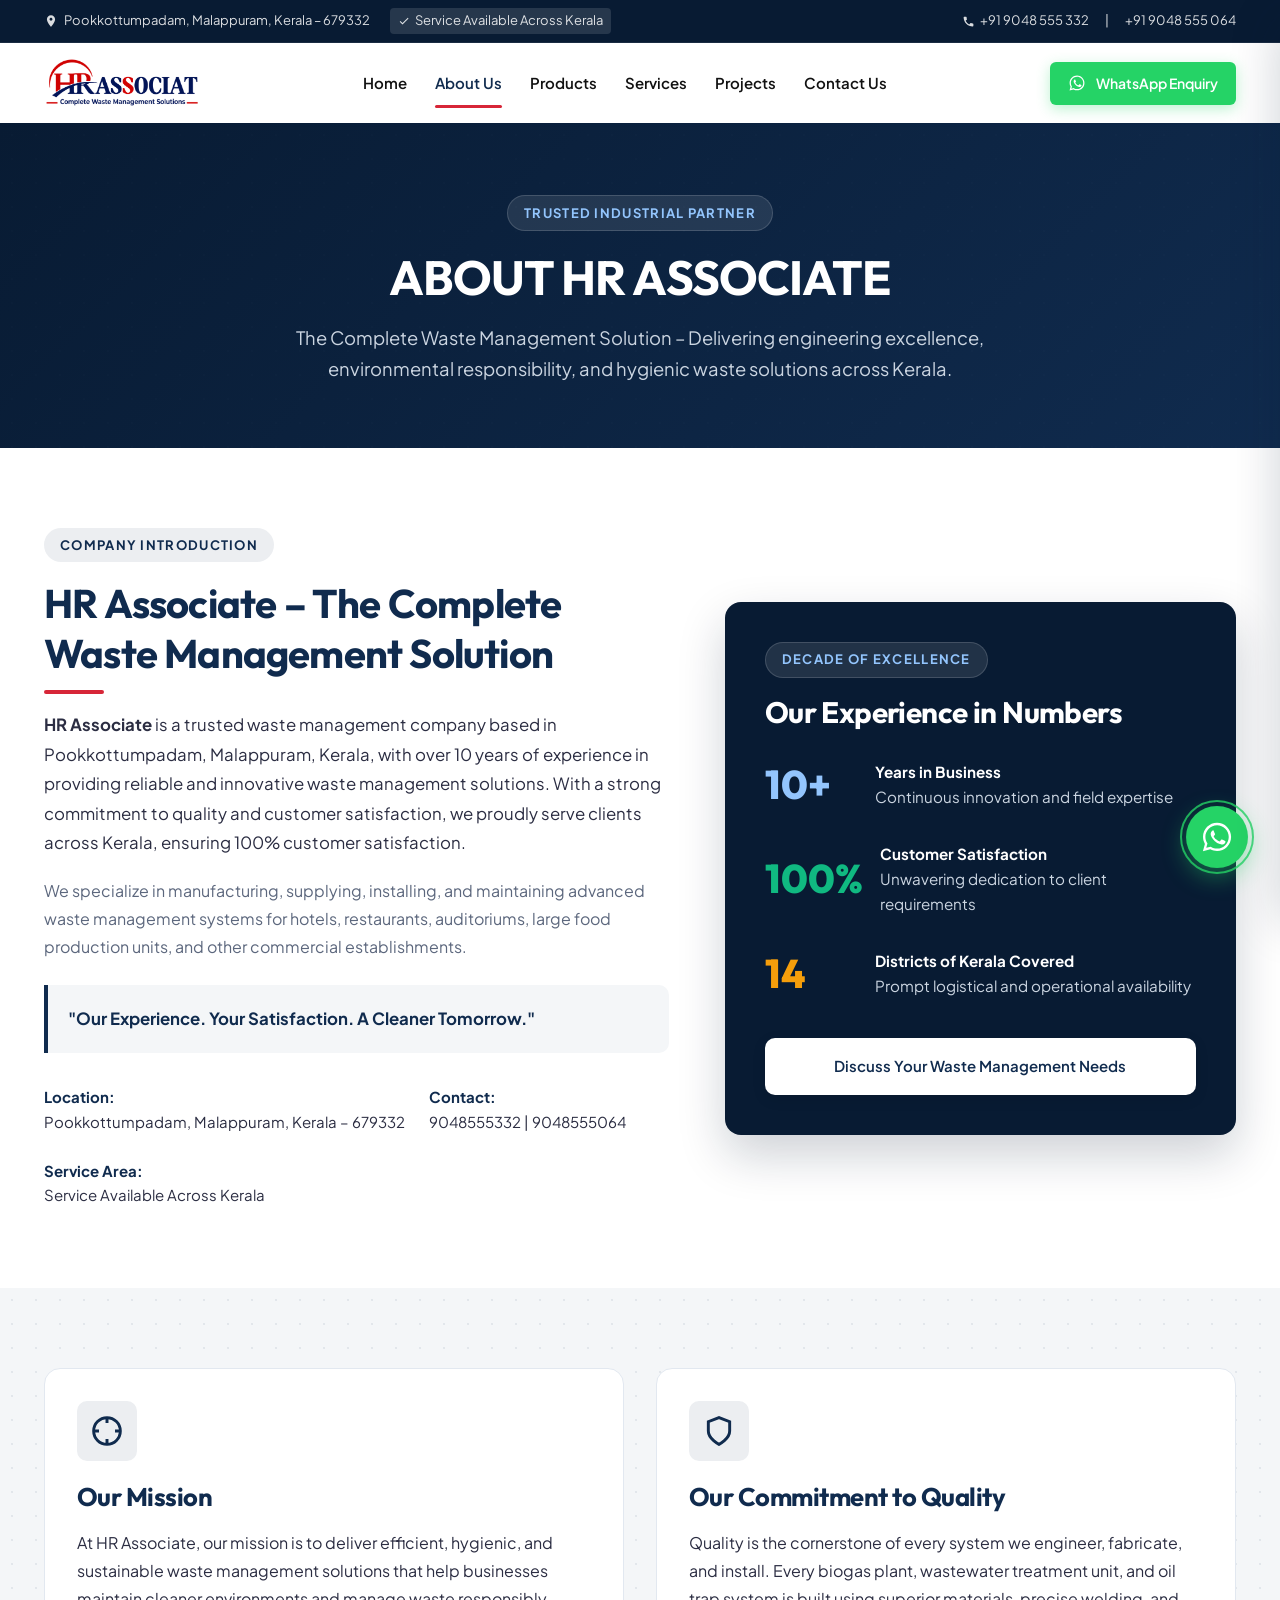
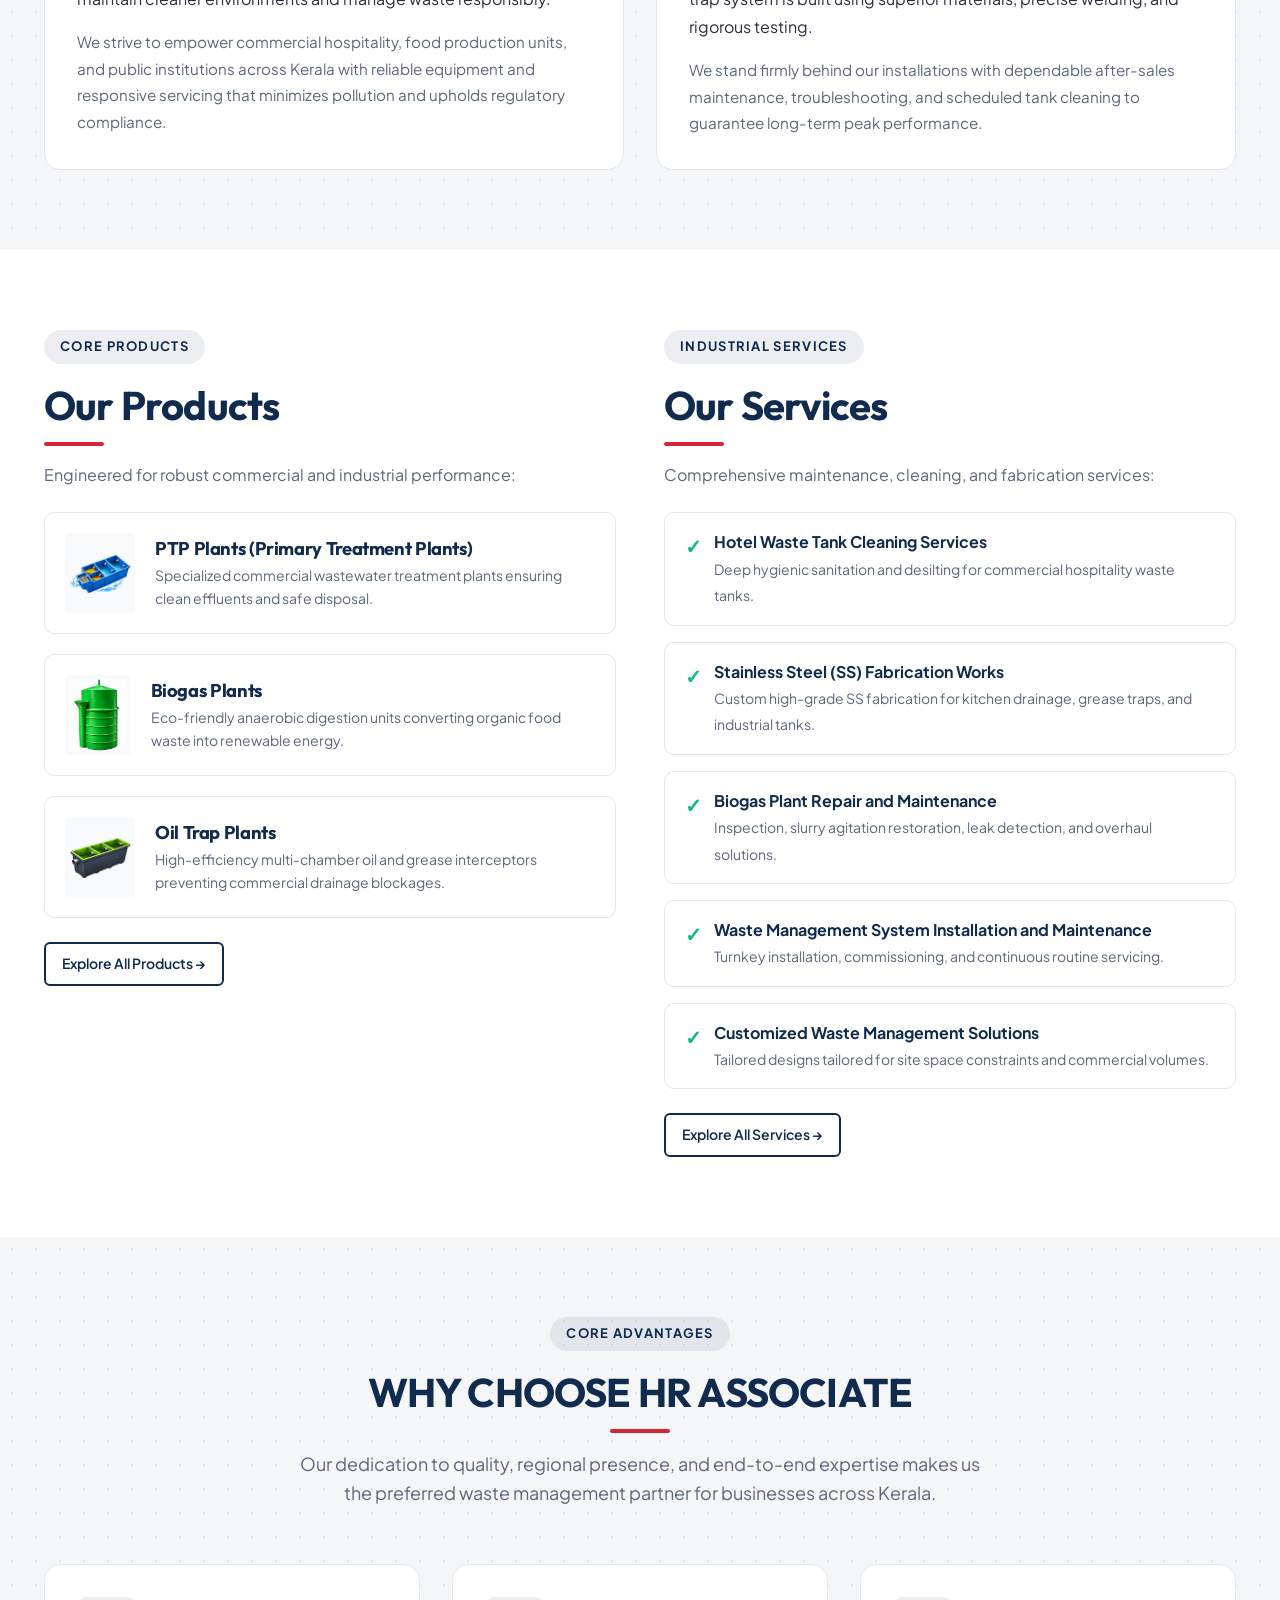
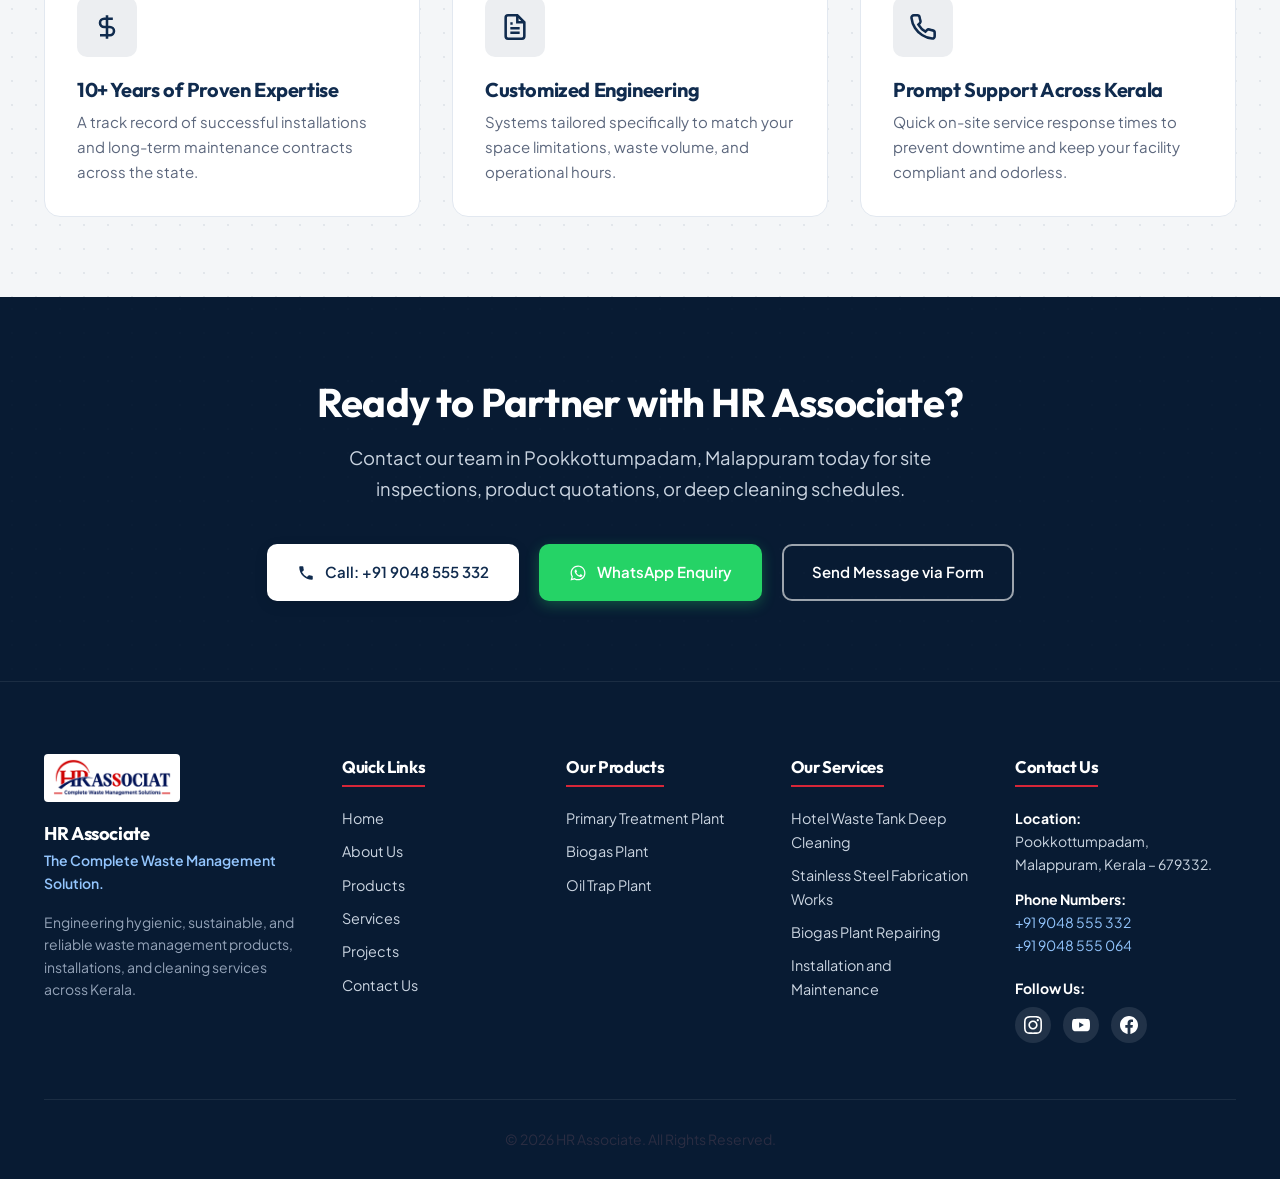
<file: about.html>
<!DOCTYPE html>
<html lang="en">
<head>
  <meta charset="UTF-8">
  <meta name="viewport" content="width=device-width, initial-scale=1.0">
  <title>About Us | HR Associate – Waste Management Company Kerala</title>
  <meta name="description" content="Learn about HR Associate, a trusted waste management company based in Pookkottumpadam, Malappuram, Kerala with over 10 years of experience providing complete waste management solutions across Kerala.">
  <meta name="keywords" content="About HR Associate, Waste Management Company Kerala, Waste Management Malappuram, Biogas Plant Kerala, Primary Treatment Plant Kerala, Oil Trap Plant Kerala, Hotel Waste Tank Cleaning Kerala">
  <meta name="author" content="HR Associate">
  <meta name="robots" content="index, follow">
  <link rel="canonical" href="https://hrassociate.in/about.html">

  <!-- Open Graph -->
  <meta property="og:type" content="website">
  <meta property="og:url" content="https://hrassociate.in/about.html">
  <meta property="og:title" content="About Us | HR Associate – Waste Management Company Kerala">
  <meta property="og:description" content="With over 10 years of experience, HR Associate provides complete waste management solutions for hotels, restaurants, auditoriums, and industries across Kerala.">
  <meta property="og:image" content="assets/images/logo.png">

  <!-- Favicon -->
  <link rel="icon" type="image/png" href="assets/images/logo.png">
  <meta name="theme-color" content="#102B4E">

  <!-- Styles -->
  <link rel="stylesheet" href="assets/css/style.css">
</head>
<body>

  <!-- Top Info Bar -->
  <aside class="top-bar" aria-label="Quick contact information">
    <div class="container" style="display:flex; justify-content:space-between; align-items:center; flex-wrap:wrap; gap:0.5rem;">
      <div style="display:flex; align-items:center; gap:1.25rem; flex-wrap:wrap;">
        <span style="display:inline-flex; align-items:center; gap:0.35rem;">
          <svg width="14" height="14" fill="currentColor" viewBox="0 0 24 24"><path d="M12 2C8.13 2 5 5.13 5 9c0 5.25 7 13 7 13s7-7.75 7-13c0-3.87-3.13-7-7-7zm0 9.5c-1.38 0-2.5-1.12-2.5-2.5s1.12-2.5 2.5-2.5 2.5 1.12 2.5 2.5-1.12 2.5-2.5 2.5z"/></svg>
          Pookkottumpadam, Malappuram, Kerala – 679332
        </span>
        <span style="display:inline-flex; align-items:center; gap:0.35rem; background:rgba(255,255,255,0.12); padding:0.15rem 0.5rem; border-radius:4px;">
          <svg width="12" height="12" fill="currentColor" viewBox="0 0 24 24"><path d="M9 16.17L4.83 12l-1.42 1.41L9 19 21 7l-1.41-1.41z"/></svg>
          Service Available Across Kerala
        </span>
      </div>
      <div style="display:flex; align-items:center; gap:1rem;">
        <a href="tel:+919048555332" style="display:inline-flex; align-items:center; gap:0.3rem;">
          <svg width="13" height="13" fill="currentColor" viewBox="0 0 24 24"><path d="M6.62 10.79a15.053 15.053 0 006.59 6.59l2.2-2.2c.27-.27.67-.36 1.02-.24 1.12.37 2.33.57 3.57.57.55 0 1 .45 1 1V20c0 .55-.45 1-1 1-9.39 0-17-7.61-17-17 0-.55.45-1 1-1h3.5c.55 0 1 .45 1 1 0 1.25.2 2.45.57 3.57.11.35.03.74-.25 1.02l-2.2 2.2z"/></svg>
          +91 9048 555 332
        </a>
        <span>|</span>
        <a href="tel:+919048555064" style="display:inline-flex; align-items:center; gap:0.3rem;">
          +91 9048 555 064
        </a>
      </div>
    </div>
  </aside>

  <!-- Sticky Header -->
  <header class="site-header">
    <div class="container" style="display:flex; justify-content:space-between; align-items:center; height:80px;">
      <a href="index.html" class="brand-logo" aria-label="HR Associate Home">
        <img src="assets/images/logo.png" alt="HR Associate - The Complete Waste Management Solution" style="height:52px; width:auto; object-fit:contain;">
      </a>

      <!-- Desktop Navigation -->
      <nav class="desktop-nav" style="display:flex; align-items:center; gap:0.25rem;">
        <a href="index.html" class="nav-link">Home</a>
        <a href="about.html" class="nav-link active">About Us</a>
        <a href="products.html" class="nav-link">Products</a>
        <a href="services.html" class="nav-link">Services</a>
        <a href="projects.html" class="nav-link">Projects</a>
        <a href="contact.html" class="nav-link">Contact Us</a>
      </nav>

      <!-- Desktop CTA Buttons -->
      <div class="header-cta" style="display:flex; align-items:center; gap:0.75rem;">
        <a href="https://api.whatsapp.com/send/?phone=%2B919048555332&text&type=phone_number&app_absent=0" target="_blank" rel="noopener noreferrer" class="btn btn-whatsapp btn-sm">
          <svg width="18" height="18" fill="currentColor" viewBox="0 0 24 24"><path d="M12.04 2C6.58 2 2.13 6.45 2.13 11.91C2.13 13.66 2.59 15.36 3.45 16.86L2.05 22L7.3 20.62C8.75 21.41 10.38 21.83 12.04 21.83C17.5 21.83 21.95 17.38 21.95 11.92C21.95 9.27 20.92 6.78 19.05 4.91C17.18 3.03 14.69 2 12.04 2M12.05 3.67C14.25 3.67 16.31 4.53 17.87 6.09C19.42 7.65 20.28 9.72 20.28 11.92C20.28 16.46 16.58 20.15 12.04 20.15C10.56 20.15 9.11 19.76 7.85 19L7.55 18.83L4.43 19.65L5.26 16.61L5.06 16.29C4.24 14.99 3.8 13.47 3.8 11.91C3.81 7.37 7.5 3.67 12.05 3.67M9.16 7.42C8.98 7.42 8.7 7.49 8.45 7.76C8.21 8.03 7.53 8.66 7.53 9.96C7.53 11.26 8.48 12.51 8.61 12.69C8.75 12.87 10.45 15.5 13.06 16.62C15.22 17.55 15.67 17.37 16.12 17.33C16.58 17.28 17.58 16.73 17.79 16.14C18 15.55 18 15.05 17.93 14.94C17.86 14.83 17.68 14.77 17.41 14.63C17.13 14.5 15.8 13.84 15.55 13.75C15.3 13.66 15.12 13.62 14.94 13.89C14.76 14.16 14.25 14.77 14.09 14.95C13.94 15.13 13.79 15.15 13.51 15.01C13.24 14.88 12.35 14.59 11.3 13.65C10.48 12.92 9.93 12.02 9.77 11.75C9.61 11.48 9.75 11.33 9.89 11.19C10.02 11.06 10.17 10.86 10.31 10.7C10.45 10.54 10.5 10.42 10.59 10.24C10.68 10.06 10.63 9.9 10.56 9.76C10.49 9.62 9.94 8.27 9.72 7.72C9.5 7.19 9.28 7.27 9.16 7.42Z"/></svg>
          <span>WhatsApp Enquiry</span>
        </a>
        <button id="mobile-menu-btn" class="mobile-toggle-btn" aria-label="Open navigation menu" style="display:none; background:transparent; border:none; padding:0.5rem; cursor:pointer;">
          <svg width="28" height="28" viewBox="0 0 24 24" fill="none" stroke="var(--color-dark-blue)" stroke-width="2.2" stroke-linecap="round"><line x1="3" y1="12" x2="21" y2="12"></line><line x1="3" y1="6" x2="21" y2="6"></line><line x1="3" y1="18" x2="21" y2="18"></line></svg>
        </button>
      </div>
    </div>
  </header>

  <!-- Mobile Drawer Overlay & Menu -->
  <div id="mobile-overlay" class="mobile-nav-overlay" aria-hidden="true"></div>
  <aside id="mobile-drawer" class="mobile-nav-drawer" aria-label="Mobile Navigation Drawer">
    <div style="display:flex; justify-content:space-between; align-items:center; padding:1.25rem; border-bottom:1px solid #e2e8f0;">
      <img src="assets/images/logo.png" alt="HR Associate" style="height:40px; width:auto;">
      <button id="mobile-menu-close" aria-label="Close menu" style="background:none; border:none; font-size:1.75rem; color:var(--color-dark-blue); cursor:pointer;">✕</button>
    </div>
    <div style="padding:1.5rem 1.25rem; display:flex; flex-direction:column; gap:0.5rem; flex-grow:1; overflow-y:auto;">
      <a href="index.html" class="nav-link" style="font-size:1.1rem; padding:0.75rem 0;">Home</a>
      <a href="about.html" class="nav-link active" style="font-size:1.1rem; padding:0.75rem 0;">About Us</a>
      <a href="products.html" class="nav-link" style="font-size:1.1rem; padding:0.75rem 0;">Products</a>
      <a href="services.html" class="nav-link" style="font-size:1.1rem; padding:0.75rem 0;">Services</a>
      <a href="projects.html" class="nav-link" style="font-size:1.1rem; padding:0.75rem 0;">Projects</a>
      <a href="contact.html" class="nav-link" style="font-size:1.1rem; padding:0.75rem 0;">Contact Us</a>

      <div style="margin-top:2rem; padding-top:1.5rem; border-top:1px solid #e2e8f0; display:flex; flex-direction:column; gap:0.75rem;">
        <a href="https://api.whatsapp.com/send/?phone=%2B919048555332&text&type=phone_number&app_absent=0" target="_blank" rel="noopener noreferrer" class="btn btn-whatsapp" style="width:100%;">Chat on WhatsApp</a>
        <a href="tel:+919048555332" class="btn btn-primary" style="width:100%;">Call: +91 9048 555 332</a>
        <a href="tel:+919048555064" class="btn btn-secondary" style="width:100%;">Call: +91 9048 555 064</a>
      </div>
    </div>
  </aside>

  <!-- PAGE HERO HEADER -->
  <main>
    <section style="background:linear-gradient(135deg, #081B33 0%, #102B4E 100%); color:#FFFFFF; padding:4.5rem 0 4rem; position:relative;">
      <div class="industrial-pattern-dark" style="position:absolute; inset:0; opacity:0.12; pointer-events:none;"></div>
      <div class="container" style="position:relative; z-index:2; text-align:center;">
        <div class="section-badge section-badge-light">Trusted Industrial Partner</div>
        <h1 style="color:#FFFFFF; font-size:clamp(2rem, 3.8vw, 3rem); margin-bottom:1rem;">ABOUT HR ASSOCIATE</h1>
        <p style="color:#CBD5E1; font-size:1.15rem; max-width:700px; margin:0 auto;">
          The Complete Waste Management Solution – Delivering engineering excellence, environmental responsibility, and hygienic waste solutions across Kerala.
        </p>
      </div>
    </section>

    <!-- SECTION 1 & 2: COMPANY INTRODUCTION & EXPERIENCE -->
    <section class="section-padding bg-white">
      <div class="container">
        <div style="display:grid; grid-template-columns:1.1fr 0.9fr; gap:3.5rem; align-items:center;" class="about-grid">
          <div>
            <div class="section-badge">Company Introduction</div>
            <h2 class="section-title section-title-underlined">
              HR Associate – The Complete Waste Management Solution
            </h2>
            <p style="font-size:1.05rem; line-height:1.75; color:var(--color-text-body); margin-bottom:1.25rem;">
              <strong>HR Associate</strong> is a trusted waste management company based in Pookkottumpadam, Malappuram, Kerala, with over 10 years of experience in providing reliable and innovative waste management solutions. With a strong commitment to quality and customer satisfaction, we proudly serve clients across Kerala, ensuring 100% customer satisfaction.
            </p>
            <p style="font-size:1rem; line-height:1.75; color:var(--color-text-muted); margin-bottom:1.5rem;">
              We specialize in manufacturing, supplying, installing, and maintaining advanced waste management systems for hotels, restaurants, auditoriums, large food production units, and other commercial establishments.
            </p>

            <div style="background:var(--color-light-grey); border-left:4px solid var(--color-dark-blue); padding:1.25rem; border-radius:0 var(--radius-md) var(--radius-md) 0; margin-bottom:2rem;">
              <p style="margin:0; font-weight:700; color:var(--color-dark-blue); font-size:1.05rem;">
                "Our Experience. Your Satisfaction. A Cleaner Tomorrow."
              </p>
            </div>

            <div style="display:flex; flex-wrap:wrap; gap:1.5rem; font-size:0.9375rem;">
              <div>
                <strong style="color:var(--color-dark-blue); display:block;">Location:</strong>
                Pookkottumpadam, Malappuram, Kerala – 679332
              </div>
              <div>
                <strong style="color:var(--color-dark-blue); display:block;">Contact:</strong>
                9048555332 | 9048555064
              </div>
              <div>
                <strong style="color:var(--color-dark-blue); display:block;">Service Area:</strong>
                Service Available Across Kerala
              </div>
            </div>
          </div>

          <!-- Experience Metric Card -->
          <div>
            <div style="background:var(--color-deep-navy); color:#FFFFFF; border-radius:var(--radius-lg); padding:2.5rem; box-shadow:var(--shadow-xl); position:relative; overflow:hidden;">
              <div class="section-badge section-badge-light" style="margin-bottom:1rem;">Decade of Excellence</div>
              <h3 style="color:#FFFFFF; font-size:1.85rem; margin-bottom:1.25rem;">Our Experience in Numbers</h3>
              
              <div style="display:flex; flex-direction:column; gap:1.5rem; margin-bottom:2rem;">
                <div style="display:flex; align-items:center; gap:1.25rem;">
                  <span style="font-size:2.5rem; font-weight:800; color:#93C5FD; font-family:var(--font-heading); min-width:90px;">10+</span>
                  <div style="font-size:0.95rem; color:#CBD5E1;"><strong style="color:#FFF;">Years in Business</strong><br>Continuous innovation and field expertise</div>
                </div>
                <div style="display:flex; align-items:center; gap:1.25rem;">
                  <span style="font-size:2.5rem; font-weight:800; color:#10B981; font-family:var(--font-heading); min-width:90px;">100%</span>
                  <div style="font-size:0.95rem; color:#CBD5E1;"><strong style="color:#FFF;">Customer Satisfaction</strong><br>Unwavering dedication to client requirements</div>
                </div>
                <div style="display:flex; align-items:center; gap:1.25rem;">
                  <span style="font-size:2.5rem; font-weight:800; color:#F59E0B; font-family:var(--font-heading); min-width:90px;">14</span>
                  <div style="font-size:0.95rem; color:#CBD5E1;"><strong style="color:#FFF;">Districts of Kerala Covered</strong><br>Prompt logistical and operational availability</div>
                </div>
              </div>

              <a href="contact.html" class="btn btn-white" style="width:100%;">
                Discuss Your Waste Management Needs
              </a>
            </div>
          </div>
        </div>
      </div>
    </section>

    <!-- SECTION 3 & 4: OUR MISSION & COMMITMENT TO QUALITY -->
    <section class="section-padding bg-light-grey industrial-pattern">
      <div class="container">
        <div class="grid-2">
          <!-- Mission Card -->
          <div class="highlight-card" style="background:#FFFFFF;">
            <div class="highlight-icon-wrapper">
              <svg width="32" height="32" fill="none" stroke="currentColor" stroke-width="2.2" viewBox="0 0 24 24"><circle cx="12" cy="12" r="10"></circle><line x1="22" y1="12" x2="18" y2="12"></line><line x1="6" y1="12" x2="2" y2="12"></line><line x1="12" y1="6" x2="12" y2="2"></line><line x1="12" y1="22" x2="12" y2="18"></line></svg>
            </div>
            <h3 style="font-size:1.6rem; margin-bottom:1rem;">Our Mission</h3>
            <p style="font-size:1rem; line-height:1.75; color:var(--color-text-body); margin-bottom:1rem;">
              At HR Associate, our mission is to deliver efficient, hygienic, and sustainable waste management solutions that help businesses maintain cleaner environments and manage waste responsibly.
            </p>
            <p style="font-size:0.95rem; line-height:1.75; color:var(--color-text-muted);">
              We strive to empower commercial hospitality, food production units, and public institutions across Kerala with reliable equipment and responsive servicing that minimizes pollution and upholds regulatory compliance.
            </p>
          </div>

          <!-- Commitment to Quality Card -->
          <div class="highlight-card" style="background:#FFFFFF;">
            <div class="highlight-icon-wrapper">
              <svg width="32" height="32" fill="none" stroke="currentColor" stroke-width="2.2" viewBox="0 0 24 24"><path d="M12 22s8-4 8-10V5l-8-3-8 3v7c0 6 8 10 8 10z"></path></svg>
            </div>
            <h3 style="font-size:1.6rem; margin-bottom:1rem;">Our Commitment to Quality</h3>
            <p style="font-size:1rem; line-height:1.75; color:var(--color-text-body); margin-bottom:1rem;">
              Quality is the cornerstone of every system we engineer, fabricate, and install. Every biogas plant, wastewater treatment unit, and oil trap system is built using superior materials, precise welding, and rigorous testing.
            </p>
            <p style="font-size:0.95rem; line-height:1.75; color:var(--color-text-muted);">
              We stand firmly behind our installations with dependable after-sales maintenance, troubleshooting, and scheduled tank cleaning to guarantee long-term peak performance.
            </p>
          </div>
        </div>
      </div>
    </section>

    <!-- SECTION 5 & 6: OUR PRODUCTS & OUR SERVICES OVERVIEW -->
    <section class="section-padding bg-white">
      <div class="container">
        <div style="display:grid; grid-template-columns:1fr 1fr; gap:3rem;" class="about-grid">
          <!-- Products Overview Column -->
          <div>
            <div class="section-badge">Core Products</div>
            <h2 class="section-title section-title-underlined">Our Products</h2>
            <p style="color:var(--color-text-muted); margin-bottom:1.5rem;">
              Engineered for robust commercial and industrial performance:
            </p>
            <div style="display:flex; flex-direction:column; gap:1.25rem;">
              <!-- Product 1 -->
              <div style="border:1px solid var(--color-border); border-radius:var(--radius-md); padding:1.25rem; display:flex; gap:1.25rem; align-items:center;">
                <img src="assets/images/ptp-plant.png" alt="Primary Treatment Plant PTP" style="width:70px; height:80px; object-fit:contain; border-radius:4px; background:#f8fafc; padding:4px;">
                <div>
                  <h4 style="font-size:1.15rem; margin-bottom:0.25rem;">PTP Plants (Primary Treatment Plants)</h4>
                  <p style="font-size:0.875rem; color:var(--color-text-muted); margin:0;">
                    Specialized commercial wastewater treatment plants ensuring clean effluents and safe disposal.
                  </p>
                </div>
              </div>
              <!-- Product 2 -->
              <div style="border:1px solid var(--color-border); border-radius:var(--radius-md); padding:1.25rem; display:flex; gap:1.25rem; align-items:center;">
                <img src="assets/images/biogas-plant.jpg" alt="Biogas Plant" style="width:70px; height:80px; object-fit:contain; border-radius:4px; background:#f8fafc; padding:4px;">
                <div>
                  <h4 style="font-size:1.15rem; margin-bottom:0.25rem;">Biogas Plants</h4>
                  <p style="font-size:0.875rem; color:var(--color-text-muted); margin:0;">
                    Eco-friendly anaerobic digestion units converting organic food waste into renewable energy.
                  </p>
                </div>
              </div>
              <!-- Product 3 -->
              <div style="border:1px solid var(--color-border); border-radius:var(--radius-md); padding:1.25rem; display:flex; gap:1.25rem; align-items:center;">
                <img src="assets/images/oil-trap-plant.png" alt="Oil Trap Plant" style="width:70px; height:80px; object-fit:contain; border-radius:4px; background:#f8fafc; padding:4px;">
                <div>
                  <h4 style="font-size:1.15rem; margin-bottom:0.25rem;">Oil Trap Plants</h4>
                  <p style="font-size:0.875rem; color:var(--color-text-muted); margin:0;">
                    High-efficiency multi-chamber oil and grease interceptors preventing commercial drainage blockages.
                  </p>
                </div>
              </div>
            </div>
            <div style="margin-top:1.5rem;">
              <a href="products.html" class="btn btn-secondary btn-sm">Explore All Products →</a>
            </div>
          </div>

          <!-- Services Overview Column -->
          <div>
            <div class="section-badge">Industrial Services</div>
            <h2 class="section-title section-title-underlined">Our Services</h2>
            <p style="color:var(--color-text-muted); margin-bottom:1.5rem;">
              Comprehensive maintenance, cleaning, and fabrication services:
            </p>
            <ul style="display:flex; flex-direction:column; gap:1rem;">
              <li style="border:1px solid var(--color-border); border-radius:var(--radius-md); padding:1rem 1.25rem; display:flex; align-items:flex-start; gap:0.75rem;">
                <span style="color:#10B981; font-weight:800; font-size:1.25rem;">✓</span>
                <div>
                  <strong style="color:var(--color-dark-blue); font-size:1rem; display:block;">Hotel Waste Tank Cleaning Services</strong>
                  <span style="font-size:0.875rem; color:var(--color-text-muted);">Deep hygienic sanitation and desilting for commercial hospitality waste tanks.</span>
                </div>
              </li>
              <li style="border:1px solid var(--color-border); border-radius:var(--radius-md); padding:1rem 1.25rem; display:flex; align-items:flex-start; gap:0.75rem;">
                <span style="color:#10B981; font-weight:800; font-size:1.25rem;">✓</span>
                <div>
                  <strong style="color:var(--color-dark-blue); font-size:1rem; display:block;">Stainless Steel (SS) Fabrication Works</strong>
                  <span style="font-size:0.875rem; color:var(--color-text-muted);">Custom high-grade SS fabrication for kitchen drainage, grease traps, and industrial tanks.</span>
                </div>
              </li>
              <li style="border:1px solid var(--color-border); border-radius:var(--radius-md); padding:1rem 1.25rem; display:flex; align-items:flex-start; gap:0.75rem;">
                <span style="color:#10B981; font-weight:800; font-size:1.25rem;">✓</span>
                <div>
                  <strong style="color:var(--color-dark-blue); font-size:1rem; display:block;">Biogas Plant Repair and Maintenance</strong>
                  <span style="font-size:0.875rem; color:var(--color-text-muted);">Inspection, slurry agitation restoration, leak detection, and overhaul solutions.</span>
                </div>
              </li>
              <li style="border:1px solid var(--color-border); border-radius:var(--radius-md); padding:1rem 1.25rem; display:flex; align-items:flex-start; gap:0.75rem;">
                <span style="color:#10B981; font-weight:800; font-size:1.25rem;">✓</span>
                <div>
                  <strong style="color:var(--color-dark-blue); font-size:1rem; display:block;">Waste Management System Installation and Maintenance</strong>
                  <span style="font-size:0.875rem; color:var(--color-text-muted);">Turnkey installation, commissioning, and continuous routine servicing.</span>
                </div>
              </li>
              <li style="border:1px solid var(--color-border); border-radius:var(--radius-md); padding:1rem 1.25rem; display:flex; align-items:flex-start; gap:0.75rem;">
                <span style="color:#10B981; font-weight:800; font-size:1.25rem;">✓</span>
                <div>
                  <strong style="color:var(--color-dark-blue); font-size:1rem; display:block;">Customized Waste Management Solutions</strong>
                  <span style="font-size:0.875rem; color:var(--color-text-muted);">Tailored designs tailored for site space constraints and commercial volumes.</span>
                </div>
              </li>
            </ul>
            <div style="margin-top:1.5rem;">
              <a href="services.html" class="btn btn-secondary btn-sm">Explore All Services →</a>
            </div>
          </div>
        </div>
      </div>
    </section>

    <!-- SECTION 7: WHY CHOOSE HR ASSOCIATE -->
    <section class="section-padding bg-light-grey industrial-pattern">
      <div class="container">
        <div style="text-align:center; margin-bottom:3.5rem;">
          <div class="section-badge">Core Advantages</div>
          <h2 class="section-title section-title-center section-title-underlined">WHY CHOOSE HR ASSOCIATE</h2>
          <p class="section-subtitle" style="margin:0 auto;">
            Our dedication to quality, regional presence, and end-to-end expertise makes us the preferred waste management partner for businesses across Kerala.
          </p>
        </div>

        <div class="grid-3">
          <div class="highlight-card">
            <div class="highlight-icon-wrapper">
              <svg width="28" height="28" fill="none" stroke="currentColor" stroke-width="2.2" viewBox="0 0 24 24"><path d="M12 2v20M17 5H9.5a3.5 3.5 0 0 0 0 7h5a3.5 3.5 0 0 1 0 7H6"></path></svg>
            </div>
            <h4 style="font-size:1.25rem; margin-bottom:0.5rem;">10+ Years of Proven Expertise</h4>
            <p style="font-size:0.9375rem; color:var(--color-text-muted);">
              A track record of successful installations and long-term maintenance contracts across the state.
            </p>
          </div>

          <div class="highlight-card">
            <div class="highlight-icon-wrapper">
              <svg width="28" height="28" fill="none" stroke="currentColor" stroke-width="2.2" viewBox="0 0 24 24"><path d="M14 2H6a2 2 0 0 0-2 2v16a2 2 0 0 0 2 2h12a2 2 0 0 0 2-2V8z"></path><polyline points="14 2 14 8 20 8"></polyline><line x1="16" y1="13" x2="8" y2="13"></line><line x1="16" y1="17" x2="8" y2="17"></line><polyline points="10 9 9 9 8 9"></polyline></svg>
            </div>
            <h4 style="font-size:1.25rem; margin-bottom:0.5rem;">Customized Engineering</h4>
            <p style="font-size:0.9375rem; color:var(--color-text-muted);">
              Systems tailored specifically to match your space limitations, waste volume, and operational hours.
            </p>
          </div>

          <div class="highlight-card">
            <div class="highlight-icon-wrapper">
              <svg width="28" height="28" fill="none" stroke="currentColor" stroke-width="2.2" viewBox="0 0 24 24"><path d="M22 16.92v3a2 2 0 0 1-2.18 2 19.79 19.79 0 0 1-8.63-3.07 19.5 19.5 0 0 1-6-6 19.79 19.79 0 0 1-3.07-8.67A2 2 0 0 1 4.11 2h3a2 2 0 0 1 2 1.72 12.84 12.84 0 0 0 .7 2.81 2 2 0 0 1-.45 2.11L8.09 9.91a16 16 0 0 0 6 6l1.27-1.27a2 2 0 0 1 2.11-.45 12.84 12.84 0 0 0 2.81.7A2 2 0 0 1 22 16.92z"></path></svg>
            </div>
            <h4 style="font-size:1.25rem; margin-bottom:0.5rem;">Prompt Support Across Kerala</h4>
            <p style="font-size:0.9375rem; color:var(--color-text-muted);">
              Quick on-site service response times to prevent downtime and keep your facility compliant and odorless.
            </p>
          </div>
        </div>
      </div>
    </section>

    <!-- SECTION 8: CONTACT US CTA -->
    <section class="section-padding bg-deep-navy" style="color:#FFFFFF; position:relative; overflow:hidden;">
      <div class="industrial-pattern-dark" style="position:absolute; inset:0; opacity:0.1; pointer-events:none;"></div>
      <div class="container" style="position:relative; z-index:2; text-align:center;">
        <h2 style="color:#FFFFFF; font-size:clamp(1.85rem, 3.2vw, 2.5rem); margin-bottom:1rem;">
          Ready to Partner with HR Associate?
        </h2>
        <p style="font-size:1.15rem; color:#CBD5E1; max-width:650px; margin:0 auto 2.5rem;">
          Contact our team in Pookkottumpadam, Malappuram today for site inspections, product quotations, or deep cleaning schedules.
        </p>

        <div style="display:flex; justify-content:center; align-items:center; gap:1.25rem; flex-wrap:wrap;">
          <a href="tel:+919048555332" class="btn btn-white">
            <svg width="18" height="18" fill="currentColor" viewBox="0 0 24 24"><path d="M6.62 10.79a15.053 15.053 0 006.59 6.59l2.2-2.2c.27-.27.67-.36 1.02-.24 1.12.37 2.33.57 3.57.57.55 0 1 .45 1 1V20c0 .55-.45 1-1 1-9.39 0-17-7.61-17-17 0-.55.45-1 1-1h3.5c.55 0 1 .45 1 1 0 1.25.2 2.45.57 3.57.11.35.03.74-.25 1.02l-2.2 2.2z"/></svg>
            <span>Call: +91 9048 555 332</span>
          </a>
          <a href="https://api.whatsapp.com/send/?phone=%2B919048555332&text&type=phone_number&app_absent=0" target="_blank" rel="noopener noreferrer" class="btn btn-whatsapp">
            <svg width="18" height="18" fill="currentColor" viewBox="0 0 24 24"><path d="M12.04 2C6.58 2 2.13 6.45 2.13 11.91C2.13 13.66 2.59 15.36 3.45 16.86L2.05 22L7.3 20.62C8.75 21.41 10.38 21.83 12.04 21.83C17.5 21.83 21.95 17.38 21.95 11.92C21.95 9.27 20.92 6.78 19.05 4.91C17.18 3.03 14.69 2 12.04 2M12.05 3.67C14.25 3.67 16.31 4.53 17.87 6.09C19.42 7.65 20.28 9.72 20.28 11.92C20.28 16.46 16.58 20.15 12.04 20.15C10.56 20.15 9.11 19.76 7.85 19L7.55 18.83L4.43 19.65L5.26 16.61L5.06 16.29C4.24 14.99 3.8 13.47 3.8 11.91C3.81 7.37 7.5 3.67 12.05 3.67M9.16 7.42C8.98 7.42 8.7 7.49 8.45 7.76C8.21 8.03 7.53 8.66 7.53 9.96C7.53 11.26 8.48 12.51 8.61 12.69C8.75 12.87 10.45 15.5 13.06 16.62C15.22 17.55 15.67 17.37 16.12 17.33C16.58 17.28 17.58 16.73 17.79 16.14C18 15.55 18 15.05 17.93 14.94C17.86 14.83 17.68 14.77 17.41 14.63C17.13 14.5 15.8 13.84 15.55 13.75C15.3 13.66 15.12 13.62 14.94 13.89C14.76 14.16 14.25 14.77 14.09 14.95C13.94 15.13 13.79 15.15 13.51 15.01C13.24 14.88 12.35 14.59 11.3 13.65C10.48 12.92 9.93 12.02 9.77 11.75C9.61 11.48 9.75 11.33 9.89 11.19C10.02 11.06 10.17 10.86 10.31 10.7C10.45 10.54 10.5 10.42 10.59 10.24C10.68 10.06 10.63 9.9 10.56 9.76C10.49 9.62 9.94 8.27 9.72 7.72C9.5 7.19 9.28 7.27 9.16 7.42Z"/></svg>
            <span>WhatsApp Enquiry</span>
          </a>
          <a href="contact.html" class="btn btn-outline-white">
            Send Message via Form
          </a>
        </div>
      </div>
    </section>
  </main>

  <!-- FOOTER -->
  <footer class="bg-deep-navy" style="color:#FFFFFF; padding-top:4.5rem; border-top:1px solid rgba(255,255,255,0.08);">
    <div class="container">
      <div style="display:grid; grid-template-columns:1.4fr 1fr 1fr 1fr 1.2fr; gap:2.5rem; margin-bottom:3.5rem;" class="footer-grid">
        <div>
          <img src="assets/images/logo.png" alt="HR Associate Logo" style="height:48px; width:auto; background:white; padding:4px 8px; border-radius:4px; margin-bottom:1.25rem;">
          <h4 style="color:#FFFFFF; font-size:1.15rem; margin-bottom:0.25rem;">HR Associate</h4>
          <p style="color:#93C5FD; font-size:0.875rem; font-weight:600; margin-bottom:1rem;">
            The Complete Waste Management Solution.
          </p>
          <p style="color:#94A3B8; font-size:0.875rem; line-height:1.6;">
            Engineering hygienic, sustainable, and reliable waste management products, installations, and cleaning services across Kerala.
          </p>
        </div>

        <div>
          <h4 style="color:#FFFFFF; font-size:1.05rem; margin-bottom:1.25rem; position:relative; padding-bottom:0.5rem; border-bottom:2px solid var(--color-primary-red); display:inline-block;">
            Quick Links
          </h4>
          <ul style="display:flex; flex-direction:column; gap:0.6rem; font-size:0.9rem; color:#CBD5E1;">
            <li><a href="index.html" style="color:#CBD5E1;">Home</a></li>
            <li><a href="about.html" style="color:#CBD5E1;">About Us</a></li>
            <li><a href="products.html" style="color:#CBD5E1;">Products</a></li>
            <li><a href="services.html" style="color:#CBD5E1;">Services</a></li>
            <li><a href="projects.html" style="color:#CBD5E1;">Projects</a></li>
            <li><a href="contact.html" style="color:#CBD5E1;">Contact Us</a></li>
          </ul>
        </div>

        <div>
          <h4 style="color:#FFFFFF; font-size:1.05rem; margin-bottom:1.25rem; position:relative; padding-bottom:0.5rem; border-bottom:2px solid var(--color-primary-red); display:inline-block;">
            Our Products
          </h4>
          <ul style="display:flex; flex-direction:column; gap:0.6rem; font-size:0.9rem; color:#CBD5E1;">
            <li><a href="products.html#ptp" style="color:#CBD5E1;">Primary Treatment Plant</a></li>
            <li><a href="products.html#biogas" style="color:#CBD5E1;">Biogas Plant</a></li>
            <li><a href="products.html#oil-trap" style="color:#CBD5E1;">Oil Trap Plant</a></li>
          </ul>
        </div>

        <div>
          <h4 style="color:#FFFFFF; font-size:1.05rem; margin-bottom:1.25rem; position:relative; padding-bottom:0.5rem; border-bottom:2px solid var(--color-primary-red); display:inline-block;">
            Our Services
          </h4>
          <ul style="display:flex; flex-direction:column; gap:0.6rem; font-size:0.9rem; color:#CBD5E1;">
            <li><a href="services.html#cleaning" style="color:#CBD5E1;">Hotel Waste Tank Deep Cleaning</a></li>
            <li><a href="services.html#fabrication" style="color:#CBD5E1;">Stainless Steel Fabrication Works</a></li>
            <li><a href="services.html#repairing" style="color:#CBD5E1;">Biogas Plant Repairing</a></li>
            <li><a href="services.html#installation" style="color:#CBD5E1;">Installation and Maintenance</a></li>
          </ul>
        </div>

        <div>
          <h4 style="color:#FFFFFF; font-size:1.05rem; margin-bottom:1.25rem; position:relative; padding-bottom:0.5rem; border-bottom:2px solid var(--color-primary-red); display:inline-block;">
            Contact Us
          </h4>
          <div style="font-size:0.875rem; color:#CBD5E1; display:flex; flex-direction:column; gap:0.75rem;">
            <div>
              <strong style="color:#FFF; display:block;">Location:</strong>
              Pookkottumpadam, Malappuram, Kerala – 679332.
            </div>
            <div>
              <strong style="color:#FFF; display:block;">Phone Numbers:</strong>
              <a href="tel:+919048555332" style="color:#93C5FD; display:block;">+91 9048 555 332</a>
              <a href="tel:+919048555064" style="color:#93C5FD; display:block;">+91 9048 555 064</a>
            </div>
            <div style="margin-top:0.5rem;">
              <strong style="color:#FFF; display:block; margin-bottom:0.4rem;">Follow Us:</strong>
              <div style="display:flex; gap:0.75rem; align-items:center;">
                <a href="https://www.instagram.com/hr.associat?utm_source=ig_web_button_share_sheet&mdxt=ZDNlZDc0MzIxNw==" target="_blank" rel="noopener noreferrer" aria-label="Instagram" style="width:36px; height:36px; border-radius:50%; background:rgba(255,255,255,0.1); display:flex; align-items:center; justify-content:center; color:#FFFFFF;">
                  <svg width="18" height="18" fill="currentColor" viewBox="0 0 24 24"><path d="M12 2.163c3.204 0 3.584.012 4.85.07 3.252.148 4.771 1.691 4.919 4.919.058 1.265.069 1.645.069 4.849 0 3.205-.012 3.584-.069 4.849-.149 3.225-1.664 4.771-4.919 4.919-1.266.058-1.644.07-4.85.07-3.204 0-3.584-.012-4.849-.07-3.26-.149-4.771-1.699-4.919-4.92-.058-1.265-.07-1.644-.07-4.849 0-3.204.013-3.583.07-4.849.149-3.227 1.664-4.771 4.919-4.919 1.266-.057 1.645-.069 4.849-.069zm0-2.163c-3.259 0-3.667.014-4.947.072-4.358.2-6.78 2.618-6.98 6.98-.059 1.281-.073 1.689-.073 4.948 0 3.259.014 3.668.072 4.948.2 4.358 2.618 6.78 6.98 6.98 1.281.058 1.689.072 4.948.072 3.259 0 3.668-.014 4.948-.072 4.354-.2 6.782-2.618 6.979-6.98.059-1.28.073-1.689.073-4.948 0-3.259-.014-3.667-.072-4.947-.196-4.354-2.617-6.78-6.979-6.98-1.281-.059-1.69-.073-4.949-.073zm0 5.838c-3.403 0-6.162 2.759-6.162 6.162s2.759 6.163 6.162 6.163 6.162-2.759 6.162-6.163c0-3.403-2.759-6.162-6.162-6.162zm0 10.162c-2.209 0-4-1.79-4-4 0-2.209 1.791-4 4-4s4 1.791 4 4c0 2.21-1.791 4-4 4zm6.406-11.845c-.796 0-1.441.645-1.441 1.44s.645 1.44 1.441 1.44c.795 0 1.439-.645 1.439-1.44s-.644-1.44-1.439-1.44z"/></svg>
                </a>
                <a href="https://www.youtube.com/channel/UC2PiAvYWe0KkrPUUcl6yoyA" target="_blank" rel="noopener noreferrer" aria-label="YouTube" style="width:36px; height:36px; border-radius:50%; background:rgba(255,255,255,0.1); display:flex; align-items:center; justify-content:center; color:#FFFFFF;">
                  <svg width="18" height="18" fill="currentColor" viewBox="0 0 24 24"><path d="M23.498 6.186a3.016 3.016 0 0 0-2.122-2.136C19.505 3.545 12 3.545 12 3.545s-7.505 0-9.377.505A3.017 3.017 0 0 0 .502 6.186C0 8.07 0 12 0 12s0 3.93.502 5.814a3.016 3.016 0 0 0 2.122 2.136c1.871.505 9.376.505 9.376.505s7.505 0 9.377-.505a3.015 3.015 0 0 0 2.122-2.136C24 15.93 24 12 24 12s0-3.93-.502-5.814zM9.545 15.568V8.432L15.818 12l-6.273 3.568z"/></svg>
                </a>
                <a href="https://www.facebook.com/profile.php?id=61596347006847&sk=reels_tab" target="_blank" rel="noopener noreferrer" aria-label="Facebook" style="width:36px; height:36px; border-radius:50%; background:rgba(255,255,255,0.1); display:flex; align-items:center; justify-content:center; color:#FFFFFF;">
                  <svg width="18" height="18" fill="currentColor" viewBox="0 0 24 24"><path d="M24 12.073c0-6.627-5.373-12-12-12s-12 5.373-12 12c0 5.99 4.388 10.954 10.125 11.854v-8.385H7.078v-3.47h3.047V9.43c0-3.007 1.792-4.669 4.533-4.669 1.312 0 2.686.235 2.686.235v2.953H15.83c-1.491 0-1.956.925-1.956 1.874v2.25h3.328l-.532 3.47h-2.796v8.385C19.612 23.027 24 18.062 24 12.073z"/></svg>
                </a>
              </div>
            </div>
          </div>
        </div>
      </div>

      <div style="border-top:1px solid rgba(255,255,255,0.08); padding:1.75rem 0; font-size:0.875rem; color:#94A3B8; text-align:center;">
        <p>© 2026 HR Associate. All Rights Reserved.</p>
      </div>
    </div>
  </footer>

  <!-- Floating WhatsApp Button -->
  <a href="https://api.whatsapp.com/send/?phone=%2B919048555332&text&type=phone_number&app_absent=0" class="whatsapp-float" target="_blank" rel="noopener noreferrer" aria-label="Chat on WhatsApp with HR Associate">
    <svg width="34" height="34" fill="currentColor" viewBox="0 0 24 24"><path d="M12.04 2C6.58 2 2.13 6.45 2.13 11.91C2.13 13.66 2.59 15.36 3.45 16.86L2.05 22L7.3 20.62C8.75 21.41 10.38 21.83 12.04 21.83C17.5 21.83 21.95 17.38 21.95 11.92C21.95 9.27 20.92 6.78 19.05 4.91C17.18 3.03 14.69 2 12.04 2M12.05 3.67C14.25 3.67 16.31 4.53 17.87 6.09C19.42 7.65 20.28 9.72 20.28 11.92C20.28 16.46 16.58 20.15 12.04 20.15C10.56 20.15 9.11 19.76 7.85 19L7.55 18.83L4.43 19.65L5.26 16.61L5.06 16.29C4.24 14.99 3.8 13.47 3.8 11.91C3.81 7.37 7.5 3.67 12.05 3.67M9.16 7.42C8.98 7.42 8.7 7.49 8.45 7.76C8.21 8.03 7.53 8.66 7.53 9.96C7.53 11.26 8.48 12.51 8.61 12.69C8.75 12.87 10.45 15.5 13.06 16.62C15.22 17.55 15.67 17.37 16.12 17.33C16.58 17.28 17.58 16.73 17.79 16.14C18 15.55 18 15.05 17.93 14.94C17.86 14.83 17.68 14.77 17.41 14.63C17.13 14.5 15.8 13.84 15.55 13.75C15.3 13.66 15.12 13.62 14.94 13.89C14.76 14.16 14.25 14.77 14.09 14.95C13.94 15.13 13.79 15.15 13.51 15.01C13.24 14.88 12.35 14.59 11.3 13.65C10.48 12.92 9.93 12.02 9.77 11.75C9.61 11.48 9.75 11.33 9.89 11.19C10.02 11.06 10.17 10.86 10.31 10.7C10.45 10.54 10.5 10.42 10.59 10.24C10.68 10.06 10.63 9.9 10.56 9.76C10.49 9.62 9.94 8.27 9.72 7.72C9.5 7.19 9.28 7.27 9.16 7.42Z"/></svg>
    <span class="whatsapp-tooltip">Chat with us on WhatsApp</span>
  </a>

  <script src="assets/js/main.js"></script>
</body>
</html>
</file>
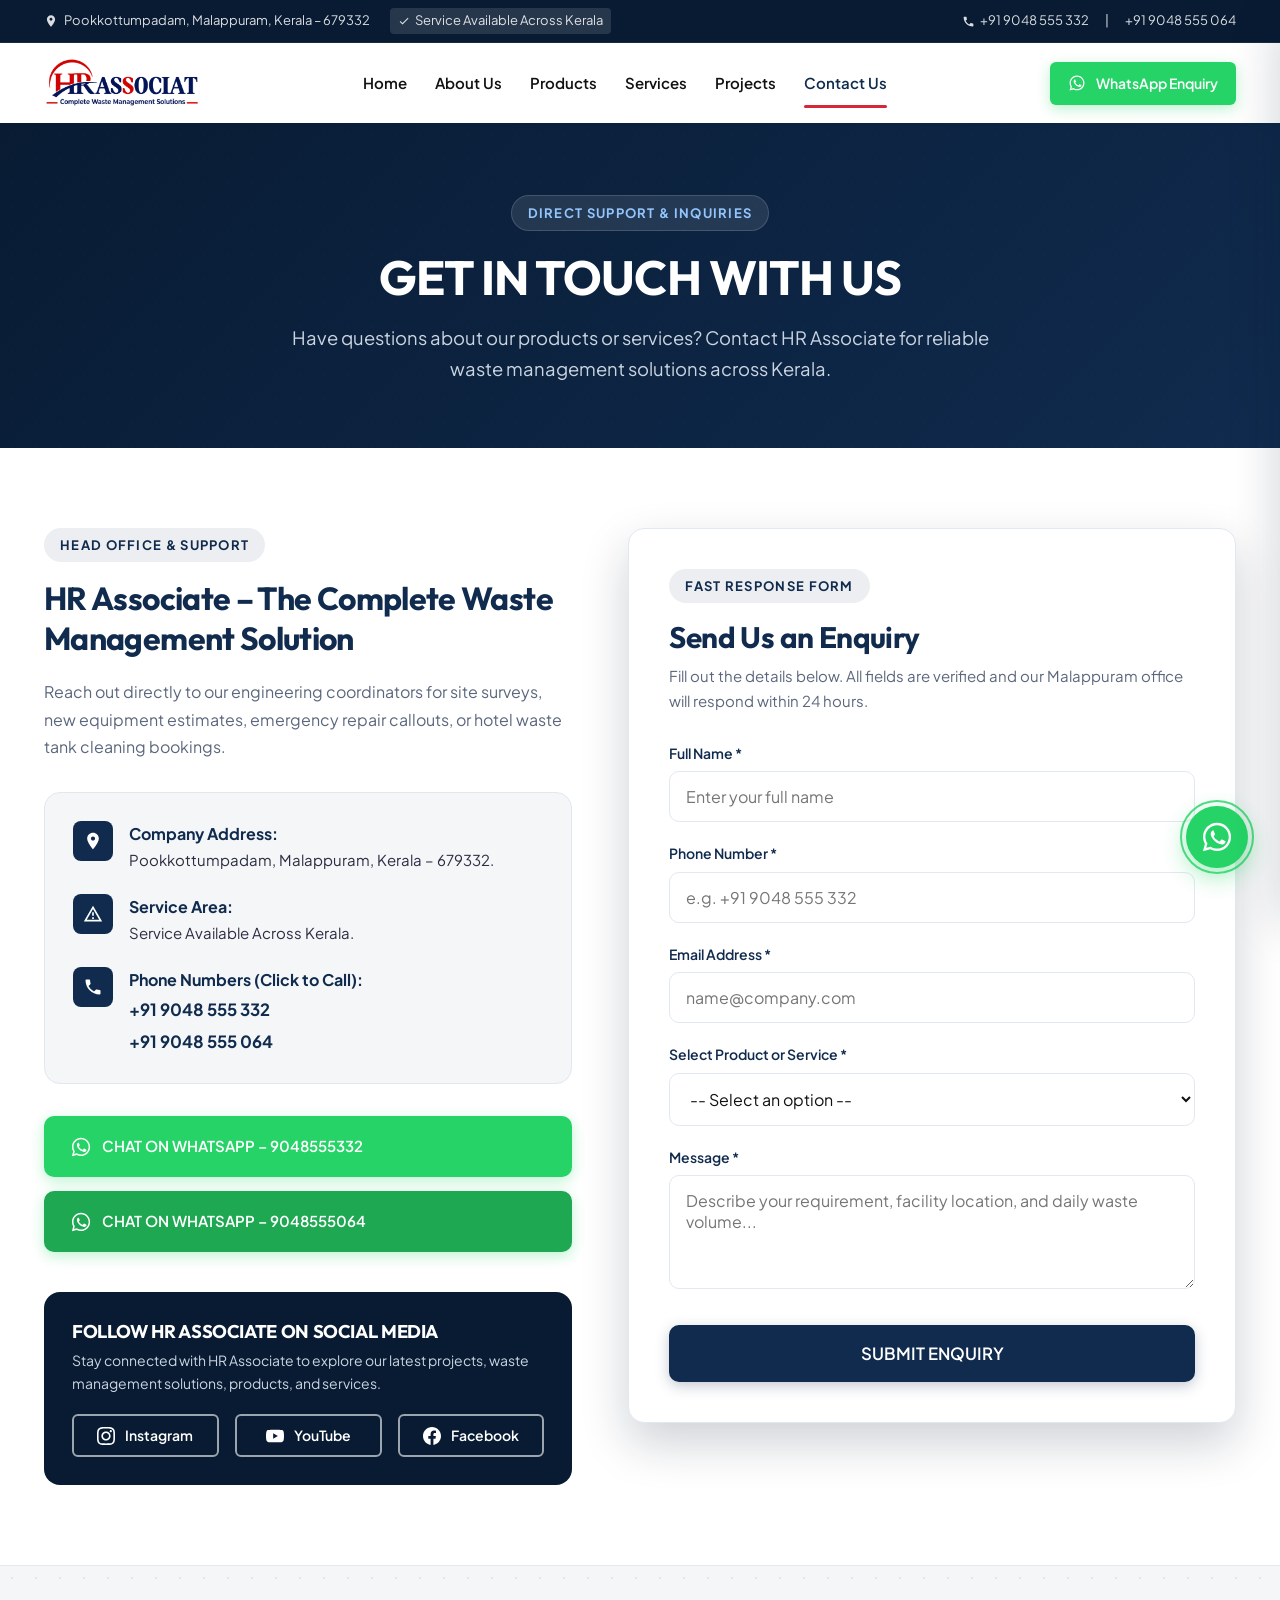
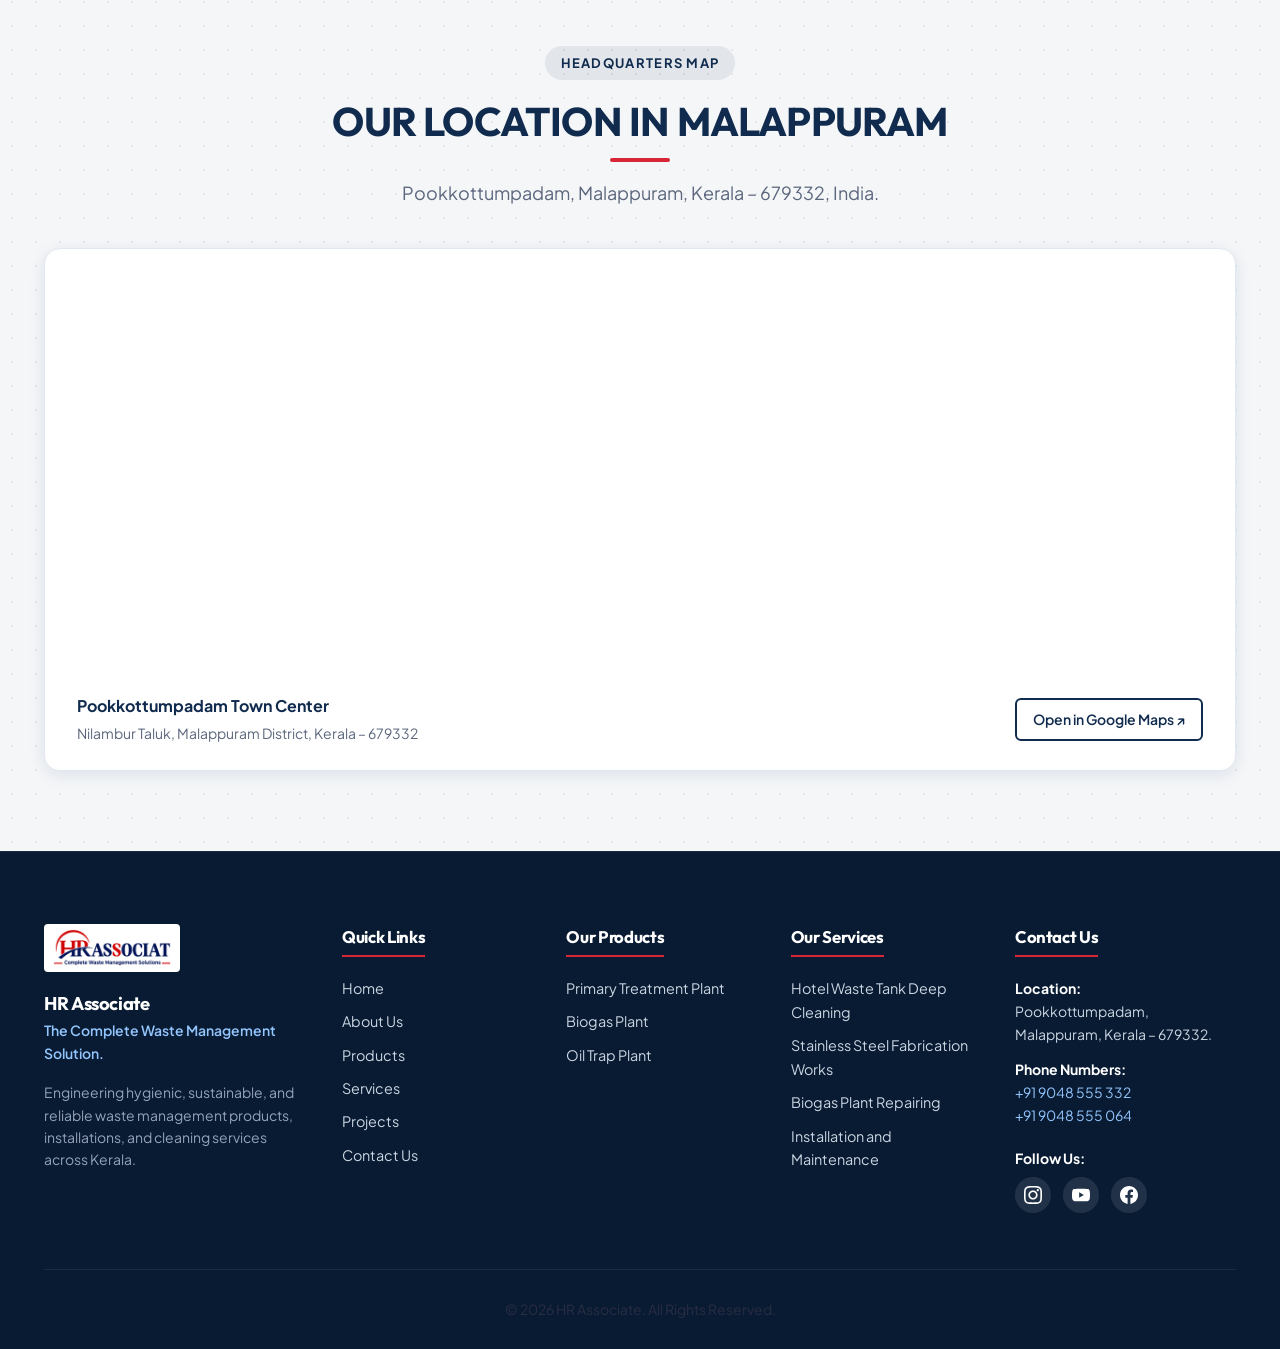
<file: contact.html>
<!DOCTYPE html>
<html lang="en">
<head>
  <meta charset="UTF-8">
  <meta name="viewport" content="width=device-width, initial-scale=1.0">
  <title>Contact Us | HR Associate – Pookkottumpadam, Malappuram, Kerala</title>
  <meta name="description" content="Contact HR Associate in Pookkottumpadam, Malappuram for complete waste management solutions across Kerala. Call +91 9048 555 332 or +91 9048 555 064.">
  <meta name="keywords" content="Contact HR Associate, Waste Management Company Malappuram, Waste Management Kerala Contact, Pookkottumpadam Waste Solutions, Tank Cleaning Malappuram Phone">
  <meta name="author" content="HR Associate">
  <meta name="robots" content="index, follow">
  <link rel="canonical" href="https://hrassociate.in/contact.html">

  <!-- Open Graph -->
  <meta property="og:type" content="website">
  <meta property="og:url" content="https://hrassociate.in/contact.html">
  <meta property="og:title" content="Contact HR Associate | Waste Management Company in Kerala">
  <meta property="og:description" content="Get in touch with HR Associate for Primary Treatment Plants, Biogas Plants, Oil Trap Systems, and Waste Tank Cleaning across Kerala.">
  <meta property="og:image" content="assets/images/logo.png">

  <!-- Favicon -->
  <link rel="icon" type="image/png" href="assets/images/logo.png">
  <meta name="theme-color" content="#102B4E">

  <!-- Styles -->
  <link rel="stylesheet" href="assets/css/style.css">
</head>
<body>

  <!-- Top Info Bar -->
  <aside class="top-bar" aria-label="Quick contact information">
    <div class="container" style="display:flex; justify-content:space-between; align-items:center; flex-wrap:wrap; gap:0.5rem;">
      <div style="display:flex; align-items:center; gap:1.25rem; flex-wrap:wrap;">
        <span style="display:inline-flex; align-items:center; gap:0.35rem;">
          <svg width="14" height="14" fill="currentColor" viewBox="0 0 24 24"><path d="M12 2C8.13 2 5 5.13 5 9c0 5.25 7 13 7 13s7-7.75 7-13c0-3.87-3.13-7-7-7zm0 9.5c-1.38 0-2.5-1.12-2.5-2.5s1.12-2.5 2.5-2.5 2.5 1.12 2.5 2.5-1.12 2.5-2.5 2.5z"/></svg>
          Pookkottumpadam, Malappuram, Kerala – 679332
        </span>
        <span style="display:inline-flex; align-items:center; gap:0.35rem; background:rgba(255,255,255,0.12); padding:0.15rem 0.5rem; border-radius:4px;">
          <svg width="12" height="12" fill="currentColor" viewBox="0 0 24 24"><path d="M9 16.17L4.83 12l-1.42 1.41L9 19 21 7l-1.41-1.41z"/></svg>
          Service Available Across Kerala
        </span>
      </div>
      <div style="display:flex; align-items:center; gap:1rem;">
        <a href="tel:+919048555332" style="display:inline-flex; align-items:center; gap:0.3rem;">
          <svg width="13" height="13" fill="currentColor" viewBox="0 0 24 24"><path d="M6.62 10.79a15.053 15.053 0 006.59 6.59l2.2-2.2c.27-.27.67-.36 1.02-.24 1.12.37 2.33.57 3.57.57.55 0 1 .45 1 1V20c0 .55-.45 1-1 1-9.39 0-17-7.61-17-17 0-.55.45-1 1-1h3.5c.55 0 1 .45 1 1 0 1.25.2 2.45.57 3.57.11.35.03.74-.25 1.02l-2.2 2.2z"/></svg>
          +91 9048 555 332
        </a>
        <span>|</span>
        <a href="tel:+919048555064" style="display:inline-flex; align-items:center; gap:0.3rem;">
          +91 9048 555 064
        </a>
      </div>
    </div>
  </aside>

  <!-- Sticky Header -->
  <header class="site-header">
    <div class="container" style="display:flex; justify-content:space-between; align-items:center; height:80px;">
      <a href="index.html" class="brand-logo" aria-label="HR Associate Home">
        <img src="assets/images/logo.png" alt="HR Associate - The Complete Waste Management Solution" style="height:52px; width:auto; object-fit:contain;">
      </a>

      <!-- Desktop Navigation -->
      <nav class="desktop-nav" style="display:flex; align-items:center; gap:0.25rem;">
        <a href="index.html" class="nav-link">Home</a>
        <a href="about.html" class="nav-link">About Us</a>
        <a href="products.html" class="nav-link">Products</a>
        <a href="services.html" class="nav-link">Services</a>
        <a href="projects.html" class="nav-link">Projects</a>
        <a href="contact.html" class="nav-link active">Contact Us</a>
      </nav>

      <!-- Desktop CTA Buttons -->
      <div class="header-cta" style="display:flex; align-items:center; gap:0.75rem;">
        <a href="https://api.whatsapp.com/send/?phone=%2B919048555332&text&type=phone_number&app_absent=0" target="_blank" rel="noopener noreferrer" class="btn btn-whatsapp btn-sm">
          <svg width="18" height="18" fill="currentColor" viewBox="0 0 24 24"><path d="M12.04 2C6.58 2 2.13 6.45 2.13 11.91C2.13 13.66 2.59 15.36 3.45 16.86L2.05 22L7.3 20.62C8.75 21.41 10.38 21.83 12.04 21.83C17.5 21.83 21.95 17.38 21.95 11.92C21.95 9.27 20.92 6.78 19.05 4.91C17.18 3.03 14.69 2 12.04 2M12.05 3.67C14.25 3.67 16.31 4.53 17.87 6.09C19.42 7.65 20.28 9.72 20.28 11.92C20.28 16.46 16.58 20.15 12.04 20.15C10.56 20.15 9.11 19.76 7.85 19L7.55 18.83L4.43 19.65L5.26 16.61L5.06 16.29C4.24 14.99 3.8 13.47 3.8 11.91C3.81 7.37 7.5 3.67 12.05 3.67M9.16 7.42C8.98 7.42 8.7 7.49 8.45 7.76C8.21 8.03 7.53 8.66 7.53 9.96C7.53 11.26 8.48 12.51 8.61 12.69C8.75 12.87 10.45 15.5 13.06 16.62C15.22 17.55 15.67 17.37 16.12 17.33C16.58 17.28 17.58 16.73 17.79 16.14C18 15.55 18 15.05 17.93 14.94C17.86 14.83 17.68 14.77 17.41 14.63C17.13 14.5 15.8 13.84 15.55 13.75C15.3 13.66 15.12 13.62 14.94 13.89C14.76 14.16 14.25 14.77 14.09 14.95C13.94 15.13 13.79 15.15 13.51 15.01C13.24 14.88 12.35 14.59 11.3 13.65C10.48 12.92 9.93 12.02 9.77 11.75C9.61 11.48 9.75 11.33 9.89 11.19C10.02 11.06 10.17 10.86 10.31 10.7C10.45 10.54 10.5 10.42 10.59 10.24C10.68 10.06 10.63 9.9 10.56 9.76C10.49 9.62 9.94 8.27 9.72 7.72C9.5 7.19 9.28 7.27 9.16 7.42Z"/></svg>
          <span>WhatsApp Enquiry</span>
        </a>
        <button id="mobile-menu-btn" class="mobile-toggle-btn" aria-label="Open navigation menu" style="display:none; background:transparent; border:none; padding:0.5rem; cursor:pointer;">
          <svg width="28" height="28" viewBox="0 0 24 24" fill="none" stroke="var(--color-dark-blue)" stroke-width="2.2" stroke-linecap="round"><line x1="3" y1="12" x2="21" y2="12"></line><line x1="3" y1="6" x2="21" y2="6"></line><line x1="3" y1="18" x2="21" y2="18"></line></svg>
        </button>
      </div>
    </div>
  </header>

  <!-- Mobile Drawer Overlay & Menu -->
  <div id="mobile-overlay" class="mobile-nav-overlay" aria-hidden="true"></div>
  <aside id="mobile-drawer" class="mobile-nav-drawer" aria-label="Mobile Navigation Drawer">
    <div style="display:flex; justify-content:space-between; align-items:center; padding:1.25rem; border-bottom:1px solid #e2e8f0;">
      <img src="assets/images/logo.png" alt="HR Associate" style="height:40px; width:auto;">
      <button id="mobile-menu-close" aria-label="Close menu" style="background:none; border:none; font-size:1.75rem; color:var(--color-dark-blue); cursor:pointer;">✕</button>
    </div>
    <div style="padding:1.5rem 1.25rem; display:flex; flex-direction:column; gap:0.5rem; flex-grow:1; overflow-y:auto;">
      <a href="index.html" class="nav-link" style="font-size:1.1rem; padding:0.75rem 0;">Home</a>
      <a href="about.html" class="nav-link" style="font-size:1.1rem; padding:0.75rem 0;">About Us</a>
      <a href="products.html" class="nav-link" style="font-size:1.1rem; padding:0.75rem 0;">Products</a>
      <a href="services.html" class="nav-link" style="font-size:1.1rem; padding:0.75rem 0;">Services</a>
      <a href="projects.html" class="nav-link" style="font-size:1.1rem; padding:0.75rem 0;">Projects</a>
      <a href="contact.html" class="nav-link active" style="font-size:1.1rem; padding:0.75rem 0;">Contact Us</a>

      <div style="margin-top:2rem; padding-top:1.5rem; border-top:1px solid #e2e8f0; display:flex; flex-direction:column; gap:0.75rem;">
        <a href="https://api.whatsapp.com/send/?phone=%2B919048555332&text&type=phone_number&app_absent=0" target="_blank" rel="noopener noreferrer" class="btn btn-whatsapp" style="width:100%;">Chat on WhatsApp</a>
        <a href="tel:+919048555332" class="btn btn-primary" style="width:100%;">Call: +91 9048 555 332</a>
        <a href="tel:+919048555064" class="btn btn-secondary" style="width:100%;">Call: +91 9048 555 064</a>
      </div>
    </div>
  </aside>

  <!-- PAGE HEADER -->
  <main>
    <section style="background:linear-gradient(135deg, #081B33 0%, #102B4E 100%); color:#FFFFFF; padding:4.5rem 0 4rem; position:relative;">
      <div class="industrial-pattern-dark" style="position:absolute; inset:0; opacity:0.12; pointer-events:none;"></div>
      <div class="container" style="position:relative; z-index:2; text-align:center;">
        <div class="section-badge section-badge-light">Direct Support & Inquiries</div>
        <h1 style="color:#FFFFFF; font-size:clamp(2rem, 3.8vw, 3rem); margin-bottom:1rem;">GET IN TOUCH WITH US</h1>
        <p style="color:#CBD5E1; font-size:1.15rem; max-width:720px; margin:0 auto;">
          Have questions about our products or services? Contact HR Associate for reliable waste management solutions across Kerala.
        </p>
      </div>
    </section>

    <!-- CONTACT DETAILS & FORM SECTION -->
    <section class="section-padding bg-white">
      <div class="container">
        <div style="display:grid; grid-template-columns:1fr 1.15fr; gap:3.5rem; align-items:start;" class="about-grid">
          
          <!-- LEFT COLUMN: COMPANY DETAILS & DIRECT CHANNELS -->
          <div>
            <div class="section-badge">Head Office & Support</div>
            <h2 style="font-size:2rem; color:var(--color-dark-blue); margin-bottom:1.25rem;">
              HR Associate – The Complete Waste Management Solution
            </h2>
            <p style="font-size:1rem; line-height:1.7; color:var(--color-text-muted); margin-bottom:2rem;">
              Reach out directly to our engineering coordinators for site surveys, new equipment estimates, emergency repair callouts, or hotel waste tank cleaning bookings.
            </p>

            <!-- Company Info Box -->
            <div style="background:var(--color-light-grey); border:1px solid var(--color-border); border-radius:var(--radius-lg); padding:1.75rem; margin-bottom:2rem; display:flex; flex-direction:column; gap:1.25rem;">
              
              <!-- Address -->
              <div style="display:flex; align-items:flex-start; gap:1rem;">
                <div style="width:40px; height:40px; border-radius:8px; background:var(--color-dark-blue); color:#FFF; display:flex; align-items:center; justify-content:center; flex-shrink:0;">
                  <svg width="20" height="20" fill="currentColor" viewBox="0 0 24 24"><path d="M12 2C8.13 2 5 5.13 5 9c0 5.25 7 13 7 13s7-7.75 7-13c0-3.87-3.13-7-7-7zm0 9.5c-1.38 0-2.5-1.12-2.5-2.5s1.12-2.5 2.5-2.5 2.5 1.12 2.5 2.5-1.12 2.5-2.5 2.5z"/></svg>
                </div>
                <div>
                  <strong style="color:var(--color-dark-blue); font-size:1rem; display:block;">Company Address:</strong>
                  <span style="font-size:0.9375rem; color:var(--color-text-body); line-height:1.5;">
                    Pookkottumpadam, Malappuram, Kerala – 679332.
                  </span>
                </div>
              </div>

              <!-- Service Area -->
              <div style="display:flex; align-items:flex-start; gap:1rem;">
                <div style="width:40px; height:40px; border-radius:8px; background:var(--color-dark-blue); color:#FFF; display:flex; align-items:center; justify-content:center; flex-shrink:0;">
                  <svg width="20" height="20" fill="currentColor" viewBox="0 0 24 24"><path d="M12 2L1 21h22L12 2zm0 3.99L19.53 19H4.47L12 5.99zM11 10h2v4h-2zm0 6h2v2h-2z"/></svg>
                </div>
                <div>
                  <strong style="color:var(--color-dark-blue); font-size:1rem; display:block;">Service Area:</strong>
                  <span style="font-size:0.9375rem; color:var(--color-text-body);">
                    Service Available Across Kerala.
                  </span>
                </div>
              </div>

              <!-- Click-to-Call Phone Numbers -->
              <div style="display:flex; align-items:flex-start; gap:1rem;">
                <div style="width:40px; height:40px; border-radius:8px; background:var(--color-dark-blue); color:#FFF; display:flex; align-items:center; justify-content:center; flex-shrink:0;">
                  <svg width="20" height="20" fill="currentColor" viewBox="0 0 24 24"><path d="M6.62 10.79a15.053 15.053 0 006.59 6.59l2.2-2.2c.27-.27.67-.36 1.02-.24 1.12.37 2.33.57 3.57.57.55 0 1 .45 1 1V20c0 .55-.45 1-1 1-9.39 0-17-7.61-17-17 0-.55.45-1 1-1h3.5c.55 0 1 .45 1 1 0 1.25.2 2.45.57 3.57.11.35.03.74-.25 1.02l-2.2 2.2z"/></svg>
                </div>
                <div>
                  <strong style="color:var(--color-dark-blue); font-size:1rem; display:block;">Phone Numbers (Click to Call):</strong>
                  <div style="display:flex; flex-direction:column; gap:0.25rem; margin-top:0.2rem;">
                    <a href="tel:+919048555332" style="color:var(--color-dark-blue); font-weight:700; font-size:1.05rem;">
                      +91 9048 555 332
                    </a>
                    <a href="tel:+919048555064" style="color:var(--color-dark-blue); font-weight:700; font-size:1.05rem;">
                      +91 9048 555 064
                    </a>
                  </div>
                </div>
              </div>
            </div>

            <!-- DEDICATED WHATSAPP BUTTONS -->
            <div style="display:flex; flex-direction:column; gap:0.875rem; margin-bottom:2.5rem;">
              <!-- WhatsApp Button 1 -->
              <a href="https://api.whatsapp.com/send/?phone=%2B919048555332&text&type=phone_number&app_absent=0" target="_blank" rel="noopener noreferrer" class="btn btn-whatsapp" style="width:100%; justify-content:flex-start; padding:1rem 1.5rem;">
                <svg width="22" height="22" fill="currentColor" viewBox="0 0 24 24"><path d="M12.04 2C6.58 2 2.13 6.45 2.13 11.91C2.13 13.66 2.59 15.36 3.45 16.86L2.05 22L7.3 20.62C8.75 21.41 10.38 21.83 12.04 21.83C17.5 21.83 21.95 17.38 21.95 11.92C21.95 9.27 20.92 6.78 19.05 4.91C17.18 3.03 14.69 2 12.04 2M12.05 3.67C14.25 3.67 16.31 4.53 17.87 6.09C19.42 7.65 20.28 9.72 20.28 11.92C20.28 16.46 16.58 20.15 12.04 20.15C10.56 20.15 9.11 19.76 7.85 19L7.55 18.83L4.43 19.65L5.26 16.61L5.06 16.29C4.24 14.99 3.8 13.47 3.8 11.91C3.81 7.37 7.5 3.67 12.05 3.67M9.16 7.42C8.98 7.42 8.7 7.49 8.45 7.76C8.21 8.03 7.53 8.66 7.53 9.96C7.53 11.26 8.48 12.51 8.61 12.69C8.75 12.87 10.45 15.5 13.06 16.62C15.22 17.55 15.67 17.37 16.12 17.33C16.58 17.28 17.58 16.73 17.79 16.14C18 15.55 18 15.05 17.93 14.94C17.86 14.83 17.68 14.77 17.41 14.63C17.13 14.5 15.8 13.84 15.55 13.75C15.3 13.66 15.12 13.62 14.94 13.89C14.76 14.16 14.25 14.77 14.09 14.95C13.94 15.13 13.79 15.15 13.51 15.01C13.24 14.88 12.35 14.59 11.3 13.65C10.48 12.92 9.93 12.02 9.77 11.75C9.61 11.48 9.75 11.33 9.89 11.19C10.02 11.06 10.17 10.86 10.31 10.7C10.45 10.54 10.5 10.42 10.59 10.24C10.68 10.06 10.63 9.9 10.56 9.76C10.49 9.62 9.94 8.27 9.72 7.72C9.5 7.19 9.28 7.27 9.16 7.42Z"/></svg>
                <span>CHAT ON WHATSAPP – 9048555332</span>
              </a>

              <!-- WhatsApp Button 2 -->
              <a href="https://api.whatsapp.com/send/?phone=%2B919048555064&text&type=phone_number&app_absent=0" target="_blank" rel="noopener noreferrer" class="btn btn-whatsapp" style="width:100%; justify-content:flex-start; padding:1rem 1.5rem; background:#1DA851;">
                <svg width="22" height="22" fill="currentColor" viewBox="0 0 24 24"><path d="M12.04 2C6.58 2 2.13 6.45 2.13 11.91C2.13 13.66 2.59 15.36 3.45 16.86L2.05 22L7.3 20.62C8.75 21.41 10.38 21.83 12.04 21.83C17.5 21.83 21.95 17.38 21.95 11.92C21.95 9.27 20.92 6.78 19.05 4.91C17.18 3.03 14.69 2 12.04 2M12.05 3.67C14.25 3.67 16.31 4.53 17.87 6.09C19.42 7.65 20.28 9.72 20.28 11.92C20.28 16.46 16.58 20.15 12.04 20.15C10.56 20.15 9.11 19.76 7.85 19L7.55 18.83L4.43 19.65L5.26 16.61L5.06 16.29C4.24 14.99 3.8 13.47 3.8 11.91C3.81 7.37 7.5 3.67 12.05 3.67M9.16 7.42C8.98 7.42 8.7 7.49 8.45 7.76C8.21 8.03 7.53 8.66 7.53 9.96C7.53 11.26 8.48 12.51 8.61 12.69C8.75 12.87 10.45 15.5 13.06 16.62C15.22 17.55 15.67 17.37 16.12 17.33C16.58 17.28 17.58 16.73 17.79 16.14C18 15.55 18 15.05 17.93 14.94C17.86 14.83 17.68 14.77 17.41 14.63C17.13 14.5 15.8 13.84 15.55 13.75C15.3 13.66 15.12 13.62 14.94 13.89C14.76 14.16 14.25 14.77 14.09 14.95C13.94 15.13 13.79 15.15 13.51 15.01C13.24 14.88 12.35 14.59 11.3 13.65C10.48 12.92 9.93 12.02 9.77 11.75C9.61 11.48 9.75 11.33 9.89 11.19C10.02 11.06 10.17 10.86 10.31 10.7C10.45 10.54 10.5 10.42 10.59 10.24C10.68 10.06 10.63 9.9 10.56 9.76C10.49 9.62 9.94 8.27 9.72 7.72C9.5 7.19 9.28 7.27 9.16 7.42Z"/></svg>
                <span>CHAT ON WHATSAPP – 9048555064</span>
              </a>
            </div>

            <!-- Social Media Block in Contact Section -->
            <div style="background:var(--color-deep-navy); color:#FFFFFF; border-radius:var(--radius-lg); padding:1.75rem;">
              <h3 style="color:#FFFFFF; font-size:1.15rem; margin-bottom:0.4rem;">
                FOLLOW HR ASSOCIATE ON SOCIAL MEDIA
              </h3>
              <p style="color:#CBD5E1; font-size:0.875rem; line-height:1.6; margin-bottom:1.25rem;">
                Stay connected with HR Associate to explore our latest projects, waste management solutions, products, and services.
              </p>

              <div style="display:flex; gap:1rem; align-items:center;">
                <!-- Instagram -->
                <a href="https://www.instagram.com/hr.associat?utm_source=ig_web_button_share_sheet&mdxt=ZDNlZDc0MzIxNw==" target="_blank" rel="noopener noreferrer" class="btn btn-outline-white btn-sm" style="flex:1;">
                  <svg width="18" height="18" fill="currentColor" viewBox="0 0 24 24"><path d="M12 2.163c3.204 0 3.584.012 4.85.07 3.252.148 4.771 1.691 4.919 4.919.058 1.265.069 1.645.069 4.849 0 3.205-.012 3.584-.069 4.849-.149 3.225-1.664 4.771-4.919 4.919-1.266.058-1.644.07-4.85.07-3.204 0-3.584-.012-4.849-.07-3.26-.149-4.771-1.699-4.919-4.92-.058-1.265-.07-1.644-.07-4.849 0-3.204.013-3.583.07-4.849.149-3.227 1.664-4.771 4.919-4.919 1.266-.057 1.645-.069 4.849-.069zm0-2.163c-3.259 0-3.667.014-4.947.072-4.358.2-6.78 2.618-6.98 6.98-.059 1.281-.073 1.689-.073 4.948 0 3.259.014 3.668.072 4.948.2 4.358 2.618 6.78 6.98 6.98 1.281.058 1.689.072 4.948.072 3.259 0 3.668-.014 4.948-.072 4.354-.2 6.782-2.618 6.979-6.98.059-1.28.073-1.689.073-4.948 0-3.259-.014-3.667-.072-4.947-.196-4.354-2.617-6.78-6.979-6.98-1.281-.059-1.69-.073-4.949-.073zm0 5.838c-3.403 0-6.162 2.759-6.162 6.162s2.759 6.163 6.162 6.163 6.162-2.759 6.162-6.163c0-3.403-2.759-6.162-6.162-6.162zm0 10.162c-2.209 0-4-1.79-4-4 0-2.209 1.791-4 4-4s4 1.791 4 4c0 2.21-1.791 4-4 4zm6.406-11.845c-.796 0-1.441.645-1.441 1.44s.645 1.44 1.441 1.44c.795 0 1.439-.645 1.439-1.44s-.644-1.44-1.439-1.44z"/></svg>
                  <span>Instagram</span>
                </a>
                <!-- YouTube -->
                <a href="https://www.youtube.com/channel/UC2PiAvYWe0KkrPUUcl6yoyA" target="_blank" rel="noopener noreferrer" class="btn btn-outline-white btn-sm" style="flex:1;">
                  <svg width="18" height="18" fill="currentColor" viewBox="0 0 24 24"><path d="M23.498 6.186a3.016 3.016 0 0 0-2.122-2.136C19.505 3.545 12 3.545 12 3.545s-7.505 0-9.377.505A3.017 3.017 0 0 0 .502 6.186C0 8.07 0 12 0 12s0 3.93.502 5.814a3.016 3.016 0 0 0 2.122 2.136c1.871.505 9.376.505 9.376.505s7.505 0 9.377-.505a3.015 3.015 0 0 0 2.122-2.136C24 15.93 24 12 24 12s0-3.93-.502-5.814zM9.545 15.568V8.432L15.818 12l-6.273 3.568z"/></svg>
                  <span>YouTube</span>
                </a>
                <!-- Facebook -->
                <a href="https://www.facebook.com/profile.php?id=61596347006847&sk=reels_tab" target="_blank" rel="noopener noreferrer" class="btn btn-outline-white btn-sm" style="flex:1;">
                  <svg width="18" height="18" fill="currentColor" viewBox="0 0 24 24"><path d="M24 12.073c0-6.627-5.373-12-12-12s-12 5.373-12 12c0 5.99 4.388 10.954 10.125 11.854v-8.385H7.078v-3.47h3.047V9.43c0-3.007 1.792-4.669 4.533-4.669 1.312 0 2.686.235 2.686.235v2.953H15.83c-1.491 0-1.956.925-1.956 1.874v2.25h3.328l-.532 3.47h-2.796v8.385C19.612 23.027 24 18.062 24 12.073z"/></svg>
                  <span>Facebook</span>
                </a>
              </div>
            </div>
          </div>

          <!-- RIGHT COLUMN: PROFESSIONAL CONTACT ENQUIRY FORM -->
          <div style="background:#FFFFFF; border:1px solid var(--color-border); border-radius:var(--radius-lg); padding:2.5rem; box-shadow:var(--shadow-xl);">
            <div class="section-badge">Fast Response Form</div>
            <h3 style="font-size:1.85rem; color:var(--color-dark-blue); margin-bottom:0.5rem;">
              Send Us an Enquiry
            </h3>
            <p style="font-size:0.9375rem; color:var(--color-text-muted); margin-bottom:1.75rem;">
              Fill out the details below. All fields are verified and our Malappuram office will respond within 24 hours.
            </p>

            <!-- Success Alert Placeholder -->
            <div id="form-success-alert" style="display:none; background:#ECFDF5; border:1px solid #A7F3D0; border-radius:var(--radius-md); padding:1.25rem; margin-bottom:1.5rem;"></div>

            <!-- Error Alert Placeholder -->
            <div id="form-error-alert" style="display:none; background:#FEF2F2; border:1px solid #FECACA; border-radius:var(--radius-md); padding:1rem; margin-bottom:1.5rem; color:#B91C1C; font-size:0.9rem;"></div>

            <form id="contact-form" novalidate>
              <!-- 1. Full Name -->
              <div class="form-group">
                <label for="fullName" class="form-label">Full Name *</label>
                <input type="text" id="fullName" name="fullName" class="form-control" placeholder="Enter your full name" required>
                <div class="form-error">Please enter your full name (minimum 2 characters).</div>
              </div>

              <!-- 2. Phone Number -->
              <div class="form-group">
                <label for="phone" class="form-label">Phone Number *</label>
                <input type="tel" id="phone" name="phone" class="form-control" placeholder="e.g. +91 9048 555 332" required>
                <div class="form-error">Please enter a valid 10-digit phone number.</div>
              </div>

              <!-- 3. Email Address -->
              <div class="form-group">
                <label for="email" class="form-label">Email Address *</label>
                <input type="email" id="email" name="email" class="form-control" placeholder="name@company.com" required>
                <div class="form-error">Please enter a valid email address.</div>
              </div>

              <!-- 4. Select Product or Service -->
              <div class="form-group">
                <label for="service" class="form-label">Select Product or Service *</label>
                <select id="service" name="service" class="form-control" required>
                  <option value="" disabled selected>-- Select an option --</option>
                  <option value="Primary Treatment Plant">Primary Treatment Plant</option>
                  <option value="Biogas Plant">Biogas Plant</option>
                  <option value="Oil Trap Plant">Oil Trap Plant</option>
                  <option value="Hotel Waste Tank Deep Cleaning">Hotel Waste Tank Deep Cleaning</option>
                  <option value="Stainless Steel Fabrication">Stainless Steel Fabrication</option>
                  <option value="Biogas Plant Repairing">Biogas Plant Repairing</option>
                  <option value="Other Enquiries">Other Enquiries</option>
                </select>
                <div class="form-error">Please select a product or service.</div>
              </div>

              <!-- 5. Message -->
              <div class="form-group">
                <label for="message" class="form-label">Message *</label>
                <textarea id="message" name="message" rows="4" class="form-control" placeholder="Describe your requirement, facility location, and daily waste volume..." required></textarea>
                <div class="form-error">Please enter your message (at least 5 characters).</div>
              </div>

              <!-- Submit Button -->
              <button type="submit" class="btn btn-primary" style="width:100%; padding:1rem; font-size:1.05rem; margin-top:0.5rem;">
                SUBMIT ENQUIRY
              </button>
            </form>
          </div>
        </div>
      </div>
    </section>

    <!-- GOOGLE MAPS LOCATION SECTION -->
    <section class="section-padding bg-light-grey industrial-pattern" style="border-top:1px solid var(--color-border);">
      <div class="container">
        <div style="text-align:center; margin-bottom:2.5rem;">
          <div class="section-badge">Headquarters Map</div>
          <h2 class="section-title section-title-center section-title-underlined">
            OUR LOCATION IN MALAPPURAM
          </h2>
          <p class="section-subtitle" style="margin:0 auto;">
            Pookkottumpadam, Malappuram, Kerala – 679332, India.
          </p>
        </div>

        <div style="background:#FFFFFF; border:1px solid var(--color-border); border-radius:var(--radius-lg); overflow:hidden; box-shadow:var(--shadow-md);">
          <!-- Responsive Google Maps Embed -->
          <div style="width:100%; height:420px; position:relative;">
            <iframe 
              title="HR Associate Office Location - Pookkottumpadam, Malappuram"
              src="https://www.google.com/maps/embed?pb=!1m18!1m12!1m3!1d15663.856263595786!2d76.22306231940984!3d11.234125867375253!2m3!1f0!2f0!3f0!3m2!1i1024!2i768!4f13.1!3m3!1m2!1s0x3ba63d043d99496b%3A0xe744e8c1ea9825ae!2sPookkottumpadam%2C%20Kerala%20679332!5e0!3m2!1sen!2sin!4v1700000000000!5m2!1sen!2sin" 
              width="100%" 
              height="100%" 
              style="border:0;" 
              allowfullscreen="" 
              loading="lazy" 
              referrerpolicy="no-referrer-when-downgrade">
            </iframe>
          </div>

          <div style="padding:1.5rem 2rem; display:flex; justify-content:space-between; align-items:center; flex-wrap:wrap; gap:1rem; background:#FFFFFF;">
            <div>
              <strong style="color:var(--color-dark-blue); font-size:1rem; display:block;">Pookkottumpadam Town Center</strong>
              <span style="font-size:0.875rem; color:var(--color-text-muted);">Nilambur Taluk, Malappuram District, Kerala – 679332</span>
            </div>
            <a href="https://maps.google.com/?q=Pookkottumpadam,+Malappuram,+Kerala+679332" target="_blank" rel="noopener noreferrer" class="btn btn-secondary btn-sm">
              Open in Google Maps ↗
            </a>
          </div>
        </div>
      </div>
    </section>
  </main>

  <!-- FOOTER -->
  <footer class="bg-deep-navy" style="color:#FFFFFF; padding-top:4.5rem; border-top:1px solid rgba(255,255,255,0.08);">
    <div class="container">
      <div style="display:grid; grid-template-columns:1.4fr 1fr 1fr 1fr 1.2fr; gap:2.5rem; margin-bottom:3.5rem;" class="footer-grid">
        <div>
          <img src="assets/images/logo.png" alt="HR Associate Logo" style="height:48px; width:auto; background:white; padding:4px 8px; border-radius:4px; margin-bottom:1.25rem;">
          <h4 style="color:#FFFFFF; font-size:1.15rem; margin-bottom:0.25rem;">HR Associate</h4>
          <p style="color:#93C5FD; font-size:0.875rem; font-weight:600; margin-bottom:1rem;">
            The Complete Waste Management Solution.
          </p>
          <p style="color:#94A3B8; font-size:0.875rem; line-height:1.6;">
            Engineering hygienic, sustainable, and reliable waste management products, installations, and cleaning services across Kerala.
          </p>
        </div>

        <div>
          <h4 style="color:#FFFFFF; font-size:1.05rem; margin-bottom:1.25rem; position:relative; padding-bottom:0.5rem; border-bottom:2px solid var(--color-primary-red); display:inline-block;">
            Quick Links
          </h4>
          <ul style="display:flex; flex-direction:column; gap:0.6rem; font-size:0.9rem; color:#CBD5E1;">
            <li><a href="index.html" style="color:#CBD5E1;">Home</a></li>
            <li><a href="about.html" style="color:#CBD5E1;">About Us</a></li>
            <li><a href="products.html" style="color:#CBD5E1;">Products</a></li>
            <li><a href="services.html" style="color:#CBD5E1;">Services</a></li>
            <li><a href="projects.html" style="color:#CBD5E1;">Projects</a></li>
            <li><a href="contact.html" style="color:#CBD5E1;">Contact Us</a></li>
          </ul>
        </div>

        <div>
          <h4 style="color:#FFFFFF; font-size:1.05rem; margin-bottom:1.25rem; position:relative; padding-bottom:0.5rem; border-bottom:2px solid var(--color-primary-red); display:inline-block;">
            Our Products
          </h4>
          <ul style="display:flex; flex-direction:column; gap:0.6rem; font-size:0.9rem; color:#CBD5E1;">
            <li><a href="products.html#ptp" style="color:#CBD5E1;">Primary Treatment Plant</a></li>
            <li><a href="products.html#biogas" style="color:#CBD5E1;">Biogas Plant</a></li>
            <li><a href="products.html#oil-trap" style="color:#CBD5E1;">Oil Trap Plant</a></li>
          </ul>
        </div>

        <div>
          <h4 style="color:#FFFFFF; font-size:1.05rem; margin-bottom:1.25rem; position:relative; padding-bottom:0.5rem; border-bottom:2px solid var(--color-primary-red); display:inline-block;">
            Our Services
          </h4>
          <ul style="display:flex; flex-direction:column; gap:0.6rem; font-size:0.9rem; color:#CBD5E1;">
            <li><a href="services.html#cleaning" style="color:#CBD5E1;">Hotel Waste Tank Deep Cleaning</a></li>
            <li><a href="services.html#fabrication" style="color:#CBD5E1;">Stainless Steel Fabrication Works</a></li>
            <li><a href="services.html#repairing" style="color:#CBD5E1;">Biogas Plant Repairing</a></li>
            <li><a href="services.html#installation" style="color:#CBD5E1;">Installation and Maintenance</a></li>
          </ul>
        </div>

        <div>
          <h4 style="color:#FFFFFF; font-size:1.05rem; margin-bottom:1.25rem; position:relative; padding-bottom:0.5rem; border-bottom:2px solid var(--color-primary-red); display:inline-block;">
            Contact Us
          </h4>
          <div style="font-size:0.875rem; color:#CBD5E1; display:flex; flex-direction:column; gap:0.75rem;">
            <div>
              <strong style="color:#FFF; display:block;">Location:</strong>
              Pookkottumpadam, Malappuram, Kerala – 679332.
            </div>
            <div>
              <strong style="color:#FFF; display:block;">Phone Numbers:</strong>
              <a href="tel:+919048555332" style="color:#93C5FD; display:block;">+91 9048 555 332</a>
              <a href="tel:+919048555064" style="color:#93C5FD; display:block;">+91 9048 555 064</a>
            </div>
            <div style="margin-top:0.5rem;">
              <strong style="color:#FFF; display:block; margin-bottom:0.4rem;">Follow Us:</strong>
              <div style="display:flex; gap:0.75rem; align-items:center;">
                <a href="https://www.instagram.com/hr.associat?utm_source=ig_web_button_share_sheet&mdxt=ZDNlZDc0MzIxNw==" target="_blank" rel="noopener noreferrer" aria-label="Instagram" style="width:36px; height:36px; border-radius:50%; background:rgba(255,255,255,0.1); display:flex; align-items:center; justify-content:center; color:#FFFFFF;">
                  <svg width="18" height="18" fill="currentColor" viewBox="0 0 24 24"><path d="M12 2.163c3.204 0 3.584.012 4.85.07 3.252.148 4.771 1.691 4.919 4.919.058 1.265.069 1.645.069 4.849 0 3.205-.012 3.584-.069 4.849-.149 3.225-1.664 4.771-4.919 4.919-1.266.058-1.644.07-4.85.07-3.204 0-3.584-.012-4.849-.07-3.26-.149-4.771-1.699-4.919-4.92-.058-1.265-.07-1.644-.07-4.849 0-3.204.013-3.583.07-4.849.149-3.227 1.664-4.771 4.919-4.919 1.266-.057 1.645-.069 4.849-.069zm0-2.163c-3.259 0-3.667.014-4.947.072-4.358.2-6.78 2.618-6.98 6.98-.059 1.281-.073 1.689-.073 4.948 0 3.259.014 3.668.072 4.948.2 4.358 2.618 6.78 6.98 6.98 1.281.058 1.689.072 4.948.072 3.259 0 3.668-.014 4.948-.072 4.354-.2 6.782-2.618 6.979-6.98.059-1.28.073-1.689.073-4.948 0-3.259-.014-3.667-.072-4.947-.196-4.354-2.617-6.78-6.979-6.98-1.281-.059-1.69-.073-4.949-.073zm0 5.838c-3.403 0-6.162 2.759-6.162 6.162s2.759 6.163 6.162 6.163 6.162-2.759 6.162-6.163c0-3.403-2.759-6.162-6.162-6.162zm0 10.162c-2.209 0-4-1.79-4-4 0-2.209 1.791-4 4-4s4 1.791 4 4c0 2.21-1.791 4-4 4zm6.406-11.845c-.796 0-1.441.645-1.441 1.44s.645 1.44 1.441 1.44c.795 0 1.439-.645 1.439-1.44s-.644-1.44-1.439-1.44z"/></svg>
                </a>
                <a href="https://www.youtube.com/channel/UC2PiAvYWe0KkrPUUcl6yoyA" target="_blank" rel="noopener noreferrer" aria-label="YouTube" style="width:36px; height:36px; border-radius:50%; background:rgba(255,255,255,0.1); display:flex; align-items:center; justify-content:center; color:#FFFFFF;">
                  <svg width="18" height="18" fill="currentColor" viewBox="0 0 24 24"><path d="M23.498 6.186a3.016 3.016 0 0 0-2.122-2.136C19.505 3.545 12 3.545 12 3.545s-7.505 0-9.377.505A3.017 3.017 0 0 0 .502 6.186C0 8.07 0 12 0 12s0 3.93.502 5.814a3.016 3.016 0 0 0 2.122 2.136c1.871.505 9.376.505 9.376.505s7.505 0 9.377-.505a3.015 3.015 0 0 0 2.122-2.136C24 15.93 24 12 24 12s0-3.93-.502-5.814zM9.545 15.568V8.432L15.818 12l-6.273 3.568z"/></svg>
                </a>
                <a href="https://www.facebook.com/profile.php?id=61596347006847&sk=reels_tab" target="_blank" rel="noopener noreferrer" aria-label="Facebook" style="width:36px; height:36px; border-radius:50%; background:rgba(255,255,255,0.1); display:flex; align-items:center; justify-content:center; color:#FFFFFF;">
                  <svg width="18" height="18" fill="currentColor" viewBox="0 0 24 24"><path d="M24 12.073c0-6.627-5.373-12-12-12s-12 5.373-12 12c0 5.99 4.388 10.954 10.125 11.854v-8.385H7.078v-3.47h3.047V9.43c0-3.007 1.792-4.669 4.533-4.669 1.312 0 2.686.235 2.686.235v2.953H15.83c-1.491 0-1.956.925-1.956 1.874v2.25h3.328l-.532 3.47h-2.796v8.385C19.612 23.027 24 18.062 24 12.073z"/></svg>
                </a>
              </div>
            </div>
          </div>
        </div>
      </div>

      <div style="border-top:1px solid rgba(255,255,255,0.08); padding:1.75rem 0; font-size:0.875rem; color:#94A3B8; text-align:center;">
        <p>© 2026 HR Associate. All Rights Reserved.</p>
      </div>
    </div>
  </footer>

  <!-- Floating WhatsApp Button -->
  <a href="https://api.whatsapp.com/send/?phone=%2B919048555332&text&type=phone_number&app_absent=0" class="whatsapp-float" target="_blank" rel="noopener noreferrer" aria-label="Chat on WhatsApp with HR Associate">
    <svg width="34" height="34" fill="currentColor" viewBox="0 0 24 24"><path d="M12.04 2C6.58 2 2.13 6.45 2.13 11.91C2.13 13.66 2.59 15.36 3.45 16.86L2.05 22L7.3 20.62C8.75 21.41 10.38 21.83 12.04 21.83C17.5 21.83 21.95 17.38 21.95 11.92C21.95 9.27 20.92 6.78 19.05 4.91C17.18 3.03 14.69 2 12.04 2M12.05 3.67C14.25 3.67 16.31 4.53 17.87 6.09C19.42 7.65 20.28 9.72 20.28 11.92C20.28 16.46 16.58 20.15 12.04 20.15C10.56 20.15 9.11 19.76 7.85 19L7.55 18.83L4.43 19.65L5.26 16.61L5.06 16.29C4.24 14.99 3.8 13.47 3.8 11.91C3.81 7.37 7.5 3.67 12.05 3.67M9.16 7.42C8.98 7.42 8.7 7.49 8.45 7.76C8.21 8.03 7.53 8.66 7.53 9.96C7.53 11.26 8.48 12.51 8.61 12.69C8.75 12.87 10.45 15.5 13.06 16.62C15.22 17.55 15.67 17.37 16.12 17.33C16.58 17.28 17.58 16.73 17.79 16.14C18 15.55 18 15.05 17.93 14.94C17.86 14.83 17.68 14.77 17.41 14.63C17.13 14.5 15.8 13.84 15.55 13.75C15.3 13.66 15.12 13.62 14.94 13.89C14.76 14.16 14.25 14.77 14.09 14.95C13.94 15.13 13.79 15.15 13.51 15.01C13.24 14.88 12.35 14.59 11.3 13.65C10.48 12.92 9.93 12.02 9.77 11.75C9.61 11.48 9.75 11.33 9.89 11.19C10.02 11.06 10.17 10.86 10.31 10.7C10.45 10.54 10.5 10.42 10.59 10.24C10.68 10.06 10.63 9.9 10.56 9.76C10.49 9.62 9.94 8.27 9.72 7.72C9.5 7.19 9.28 7.27 9.16 7.42Z"/></svg>
    <span class="whatsapp-tooltip">Chat with us on WhatsApp</span>
  </a>

  <script src="assets/js/main.js"></script>
</body>
</html>
</file>
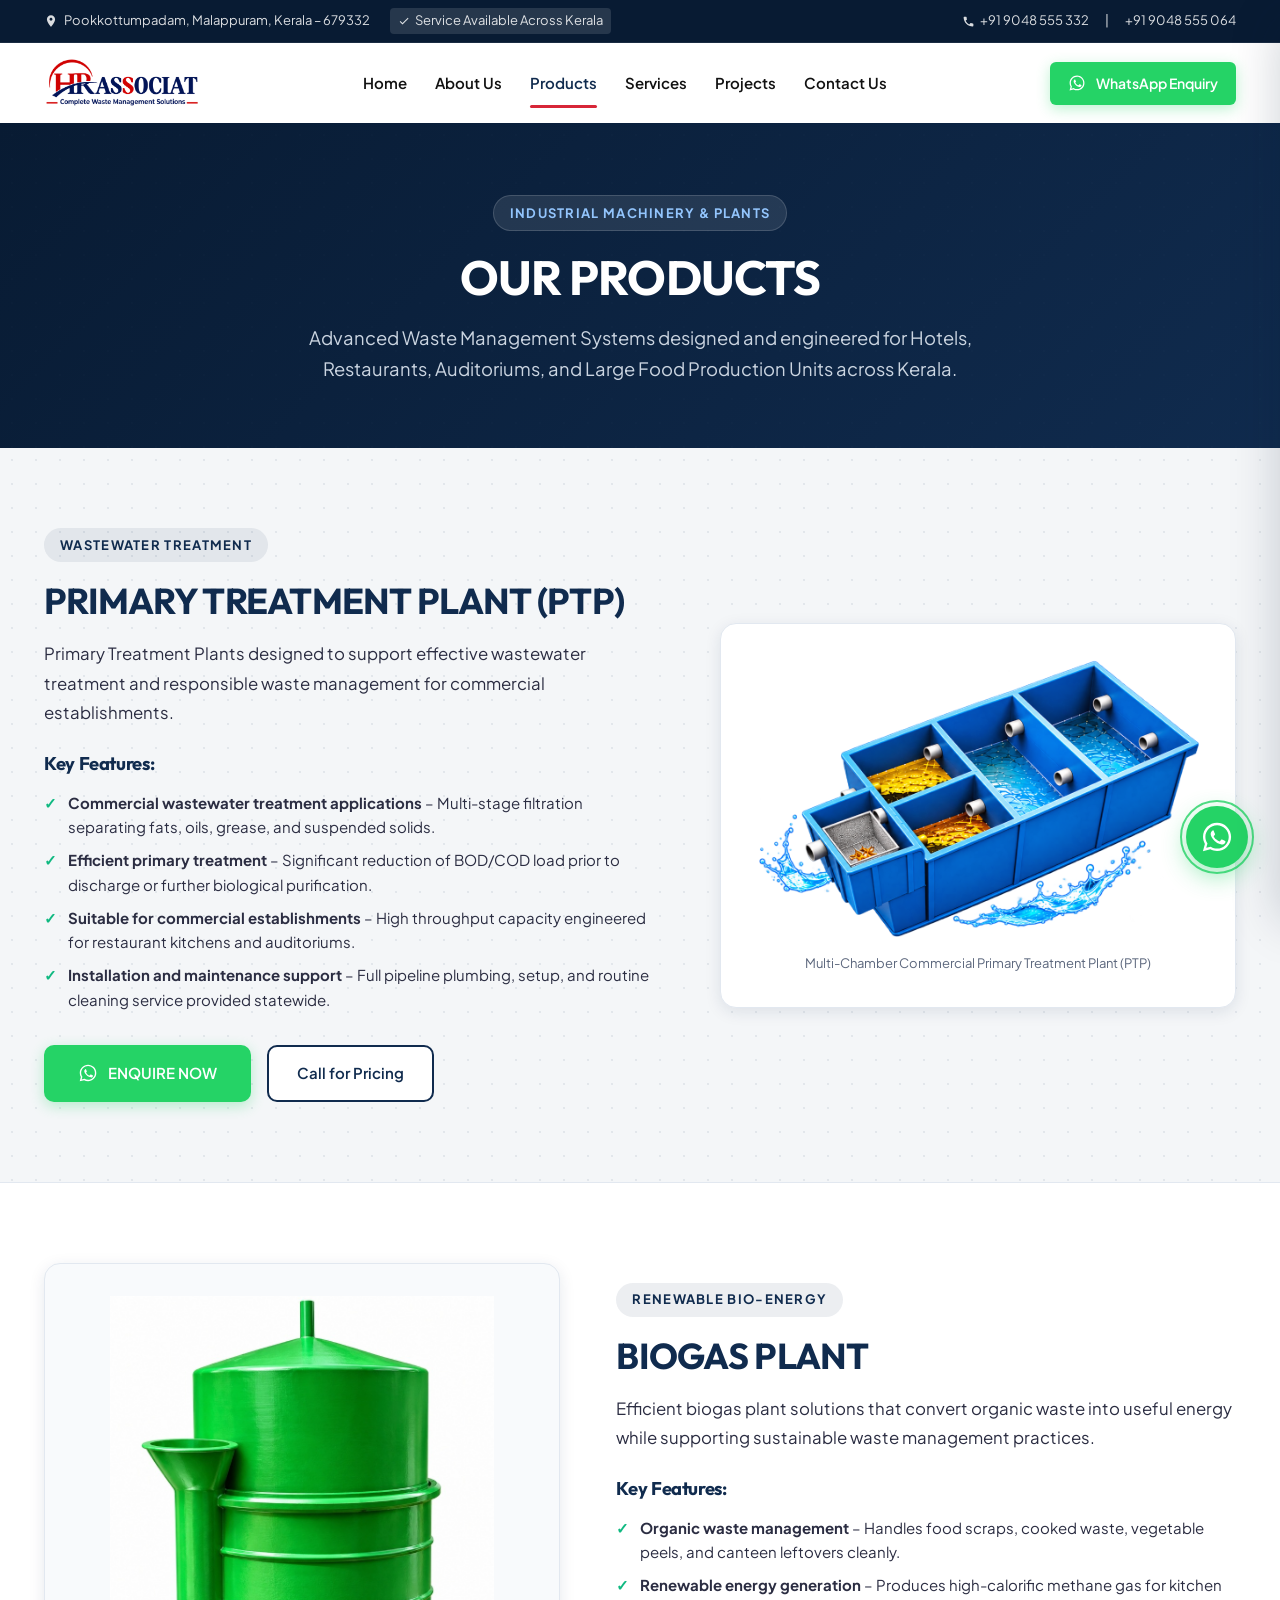
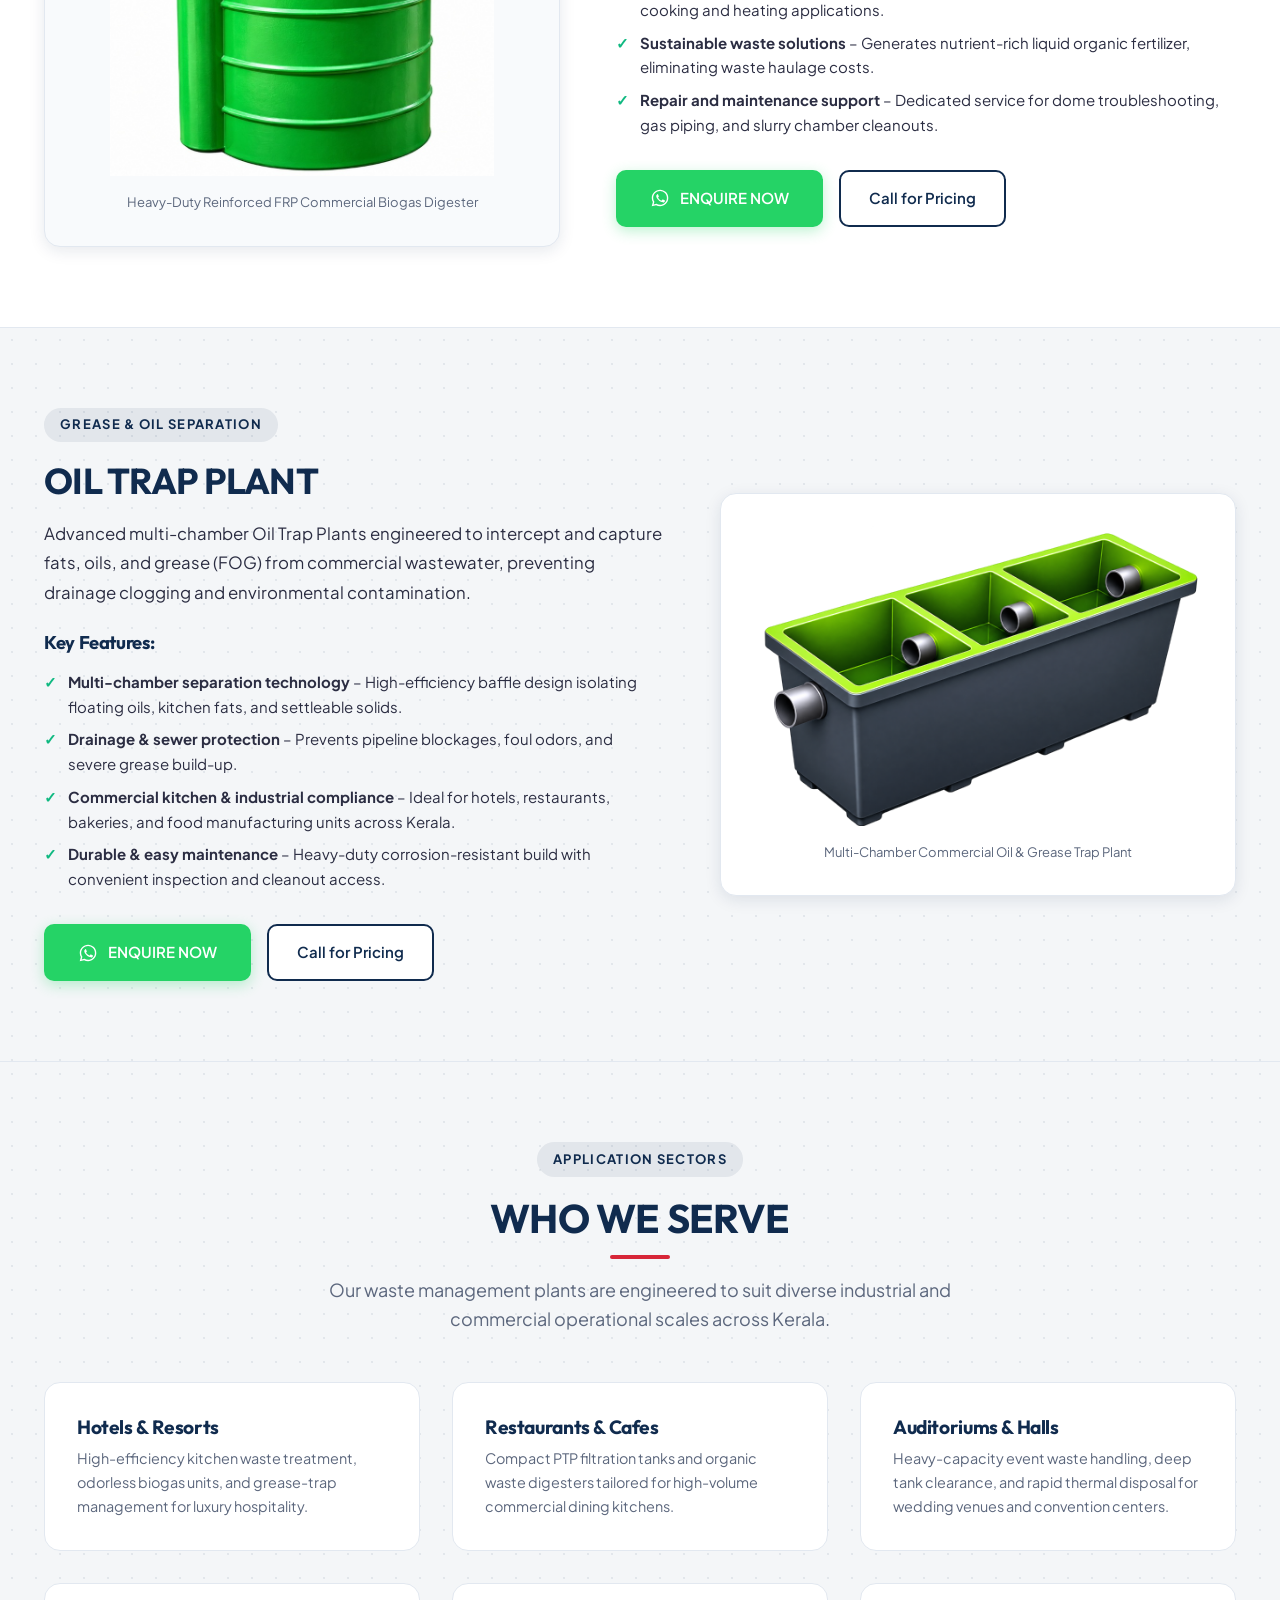
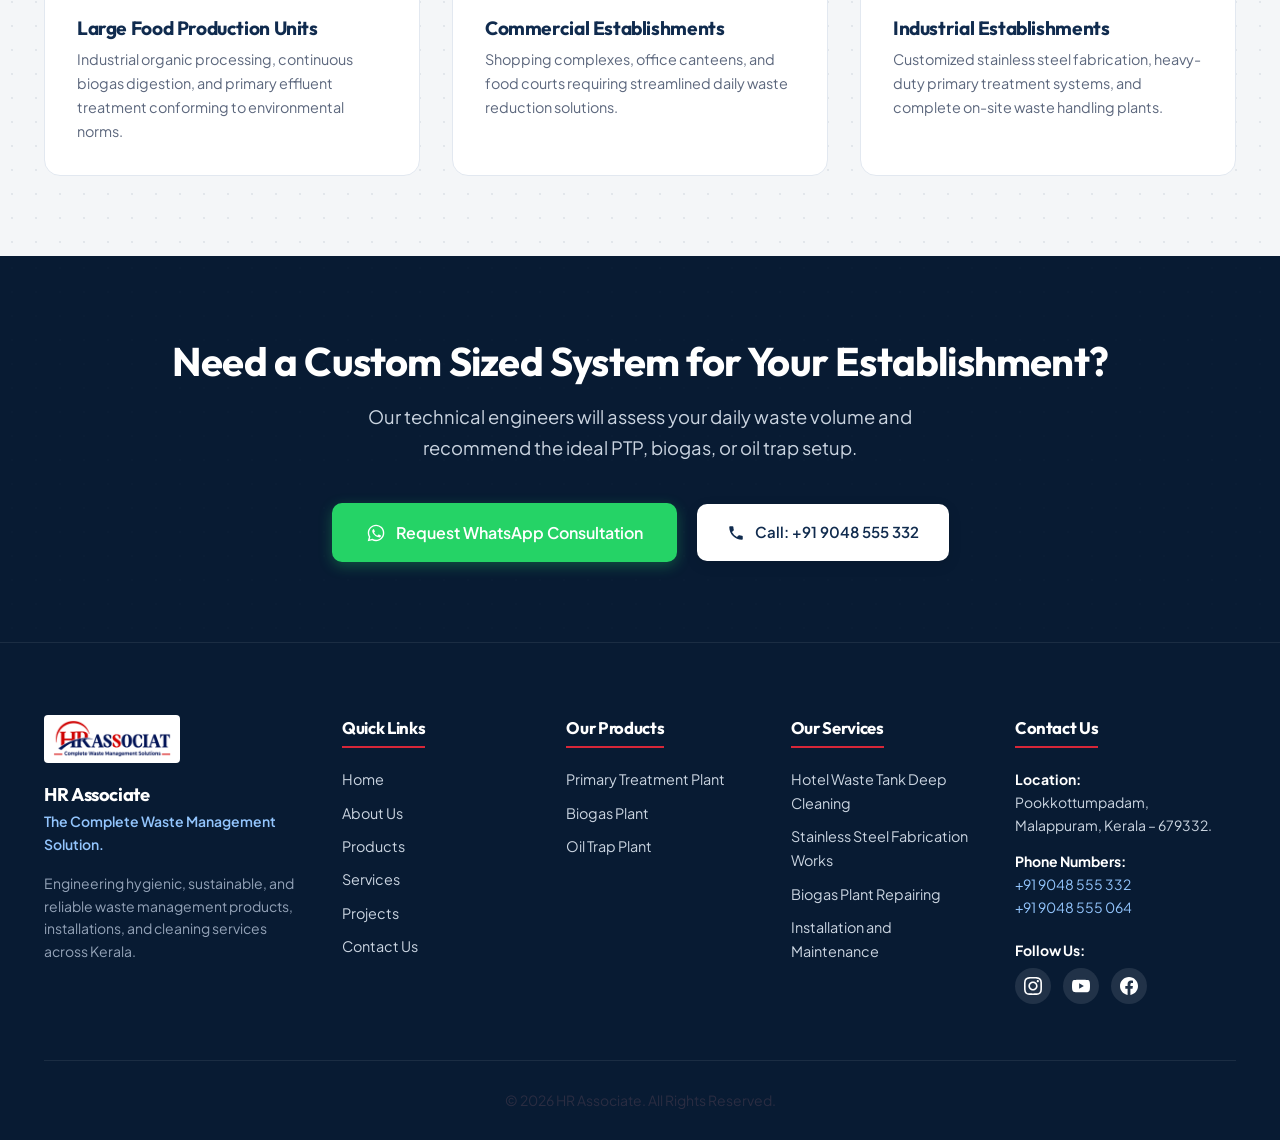
<file: products.html>
<!DOCTYPE html>
<html lang="en">
<head>
  <meta charset="UTF-8">
  <meta name="viewport" content="width=device-width, initial-scale=1.0">
  <title>Products | PTP, Biogas & Oil Trap Plants | HR Associate Kerala</title>
  <meta name="description" content="Explore advanced waste management systems by HR Associate: Primary Treatment Plants (PTP), Organic Waste Biogas Plants, and Oil Trap Plants in Kerala.">
  <meta name="keywords" content="Biogas Plant Kerala, Primary Treatment Plant Kerala, Oil Trap Plant Kerala, Grease Trap Kerala, Commercial Waste Management Equipment Kerala, Industrial Waste Treatment Malappuram">
  <meta name="author" content="HR Associate">
  <meta name="robots" content="index, follow">
  <link rel="canonical" href="https://hrassociate.in/products.html">

  <!-- Open Graph -->
  <meta property="og:type" content="website">
  <meta property="og:url" content="https://hrassociate.in/products.html">
  <meta property="og:title" content="Products | PTP, Biogas Plant, Oil Trap Plant | HR Associate">
  <meta property="og:description" content="Advanced Waste Management Systems for Hotels, Restaurants, Auditoriums, and Food Production Units across Kerala.">
  <meta property="og:image" content="assets/images/logo.png">

  <!-- Favicon -->
  <link rel="icon" type="image/png" href="assets/images/logo.png">
  <meta name="theme-color" content="#102B4E">

  <!-- Styles -->
  <link rel="stylesheet" href="assets/css/style.css">
</head>
<body>

  <!-- Top Info Bar -->
  <aside class="top-bar" aria-label="Quick contact information">
    <div class="container" style="display:flex; justify-content:space-between; align-items:center; flex-wrap:wrap; gap:0.5rem;">
      <div style="display:flex; align-items:center; gap:1.25rem; flex-wrap:wrap;">
        <span style="display:inline-flex; align-items:center; gap:0.35rem;">
          <svg width="14" height="14" fill="currentColor" viewBox="0 0 24 24"><path d="M12 2C8.13 2 5 5.13 5 9c0 5.25 7 13 7 13s7-7.75 7-13c0-3.87-3.13-7-7-7zm0 9.5c-1.38 0-2.5-1.12-2.5-2.5s1.12-2.5 2.5-2.5 2.5 1.12 2.5 2.5-1.12 2.5-2.5 2.5z"/></svg>
          Pookkottumpadam, Malappuram, Kerala – 679332
        </span>
        <span style="display:inline-flex; align-items:center; gap:0.35rem; background:rgba(255,255,255,0.12); padding:0.15rem 0.5rem; border-radius:4px;">
          <svg width="12" height="12" fill="currentColor" viewBox="0 0 24 24"><path d="M9 16.17L4.83 12l-1.42 1.41L9 19 21 7l-1.41-1.41z"/></svg>
          Service Available Across Kerala
        </span>
      </div>
      <div style="display:flex; align-items:center; gap:1rem;">
        <a href="tel:+919048555332" style="display:inline-flex; align-items:center; gap:0.3rem;">
          <svg width="13" height="13" fill="currentColor" viewBox="0 0 24 24"><path d="M6.62 10.79a15.053 15.053 0 006.59 6.59l2.2-2.2c.27-.27.67-.36 1.02-.24 1.12.37 2.33.57 3.57.57.55 0 1 .45 1 1V20c0 .55-.45 1-1 1-9.39 0-17-7.61-17-17 0-.55.45-1 1-1h3.5c.55 0 1 .45 1 1 0 1.25.2 2.45.57 3.57.11.35.03.74-.25 1.02l-2.2 2.2z"/></svg>
          +91 9048 555 332
        </a>
        <span>|</span>
        <a href="tel:+919048555064" style="display:inline-flex; align-items:center; gap:0.3rem;">
          +91 9048 555 064
        </a>
      </div>
    </div>
  </aside>

  <!-- Sticky Header -->
  <header class="site-header">
    <div class="container" style="display:flex; justify-content:space-between; align-items:center; height:80px;">
      <a href="index.html" class="brand-logo" aria-label="HR Associate Home">
        <img src="assets/images/logo.png" alt="HR Associate - The Complete Waste Management Solution" style="height:52px; width:auto; object-fit:contain;">
      </a>

      <!-- Desktop Navigation -->
      <nav class="desktop-nav" style="display:flex; align-items:center; gap:0.25rem;">
        <a href="index.html" class="nav-link">Home</a>
        <a href="about.html" class="nav-link">About Us</a>
        <a href="products.html" class="nav-link active">Products</a>
        <a href="services.html" class="nav-link">Services</a>
        <a href="projects.html" class="nav-link">Projects</a>
        <a href="contact.html" class="nav-link">Contact Us</a>
      </nav>

      <!-- Desktop CTA Buttons -->
      <div class="header-cta" style="display:flex; align-items:center; gap:0.75rem;">
        <a href="https://api.whatsapp.com/send/?phone=%2B919048555332&text&type=phone_number&app_absent=0" target="_blank" rel="noopener noreferrer" class="btn btn-whatsapp btn-sm">
          <svg width="18" height="18" fill="currentColor" viewBox="0 0 24 24"><path d="M12.04 2C6.58 2 2.13 6.45 2.13 11.91C2.13 13.66 2.59 15.36 3.45 16.86L2.05 22L7.3 20.62C8.75 21.41 10.38 21.83 12.04 21.83C17.5 21.83 21.95 17.38 21.95 11.92C21.95 9.27 20.92 6.78 19.05 4.91C17.18 3.03 14.69 2 12.04 2M12.05 3.67C14.25 3.67 16.31 4.53 17.87 6.09C19.42 7.65 20.28 9.72 20.28 11.92C20.28 16.46 16.58 20.15 12.04 20.15C10.56 20.15 9.11 19.76 7.85 19L7.55 18.83L4.43 19.65L5.26 16.61L5.06 16.29C4.24 14.99 3.8 13.47 3.8 11.91C3.81 7.37 7.5 3.67 12.05 3.67M9.16 7.42C8.98 7.42 8.7 7.49 8.45 7.76C8.21 8.03 7.53 8.66 7.53 9.96C7.53 11.26 8.48 12.51 8.61 12.69C8.75 12.87 10.45 15.5 13.06 16.62C15.22 17.55 15.67 17.37 16.12 17.33C16.58 17.28 17.58 16.73 17.79 16.14C18 15.55 18 15.05 17.93 14.94C17.86 14.83 17.68 14.77 17.41 14.63C17.13 14.5 15.8 13.84 15.55 13.75C15.3 13.66 15.12 13.62 14.94 13.89C14.76 14.16 14.25 14.77 14.09 14.95C13.94 15.13 13.79 15.15 13.51 15.01C13.24 14.88 12.35 14.59 11.3 13.65C10.48 12.92 9.93 12.02 9.77 11.75C9.61 11.48 9.75 11.33 9.89 11.19C10.02 11.06 10.17 10.86 10.31 10.7C10.45 10.54 10.5 10.42 10.59 10.24C10.68 10.06 10.63 9.9 10.56 9.76C10.49 9.62 9.94 8.27 9.72 7.72C9.5 7.19 9.28 7.27 9.16 7.42Z"/></svg>
          <span>WhatsApp Enquiry</span>
        </a>
        <button id="mobile-menu-btn" class="mobile-toggle-btn" aria-label="Open navigation menu" style="display:none; background:transparent; border:none; padding:0.5rem; cursor:pointer;">
          <svg width="28" height="28" viewBox="0 0 24 24" fill="none" stroke="var(--color-dark-blue)" stroke-width="2.2" stroke-linecap="round"><line x1="3" y1="12" x2="21" y2="12"></line><line x1="3" y1="6" x2="21" y2="6"></line><line x1="3" y1="18" x2="21" y2="18"></line></svg>
        </button>
      </div>
    </div>
  </header>

  <!-- Mobile Drawer Overlay & Menu -->
  <div id="mobile-overlay" class="mobile-nav-overlay" aria-hidden="true"></div>
  <aside id="mobile-drawer" class="mobile-nav-drawer" aria-label="Mobile Navigation Drawer">
    <div style="display:flex; justify-content:space-between; align-items:center; padding:1.25rem; border-bottom:1px solid #e2e8f0;">
      <img src="assets/images/logo.png" alt="HR Associate" style="height:40px; width:auto;">
      <button id="mobile-menu-close" aria-label="Close menu" style="background:none; border:none; font-size:1.75rem; color:var(--color-dark-blue); cursor:pointer;">✕</button>
    </div>
    <div style="padding:1.5rem 1.25rem; display:flex; flex-direction:column; gap:0.5rem; flex-grow:1; overflow-y:auto;">
      <a href="index.html" class="nav-link" style="font-size:1.1rem; padding:0.75rem 0;">Home</a>
      <a href="about.html" class="nav-link" style="font-size:1.1rem; padding:0.75rem 0;">About Us</a>
      <a href="products.html" class="nav-link active" style="font-size:1.1rem; padding:0.75rem 0;">Products</a>
      <a href="services.html" class="nav-link" style="font-size:1.1rem; padding:0.75rem 0;">Services</a>
      <a href="projects.html" class="nav-link" style="font-size:1.1rem; padding:0.75rem 0;">Projects</a>
      <a href="contact.html" class="nav-link" style="font-size:1.1rem; padding:0.75rem 0;">Contact Us</a>

      <div style="margin-top:2rem; padding-top:1.5rem; border-top:1px solid #e2e8f0; display:flex; flex-direction:column; gap:0.75rem;">
        <a href="https://api.whatsapp.com/send/?phone=%2B919048555332&text&type=phone_number&app_absent=0" target="_blank" rel="noopener noreferrer" class="btn btn-whatsapp" style="width:100%;">Chat on WhatsApp</a>
        <a href="tel:+919048555332" class="btn btn-primary" style="width:100%;">Call: +91 9048 555 332</a>
        <a href="tel:+919048555064" class="btn btn-secondary" style="width:100%;">Call: +91 9048 555 064</a>
      </div>
    </div>
  </aside>

  <!-- PAGE HEADER -->
  <main>
    <section style="background:linear-gradient(135deg, #081B33 0%, #102B4E 100%); color:#FFFFFF; padding:4.5rem 0 4rem; position:relative;">
      <div class="industrial-pattern-dark" style="position:absolute; inset:0; opacity:0.12; pointer-events:none;"></div>
      <div class="container" style="position:relative; z-index:2; text-align:center;">
        <div class="section-badge section-badge-light">Industrial Machinery & Plants</div>
        <h1 style="color:#FFFFFF; font-size:clamp(2rem, 3.8vw, 3rem); margin-bottom:1rem;">OUR PRODUCTS</h1>
        <p style="color:#CBD5E1; font-size:1.15rem; max-width:720px; margin:0 auto;">
          Advanced Waste Management Systems designed and engineered for Hotels, Restaurants, Auditoriums, and Large Food Production Units across Kerala.
        </p>
      </div>
    </section>

    <!-- PRODUCT 1 – PRIMARY TREATMENT PLANT (PTP) -->
    <section id="ptp" class="section-padding bg-light-grey industrial-pattern" style="border-bottom:1px solid var(--color-border);">
      <div class="container">
        <div style="display:grid; grid-template-columns:1.2fr 1fr; gap:3.5rem; align-items:center;" class="about-grid">
          <!-- Product Details -->
          <div>
            <div class="section-badge">Wastewater Treatment</div>
            <h2 style="font-size:2.25rem; color:var(--color-dark-blue); margin-bottom:1rem;">
              PRIMARY TREATMENT PLANT (PTP)
            </h2>
            <p style="font-size:1.05rem; line-height:1.75; color:var(--color-text-body); margin-bottom:1.5rem;">
              Primary Treatment Plants designed to support effective wastewater treatment and responsible waste management for commercial establishments.
            </p>

            <h4 style="font-size:1.15rem; margin-bottom:0.75rem; color:var(--color-dark-blue);">Key Features:</h4>
            <ul class="product-features-list" style="margin-bottom:2rem;">
              <li><strong>Commercial wastewater treatment applications</strong> – Multi-stage filtration separating fats, oils, grease, and suspended solids.</li>
              <li><strong>Efficient primary treatment</strong> – Significant reduction of BOD/COD load prior to discharge or further biological purification.</li>
              <li><strong>Suitable for commercial establishments</strong> – High throughput capacity engineered for restaurant kitchens and auditoriums.</li>
              <li><strong>Installation and maintenance support</strong> – Full pipeline plumbing, setup, and routine cleaning service provided statewide.</li>
            </ul>

            <div style="display:flex; flex-wrap:wrap; gap:1rem; align-items:center;">
              <a href="https://api.whatsapp.com/send/?phone=%2B919048555332&text=Hello%20HR%20Associate,%20I%20am%20interested%20in%20your%20Primary%20Treatment%20Plant%20(PTP).%20Please%20share%20the%20product%20details%20and%20pricing.&type=phone_number&app_absent=0" target="_blank" rel="noopener noreferrer" class="btn btn-whatsapp" style="padding:0.9rem 2rem;">
                <svg width="20" height="20" fill="currentColor" viewBox="0 0 24 24"><path d="M12.04 2C6.58 2 2.13 6.45 2.13 11.91C2.13 13.66 2.59 15.36 3.45 16.86L2.05 22L7.3 20.62C8.75 21.41 10.38 21.83 12.04 21.83C17.5 21.83 21.95 17.38 21.95 11.92C21.95 9.27 20.92 6.78 19.05 4.91C17.18 3.03 14.69 2 12.04 2M12.05 3.67C14.25 3.67 16.31 4.53 17.87 6.09C19.42 7.65 20.28 9.72 20.28 11.92C20.28 16.46 16.58 20.15 12.04 20.15C10.56 20.15 9.11 19.76 7.85 19L7.55 18.83L4.43 19.65L5.26 16.61L5.06 16.29C4.24 14.99 3.8 13.47 3.8 11.91C3.81 7.37 7.5 3.67 12.05 3.67M9.16 7.42C8.98 7.42 8.7 7.49 8.45 7.76C8.21 8.03 7.53 8.66 7.53 9.96C7.53 11.26 8.48 12.51 8.61 12.69C8.75 12.87 10.45 15.5 13.06 16.62C15.22 17.55 15.67 17.37 16.12 17.33C16.58 17.28 17.58 16.73 17.79 16.14C18 15.55 18 15.05 17.93 14.94C17.86 14.83 17.68 14.77 17.41 14.63C17.13 14.5 15.8 13.84 15.55 13.75C15.3 13.66 15.12 13.62 14.94 13.89C14.76 14.16 14.25 14.77 14.09 14.95C13.94 15.13 13.79 15.15 13.51 15.01C13.24 14.88 12.35 14.59 11.3 13.65C10.48 12.92 9.93 12.02 9.77 11.75C9.61 11.48 9.75 11.33 9.89 11.19C10.02 11.06 10.17 10.86 10.31 10.7C10.45 10.54 10.5 10.42 10.59 10.24C10.68 10.06 10.63 9.9 10.56 9.76C10.49 9.62 9.94 8.27 9.72 7.72C9.5 7.19 9.28 7.27 9.16 7.42Z"/></svg>
                <span>ENQUIRE NOW</span>
              </a>
              <a href="tel:+919048555332" class="btn btn-secondary">
                Call for Pricing
              </a>
            </div>
          </div>

          <!-- Large Image Container -->
          <div style="background:#FFFFFF; border:1px solid var(--color-border); border-radius:var(--radius-lg); padding:2rem; text-align:center; box-shadow:var(--shadow-md);">
            <img src="assets/images/ptp-plant.png" alt="Primary Treatment Plant PTP" style="max-height:420px; width:auto; margin:0 auto; object-fit:contain;" loading="lazy">
            <div style="margin-top:1rem; font-size:0.8125rem; color:var(--color-text-muted);">
              Multi-Chamber Commercial Primary Treatment Plant (PTP)
            </div>
          </div>
        </div>
      </div>
    </section>

    <!-- PRODUCT 3 – BIOGAS PLANT -->
    <section id="biogas" class="section-padding bg-white" style="border-bottom:1px solid var(--color-border);">
      <div class="container">
        <div style="display:grid; grid-template-columns:1fr 1.2fr; gap:3.5rem; align-items:center;" class="about-grid">
          <!-- Large Image Container -->
          <div style="background:#F8FAFC; border:1px solid var(--color-border); border-radius:var(--radius-lg); padding:2rem; text-align:center; box-shadow:var(--shadow-md);">
            <img src="assets/images/biogas-plant.jpg" alt="Biogas Plant" style="max-height:480px; width:auto; margin:0 auto; object-fit:contain;" loading="lazy">
            <div style="margin-top:1rem; font-size:0.8125rem; color:var(--color-text-muted);">
              Heavy-Duty Reinforced FRP Commercial Biogas Digester
            </div>
          </div>

          <!-- Product Details -->
          <div>
            <div class="section-badge">Renewable Bio-Energy</div>
            <h2 style="font-size:2.25rem; color:var(--color-dark-blue); margin-bottom:1rem;">
              BIOGAS PLANT
            </h2>
            <p style="font-size:1.05rem; line-height:1.75; color:var(--color-text-body); margin-bottom:1.5rem;">
              Efficient biogas plant solutions that convert organic waste into useful energy while supporting sustainable waste management practices.
            </p>

            <h4 style="font-size:1.15rem; margin-bottom:0.75rem; color:var(--color-dark-blue);">Key Features:</h4>
            <ul class="product-features-list" style="margin-bottom:2rem;">
              <li><strong>Organic waste management</strong> – Handles food scraps, cooked waste, vegetable peels, and canteen leftovers cleanly.</li>
              <li><strong>Renewable energy generation</strong> – Produces high-calorific methane gas for kitchen cooking and heating applications.</li>
              <li><strong>Sustainable waste solutions</strong> – Generates nutrient-rich liquid organic fertilizer, eliminating waste haulage costs.</li>
              <li><strong>Repair and maintenance support</strong> – Dedicated service for dome troubleshooting, gas piping, and slurry chamber cleanouts.</li>
            </ul>

            <div style="display:flex; flex-wrap:wrap; gap:1rem; align-items:center;">
              <a href="https://api.whatsapp.com/send/?phone=%2B919048555332&text=Hello%20HR%20Associate,%20I%20am%20interested%20in%20your%20Biogas%20Plant.%20Please%20share%20the%20product%20details%20and%20pricing.&type=phone_number&app_absent=0" target="_blank" rel="noopener noreferrer" class="btn btn-whatsapp" style="padding:0.9rem 2rem;">
                <svg width="20" height="20" fill="currentColor" viewBox="0 0 24 24"><path d="M12.04 2C6.58 2 2.13 6.45 2.13 11.91C2.13 13.66 2.59 15.36 3.45 16.86L2.05 22L7.3 20.62C8.75 21.41 10.38 21.83 12.04 21.83C17.5 21.83 21.95 17.38 21.95 11.92C21.95 9.27 20.92 6.78 19.05 4.91C17.18 3.03 14.69 2 12.04 2M12.05 3.67C14.25 3.67 16.31 4.53 17.87 6.09C19.42 7.65 20.28 9.72 20.28 11.92C20.28 16.46 16.58 20.15 12.04 20.15C10.56 20.15 9.11 19.76 7.85 19L7.55 18.83L4.43 19.65L5.26 16.61L5.06 16.29C4.24 14.99 3.8 13.47 3.8 11.91C3.81 7.37 7.5 3.67 12.05 3.67M9.16 7.42C8.98 7.42 8.7 7.49 8.45 7.76C8.21 8.03 7.53 8.66 7.53 9.96C7.53 11.26 8.48 12.51 8.61 12.69C8.75 12.87 10.45 15.5 13.06 16.62C15.22 17.55 15.67 17.37 16.12 17.33C16.58 17.28 17.58 16.73 17.79 16.14C18 15.55 18 15.05 17.93 14.94C17.86 14.83 17.68 14.77 17.41 14.63C17.13 14.5 15.8 13.84 15.55 13.75C15.3 13.66 15.12 13.62 14.94 13.89C14.76 14.16 14.25 14.77 14.09 14.95C13.94 15.13 13.79 15.15 13.51 15.01C13.24 14.88 12.35 14.59 11.3 13.65C10.48 12.92 9.93 12.02 9.77 11.75C9.61 11.48 9.75 11.33 9.89 11.19C10.02 11.06 10.17 10.86 10.31 10.7C10.45 10.54 10.5 10.42 10.59 10.24C10.68 10.06 10.63 9.9 10.56 9.76C10.49 9.62 9.94 8.27 9.72 7.72C9.5 7.19 9.28 7.27 9.16 7.42Z"/></svg>
                <span>ENQUIRE NOW</span>
              </a>
              <a href="tel:+919048555332" class="btn btn-secondary">
                Call for Pricing
              </a>
            </div>
          </div>
        </div>
      </div>
    </section>

    <!-- PRODUCT 4 – OIL TRAP PLANT -->
    <section id="oil-trap" class="section-padding bg-light-grey industrial-pattern" style="border-bottom:1px solid var(--color-border);">
      <div class="container">
        <div style="display:grid; grid-template-columns:1.2fr 1fr; gap:3.5rem; align-items:center;" class="about-grid">
          <!-- Product Details -->
          <div>
            <div class="section-badge">Grease & Oil Separation</div>
            <h2 style="font-size:2.25rem; color:var(--color-dark-blue); margin-bottom:1rem;">
              OIL TRAP PLANT
            </h2>
            <p style="font-size:1.05rem; line-height:1.75; color:var(--color-text-body); margin-bottom:1.5rem;">
              Advanced multi-chamber Oil Trap Plants engineered to intercept and capture fats, oils, and grease (FOG) from commercial wastewater, preventing drainage clogging and environmental contamination.
            </p>

            <h4 style="font-size:1.15rem; margin-bottom:0.75rem; color:var(--color-dark-blue);">Key Features:</h4>
            <ul class="product-features-list" style="margin-bottom:2rem;">
              <li><strong>Multi-chamber separation technology</strong> – High-efficiency baffle design isolating floating oils, kitchen fats, and settleable solids.</li>
              <li><strong>Drainage & sewer protection</strong> – Prevents pipeline blockages, foul odors, and severe grease build-up.</li>
              <li><strong>Commercial kitchen & industrial compliance</strong> – Ideal for hotels, restaurants, bakeries, and food manufacturing units across Kerala.</li>
              <li><strong>Durable & easy maintenance</strong> – Heavy-duty corrosion-resistant build with convenient inspection and cleanout access.</li>
            </ul>

            <div style="display:flex; flex-wrap:wrap; gap:1rem; align-items:center;">
              <a href="https://api.whatsapp.com/send/?phone=%2B919048555332&text=Hello%20HR%20Associate,%20I%20am%20interested%20in%20your%20Oil%20Trap%20Plant.%20Please%20share%20the%20product%20details%20and%20pricing.&type=phone_number&app_absent=0" target="_blank" rel="noopener noreferrer" class="btn btn-whatsapp" style="padding:0.9rem 2rem;">
                <svg width="20" height="20" fill="currentColor" viewBox="0 0 24 24"><path d="M12.04 2C6.58 2 2.13 6.45 2.13 11.91C2.13 13.66 2.59 15.36 3.45 16.86L2.05 22L7.3 20.62C8.75 21.41 10.38 21.83 12.04 21.83C17.5 21.83 21.95 17.38 21.95 11.92C21.95 9.27 20.92 6.78 19.05 4.91C17.18 3.03 14.69 2 12.04 2M12.05 3.67C14.25 3.67 16.31 4.53 17.87 6.09C19.42 7.65 20.28 9.72 20.28 11.92C20.28 16.46 16.58 20.15 12.04 20.15C10.56 20.15 9.11 19.76 7.85 19L7.55 18.83L4.43 19.65L5.26 16.61L5.06 16.29C4.24 14.99 3.8 13.47 3.8 11.91C3.81 7.37 7.5 3.67 12.05 3.67M9.16 7.42C8.98 7.42 8.7 7.49 8.45 7.76C8.21 8.03 7.53 8.66 7.53 9.96C7.53 11.26 8.48 12.51 8.61 12.69C8.75 12.87 10.45 15.5 13.06 16.62C15.22 17.55 15.67 17.37 16.12 17.33C16.58 17.28 17.58 16.73 17.79 16.14C18 15.55 18 15.05 17.93 14.94C17.86 14.83 17.68 14.77 17.41 14.63C17.13 14.5 15.8 13.84 15.55 13.75C15.3 13.66 15.12 13.62 14.94 13.89C14.76 14.16 14.25 14.77 14.09 14.95C13.94 15.13 13.79 15.15 13.51 15.01C13.24 14.88 12.35 14.59 11.3 13.65C10.48 12.92 9.93 12.02 9.77 11.75C9.61 11.48 9.75 11.33 9.89 11.19C10.02 11.06 10.17 10.86 10.31 10.7C10.45 10.54 10.5 10.42 10.59 10.24C10.68 10.06 10.63 9.9 10.56 9.76C10.49 9.62 9.94 8.27 9.72 7.72C9.5 7.19 9.28 7.27 9.16 7.42Z"/></svg>
                <span>ENQUIRE NOW</span>
              </a>
              <a href="tel:+919048555332" class="btn btn-secondary">
                Call for Pricing
              </a>
            </div>
          </div>

          <!-- Large Image Container -->
          <div style="background:#FFFFFF; border:1px solid var(--color-border); border-radius:var(--radius-lg); padding:2rem; text-align:center; box-shadow:var(--shadow-md);">
            <img src="assets/images/oil-trap-plant.png" alt="Oil Trap Plant" style="max-height:420px; width:auto; margin:0 auto; object-fit:contain;" loading="lazy">
            <div style="margin-top:1rem; font-size:0.8125rem; color:var(--color-text-muted);">
              Multi-Chamber Commercial Oil & Grease Trap Plant
            </div>
          </div>
        </div>
      </div>
    </section>

    <!-- TARGET CUSTOMERS SECTION -->
    <section class="section-padding bg-light-grey industrial-pattern">
      <div class="container">
        <div style="text-align:center; margin-bottom:3rem;">
          <div class="section-badge">Application Sectors</div>
          <h2 class="section-title section-title-center section-title-underlined">WHO WE SERVE</h2>
          <p class="section-subtitle" style="margin:0 auto;">
            Our waste management plants are engineered to suit diverse industrial and commercial operational scales across Kerala.
          </p>
        </div>

        <div class="grid-3">
          <div class="highlight-card" style="background:#FFF;">
            <h4 style="font-size:1.2rem; color:var(--color-dark-blue); margin-bottom:0.5rem;">Hotels & Resorts</h4>
            <p style="font-size:0.9rem; color:var(--color-text-muted); margin:0;">
              High-efficiency kitchen waste treatment, odorless biogas units, and grease-trap management for luxury hospitality.
            </p>
          </div>
          <div class="highlight-card" style="background:#FFF;">
            <h4 style="font-size:1.2rem; color:var(--color-dark-blue); margin-bottom:0.5rem;">Restaurants & Cafes</h4>
            <p style="font-size:0.9rem; color:var(--color-text-muted); margin:0;">
              Compact PTP filtration tanks and organic waste digesters tailored for high-volume commercial dining kitchens.
            </p>
          </div>
          <div class="highlight-card" style="background:#FFF;">
            <h4 style="font-size:1.2rem; color:var(--color-dark-blue); margin-bottom:0.5rem;">Auditoriums & Halls</h4>
            <p style="font-size:0.9rem; color:var(--color-text-muted); margin:0;">
              Heavy-capacity event waste handling, deep tank clearance, and rapid thermal disposal for wedding venues and convention centers.
            </p>
          </div>
          <div class="highlight-card" style="background:#FFF;">
            <h4 style="font-size:1.2rem; color:var(--color-dark-blue); margin-bottom:0.5rem;">Large Food Production Units</h4>
            <p style="font-size:0.9rem; color:var(--color-text-muted); margin:0;">
              Industrial organic processing, continuous biogas digestion, and primary effluent treatment conforming to environmental norms.
            </p>
          </div>
          <div class="highlight-card" style="background:#FFF;">
            <h4 style="font-size:1.2rem; color:var(--color-dark-blue); margin-bottom:0.5rem;">Commercial Establishments</h4>
            <p style="font-size:0.9rem; color:var(--color-text-muted); margin:0;">
              Shopping complexes, office canteens, and food courts requiring streamlined daily waste reduction solutions.
            </p>
          </div>
          <div class="highlight-card" style="background:#FFF;">
            <h4 style="font-size:1.2rem; color:var(--color-dark-blue); margin-bottom:0.5rem;">Industrial Establishments</h4>
            <p style="font-size:0.9rem; color:var(--color-text-muted); margin:0;">
              Customized stainless steel fabrication, heavy-duty primary treatment systems, and complete on-site waste handling plants.
            </p>
          </div>
        </div>
      </div>
    </section>

    <!-- BOTTOM CTA SECTION -->
    <section class="section-padding bg-deep-navy" style="color:#FFFFFF; position:relative; overflow:hidden;">
      <div class="industrial-pattern-dark" style="position:absolute; inset:0; opacity:0.1; pointer-events:none;"></div>
      <div class="container" style="position:relative; z-index:2; text-align:center;">
        <h2 style="color:#FFFFFF; font-size:clamp(1.85rem, 3.2vw, 2.5rem); margin-bottom:1rem;">
          Need a Custom Sized System for Your Establishment?
        </h2>
        <p style="font-size:1.15rem; color:#CBD5E1; max-width:650px; margin:0 auto 2.5rem;">
          Our technical engineers will assess your daily waste volume and recommend the ideal PTP, biogas, or oil trap setup.
        </p>

        <div style="display:flex; justify-content:center; align-items:center; gap:1.25rem; flex-wrap:wrap;">
          <a href="https://api.whatsapp.com/send/?phone=%2B919048555332&text=Hello%20HR%20Associate,%20I%20would%20like%20a%20quotation%20and%20consultation%20for%20waste%20management%20equipment.&type=phone_number&app_absent=0" target="_blank" rel="noopener noreferrer" class="btn btn-whatsapp" style="font-size:1rem; padding:0.9rem 2rem;">
            <svg width="20" height="20" fill="currentColor" viewBox="0 0 24 24"><path d="M12.04 2C6.58 2 2.13 6.45 2.13 11.91C2.13 13.66 2.59 15.36 3.45 16.86L2.05 22L7.3 20.62C8.75 21.41 10.38 21.83 12.04 21.83C17.5 21.83 21.95 17.38 21.95 11.92C21.95 9.27 20.92 6.78 19.05 4.91C17.18 3.03 14.69 2 12.04 2M12.05 3.67C14.25 3.67 16.31 4.53 17.87 6.09C19.42 7.65 20.28 9.72 20.28 11.92C20.28 16.46 16.58 20.15 12.04 20.15C10.56 20.15 9.11 19.76 7.85 19L7.55 18.83L4.43 19.65L5.26 16.61L5.06 16.29C4.24 14.99 3.8 13.47 3.8 11.91C3.81 7.37 7.5 3.67 12.05 3.67M9.16 7.42C8.98 7.42 8.7 7.49 8.45 7.76C8.21 8.03 7.53 8.66 7.53 9.96C7.53 11.26 8.48 12.51 8.61 12.69C8.75 12.87 10.45 15.5 13.06 16.62C15.22 17.55 15.67 17.37 16.12 17.33C16.58 17.28 17.58 16.73 17.79 16.14C18 15.55 18 15.05 17.93 14.94C17.86 14.83 17.68 14.77 17.41 14.63C17.13 14.5 15.8 13.84 15.55 13.75C15.3 13.66 15.12 13.62 14.94 13.89C14.76 14.16 14.25 14.77 14.09 14.95C13.94 15.13 13.79 15.15 13.51 15.01C13.24 14.88 12.35 14.59 11.3 13.65C10.48 12.92 9.93 12.02 9.77 11.75C9.61 11.48 9.75 11.33 9.89 11.19C10.02 11.06 10.17 10.86 10.31 10.7C10.45 10.54 10.5 10.42 10.59 10.24C10.68 10.06 10.63 9.9 10.56 9.76C10.49 9.62 9.94 8.27 9.72 7.72C9.5 7.19 9.28 7.27 9.16 7.42Z"/></svg>
            <span>Request WhatsApp Consultation</span>
          </a>
          <a href="tel:+919048555332" class="btn btn-white">
            <svg width="18" height="18" fill="currentColor" viewBox="0 0 24 24"><path d="M6.62 10.79a15.053 15.053 0 006.59 6.59l2.2-2.2c.27-.27.67-.36 1.02-.24 1.12.37 2.33.57 3.57.57.55 0 1 .45 1 1V20c0 .55-.45 1-1 1-9.39 0-17-7.61-17-17 0-.55.45-1 1-1h3.5c.55 0 1 .45 1 1 0 1.25.2 2.45.57 3.57.11.35.03.74-.25 1.02l-2.2 2.2z"/></svg>
            <span>Call: +91 9048 555 332</span>
          </a>
        </div>
      </div>
    </section>
  </main>

  <!-- FOOTER -->
  <footer class="bg-deep-navy" style="color:#FFFFFF; padding-top:4.5rem; border-top:1px solid rgba(255,255,255,0.08);">
    <div class="container">
      <div style="display:grid; grid-template-columns:1.4fr 1fr 1fr 1fr 1.2fr; gap:2.5rem; margin-bottom:3.5rem;" class="footer-grid">
        <div>
          <img src="assets/images/logo.png" alt="HR Associate Logo" style="height:48px; width:auto; background:white; padding:4px 8px; border-radius:4px; margin-bottom:1.25rem;">
          <h4 style="color:#FFFFFF; font-size:1.15rem; margin-bottom:0.25rem;">HR Associate</h4>
          <p style="color:#93C5FD; font-size:0.875rem; font-weight:600; margin-bottom:1rem;">
            The Complete Waste Management Solution.
          </p>
          <p style="color:#94A3B8; font-size:0.875rem; line-height:1.6;">
            Engineering hygienic, sustainable, and reliable waste management products, installations, and cleaning services across Kerala.
          </p>
        </div>

        <div>
          <h4 style="color:#FFFFFF; font-size:1.05rem; margin-bottom:1.25rem; position:relative; padding-bottom:0.5rem; border-bottom:2px solid var(--color-primary-red); display:inline-block;">
            Quick Links
          </h4>
          <ul style="display:flex; flex-direction:column; gap:0.6rem; font-size:0.9rem; color:#CBD5E1;">
            <li><a href="index.html" style="color:#CBD5E1;">Home</a></li>
            <li><a href="about.html" style="color:#CBD5E1;">About Us</a></li>
            <li><a href="products.html" style="color:#CBD5E1;">Products</a></li>
            <li><a href="services.html" style="color:#CBD5E1;">Services</a></li>
            <li><a href="projects.html" style="color:#CBD5E1;">Projects</a></li>
            <li><a href="contact.html" style="color:#CBD5E1;">Contact Us</a></li>
          </ul>
        </div>

        <div>
          <h4 style="color:#FFFFFF; font-size:1.05rem; margin-bottom:1.25rem; position:relative; padding-bottom:0.5rem; border-bottom:2px solid var(--color-primary-red); display:inline-block;">
            Our Products
          </h4>
          <ul style="display:flex; flex-direction:column; gap:0.6rem; font-size:0.9rem; color:#CBD5E1;">
            <li><a href="products.html#ptp" style="color:#CBD5E1;">Primary Treatment Plant</a></li>
            <li><a href="products.html#biogas" style="color:#CBD5E1;">Biogas Plant</a></li>
            <li><a href="products.html#oil-trap" style="color:#CBD5E1;">Oil Trap Plant</a></li>
          </ul>
        </div>

        <div>
          <h4 style="color:#FFFFFF; font-size:1.05rem; margin-bottom:1.25rem; position:relative; padding-bottom:0.5rem; border-bottom:2px solid var(--color-primary-red); display:inline-block;">
            Our Services
          </h4>
          <ul style="display:flex; flex-direction:column; gap:0.6rem; font-size:0.9rem; color:#CBD5E1;">
            <li><a href="services.html#cleaning" style="color:#CBD5E1;">Hotel Waste Tank Deep Cleaning</a></li>
            <li><a href="services.html#fabrication" style="color:#CBD5E1;">Stainless Steel Fabrication Works</a></li>
            <li><a href="services.html#repairing" style="color:#CBD5E1;">Biogas Plant Repairing</a></li>
            <li><a href="services.html#installation" style="color:#CBD5E1;">Installation and Maintenance</a></li>
          </ul>
        </div>

        <div>
          <h4 style="color:#FFFFFF; font-size:1.05rem; margin-bottom:1.25rem; position:relative; padding-bottom:0.5rem; border-bottom:2px solid var(--color-primary-red); display:inline-block;">
            Contact Us
          </h4>
          <div style="font-size:0.875rem; color:#CBD5E1; display:flex; flex-direction:column; gap:0.75rem;">
            <div>
              <strong style="color:#FFF; display:block;">Location:</strong>
              Pookkottumpadam, Malappuram, Kerala – 679332.
            </div>
            <div>
              <strong style="color:#FFF; display:block;">Phone Numbers:</strong>
              <a href="tel:+919048555332" style="color:#93C5FD; display:block;">+91 9048 555 332</a>
              <a href="tel:+919048555064" style="color:#93C5FD; display:block;">+91 9048 555 064</a>
            </div>
            <div style="margin-top:0.5rem;">
              <strong style="color:#FFF; display:block; margin-bottom:0.4rem;">Follow Us:</strong>
              <div style="display:flex; gap:0.75rem; align-items:center;">
                <a href="https://www.instagram.com/hr.associat?utm_source=ig_web_button_share_sheet&mdxt=ZDNlZDc0MzIxNw==" target="_blank" rel="noopener noreferrer" aria-label="Instagram" style="width:36px; height:36px; border-radius:50%; background:rgba(255,255,255,0.1); display:flex; align-items:center; justify-content:center; color:#FFFFFF;">
                  <svg width="18" height="18" fill="currentColor" viewBox="0 0 24 24"><path d="M12 2.163c3.204 0 3.584.012 4.85.07 3.252.148 4.771 1.691 4.919 4.919.058 1.265.069 1.645.069 4.849 0 3.205-.012 3.584-.069 4.849-.149 3.225-1.664 4.771-4.919 4.919-1.266.058-1.644.07-4.85.07-3.204 0-3.584-.012-4.849-.07-3.26-.149-4.771-1.699-4.919-4.92-.058-1.265-.07-1.644-.07-4.849 0-3.204.013-3.583.07-4.849.149-3.227 1.664-4.771 4.919-4.919 1.266-.057 1.645-.069 4.849-.069zm0-2.163c-3.259 0-3.667.014-4.947.072-4.358.2-6.78 2.618-6.98 6.98-.059 1.281-.073 1.689-.073 4.948 0 3.259.014 3.668.072 4.948.2 4.358 2.618 6.78 6.98 6.98 1.281.058 1.689.072 4.948.072 3.259 0 3.668-.014 4.948-.072 4.354-.2 6.782-2.618 6.979-6.98.059-1.28.073-1.689.073-4.948 0-3.259-.014-3.667-.072-4.947-.196-4.354-2.617-6.78-6.979-6.98-1.281-.059-1.69-.073-4.949-.073zm0 5.838c-3.403 0-6.162 2.759-6.162 6.162s2.759 6.163 6.162 6.163 6.162-2.759 6.162-6.163c0-3.403-2.759-6.162-6.162-6.162zm0 10.162c-2.209 0-4-1.79-4-4 0-2.209 1.791-4 4-4s4 1.791 4 4c0 2.21-1.791 4-4 4zm6.406-11.845c-.796 0-1.441.645-1.441 1.44s.645 1.44 1.441 1.44c.795 0 1.439-.645 1.439-1.44s-.644-1.44-1.439-1.44z"/></svg>
                </a>
                <a href="https://www.youtube.com/channel/UC2PiAvYWe0KkrPUUcl6yoyA" target="_blank" rel="noopener noreferrer" aria-label="YouTube" style="width:36px; height:36px; border-radius:50%; background:rgba(255,255,255,0.1); display:flex; align-items:center; justify-content:center; color:#FFFFFF;">
                  <svg width="18" height="18" fill="currentColor" viewBox="0 0 24 24"><path d="M23.498 6.186a3.016 3.016 0 0 0-2.122-2.136C19.505 3.545 12 3.545 12 3.545s-7.505 0-9.377.505A3.017 3.017 0 0 0 .502 6.186C0 8.07 0 12 0 12s0 3.93.502 5.814a3.016 3.016 0 0 0 2.122 2.136c1.871.505 9.376.505 9.376.505s7.505 0 9.377-.505a3.015 3.015 0 0 0 2.122-2.136C24 15.93 24 12 24 12s0-3.93-.502-5.814zM9.545 15.568V8.432L15.818 12l-6.273 3.568z"/></svg>
                </a>
                <a href="https://www.facebook.com/profile.php?id=61596347006847&sk=reels_tab" target="_blank" rel="noopener noreferrer" aria-label="Facebook" style="width:36px; height:36px; border-radius:50%; background:rgba(255,255,255,0.1); display:flex; align-items:center; justify-content:center; color:#FFFFFF;">
                  <svg width="18" height="18" fill="currentColor" viewBox="0 0 24 24"><path d="M24 12.073c0-6.627-5.373-12-12-12s-12 5.373-12 12c0 5.99 4.388 10.954 10.125 11.854v-8.385H7.078v-3.47h3.047V9.43c0-3.007 1.792-4.669 4.533-4.669 1.312 0 2.686.235 2.686.235v2.953H15.83c-1.491 0-1.956.925-1.956 1.874v2.25h3.328l-.532 3.47h-2.796v8.385C19.612 23.027 24 18.062 24 12.073z"/></svg>
                </a>
              </div>
            </div>
          </div>
        </div>
      </div>

      <div style="border-top:1px solid rgba(255,255,255,0.08); padding:1.75rem 0; font-size:0.875rem; color:#94A3B8; text-align:center;">
        <p>© 2026 HR Associate. All Rights Reserved.</p>
      </div>
    </div>
  </footer>

  <!-- Floating WhatsApp Button -->
  <a href="https://api.whatsapp.com/send/?phone=%2B919048555332&text&type=phone_number&app_absent=0" class="whatsapp-float" target="_blank" rel="noopener noreferrer" aria-label="Chat on WhatsApp with HR Associate">
    <svg width="34" height="34" fill="currentColor" viewBox="0 0 24 24"><path d="M12.04 2C6.58 2 2.13 6.45 2.13 11.91C2.13 13.66 2.59 15.36 3.45 16.86L2.05 22L7.3 20.62C8.75 21.41 10.38 21.83 12.04 21.83C17.5 21.83 21.95 17.38 21.95 11.92C21.95 9.27 20.92 6.78 19.05 4.91C17.18 3.03 14.69 2 12.04 2M12.05 3.67C14.25 3.67 16.31 4.53 17.87 6.09C19.42 7.65 20.28 9.72 20.28 11.92C20.28 16.46 16.58 20.15 12.04 20.15C10.56 20.15 9.11 19.76 7.85 19L7.55 18.83L4.43 19.65L5.26 16.61L5.06 16.29C4.24 14.99 3.8 13.47 3.8 11.91C3.81 7.37 7.5 3.67 12.05 3.67M9.16 7.42C8.98 7.42 8.7 7.49 8.45 7.76C8.21 8.03 7.53 8.66 7.53 9.96C7.53 11.26 8.48 12.51 8.61 12.69C8.75 12.87 10.45 15.5 13.06 16.62C15.22 17.55 15.67 17.37 16.12 17.33C16.58 17.28 17.58 16.73 17.79 16.14C18 15.55 18 15.05 17.93 14.94C17.86 14.83 17.68 14.77 17.41 14.63C17.13 14.5 15.8 13.84 15.55 13.75C15.3 13.66 15.12 13.62 14.94 13.89C14.76 14.16 14.25 14.77 14.09 14.95C13.94 15.13 13.79 15.15 13.51 15.01C13.24 14.88 12.35 14.59 11.3 13.65C10.48 12.92 9.93 12.02 9.77 11.75C9.61 11.48 9.75 11.33 9.89 11.19C10.02 11.06 10.17 10.86 10.31 10.7C10.45 10.54 10.5 10.42 10.59 10.24C10.68 10.06 10.63 9.9 10.56 9.76C10.49 9.62 9.94 8.27 9.72 7.72C9.5 7.19 9.28 7.27 9.16 7.42Z"/></svg>
    <span class="whatsapp-tooltip">Chat with us on WhatsApp</span>
  </a>

  <script src="assets/js/main.js"></script>
</body>
</html>
</file>
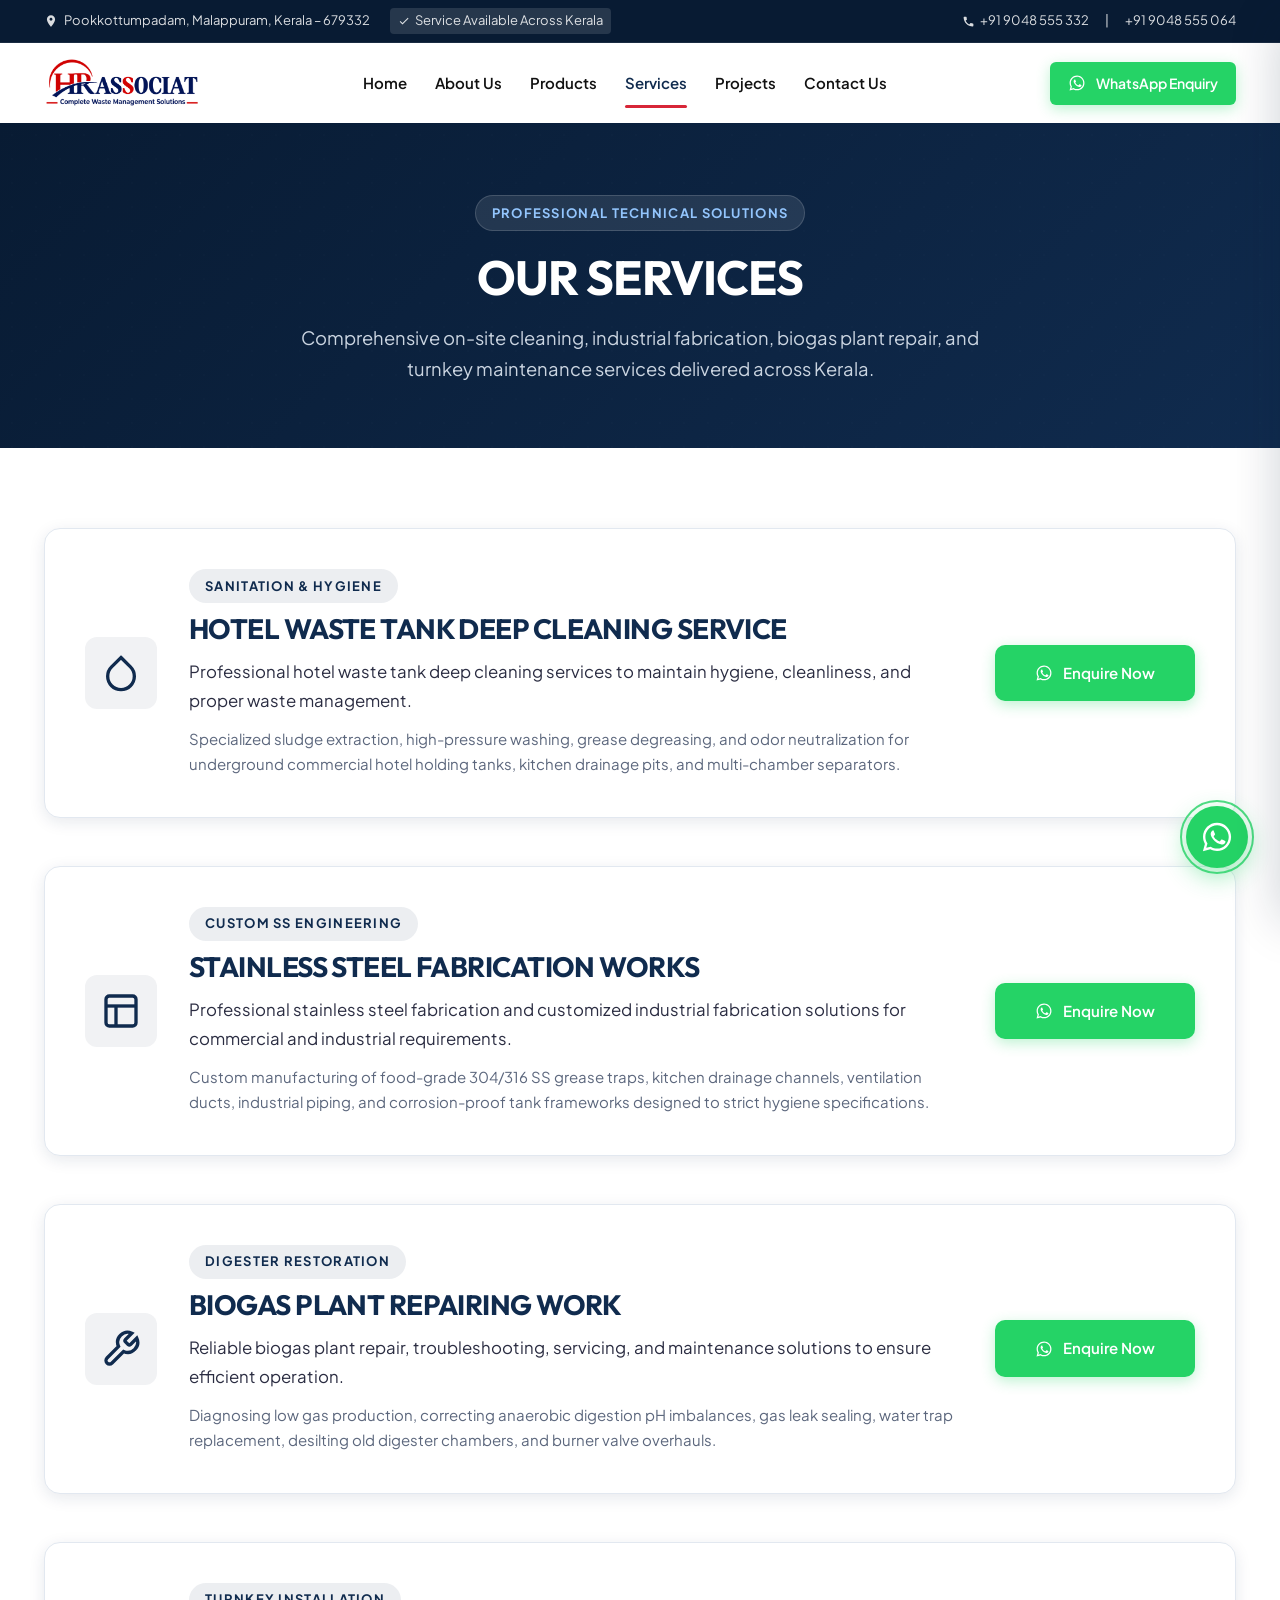
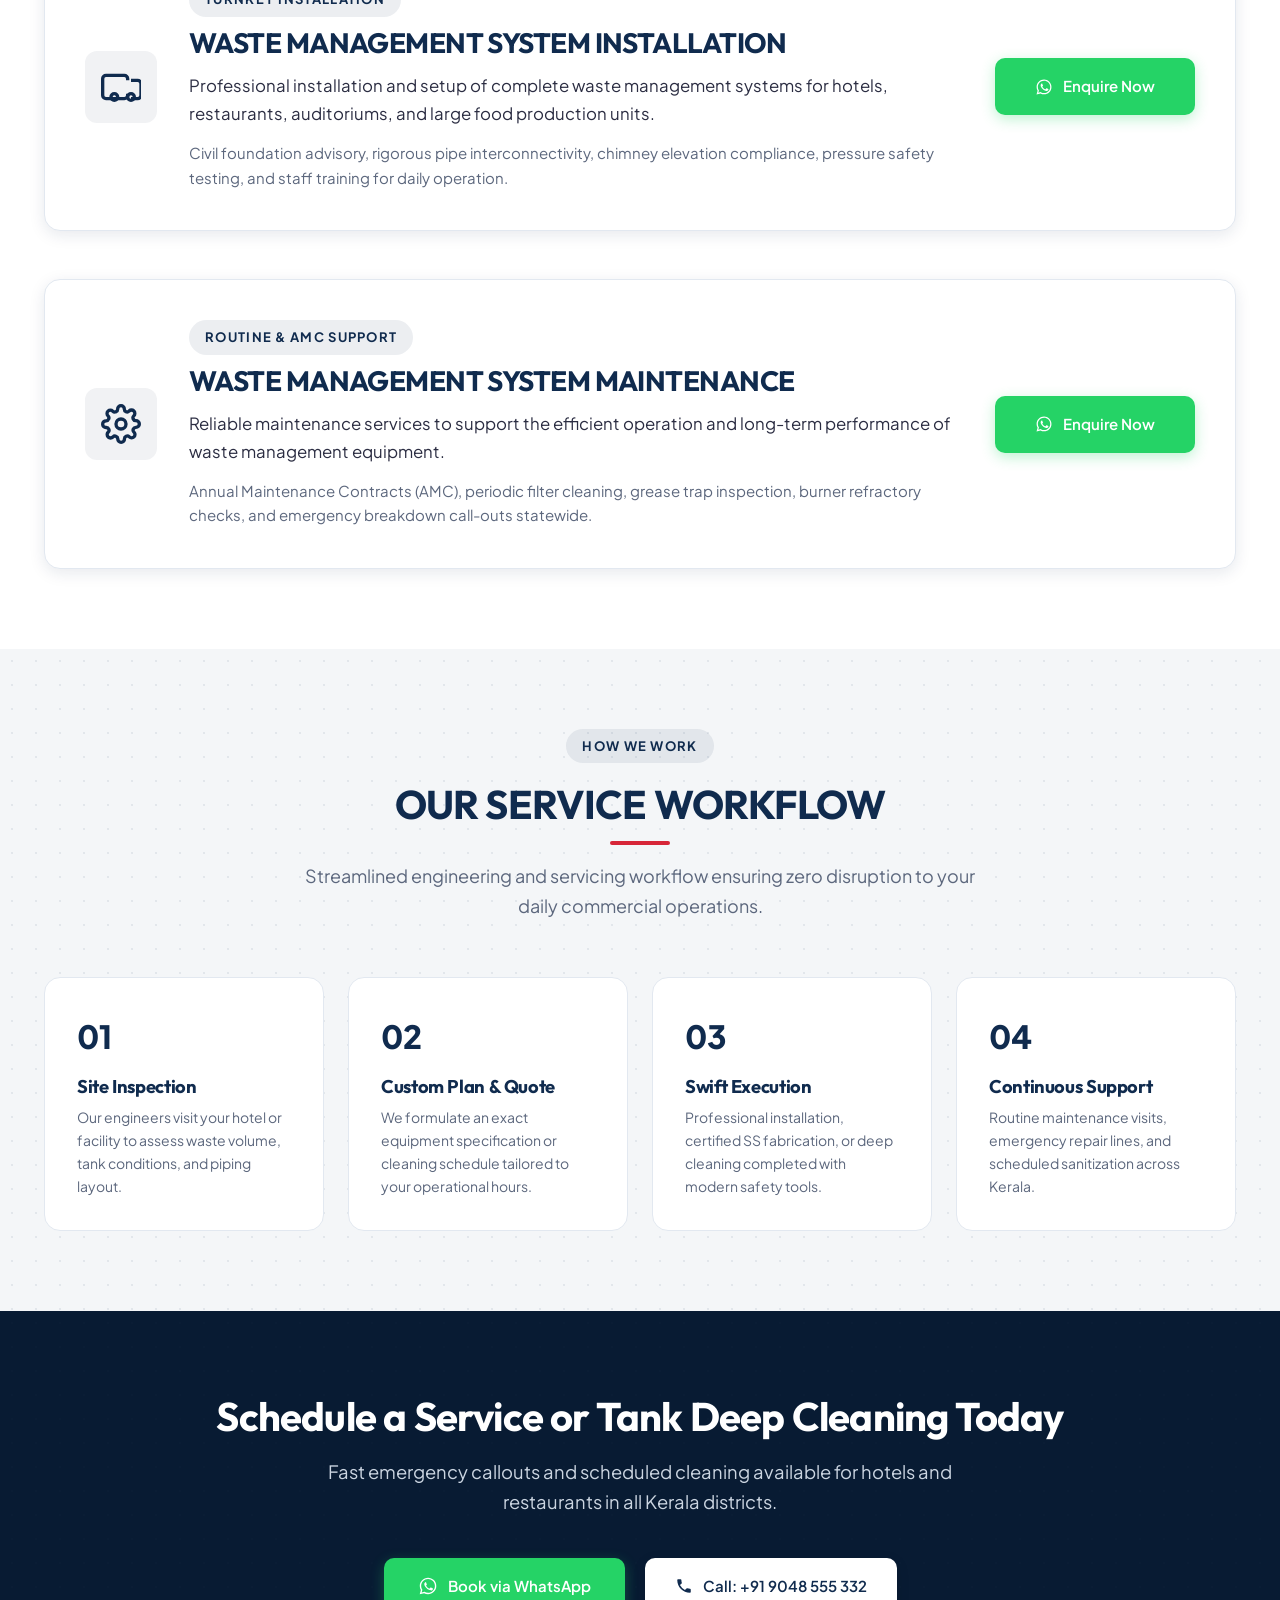
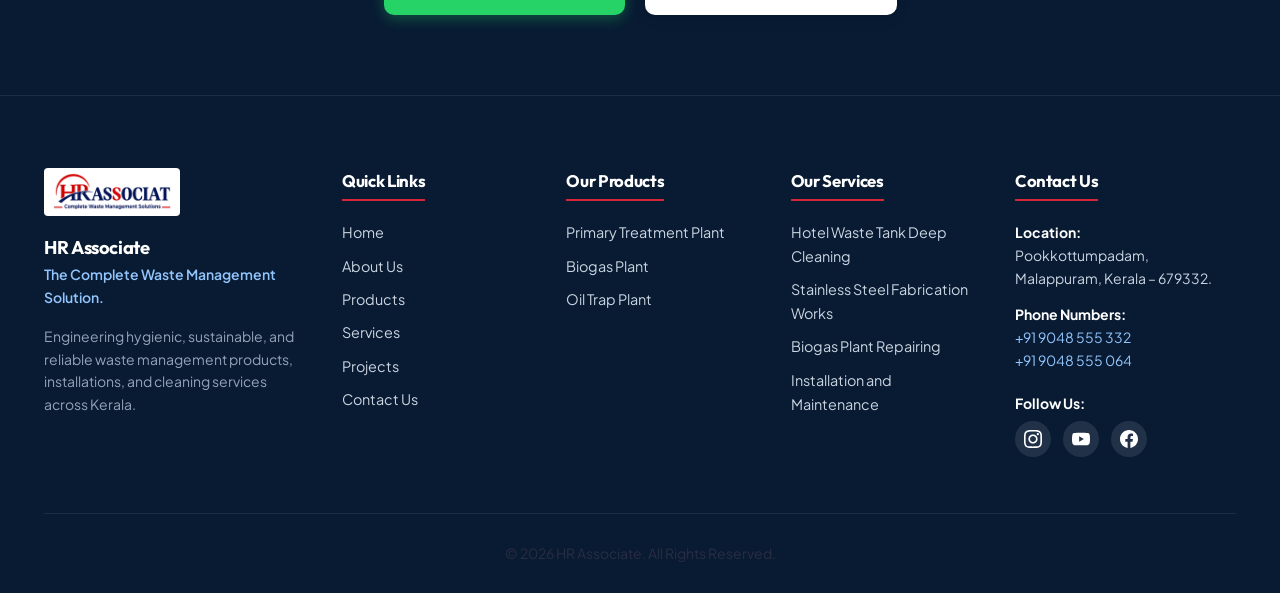
<file: services.html>
<!DOCTYPE html>
<html lang="en">
<head>
  <meta charset="UTF-8">
  <meta name="viewport" content="width=device-width, initial-scale=1.0">
  <title>Services | Waste Tank Cleaning & Fabrication | HR Associate Kerala</title>
  <meta name="description" content="Professional waste management services across Kerala: Hotel waste tank deep cleaning, SS fabrication works, biogas plant repairing, system installation & maintenance.">
  <meta name="keywords" content="Hotel Waste Tank Cleaning Kerala, Stainless Steel Fabrication Kerala, Biogas Plant Repair Kerala, Waste Management System Installation, Waste Management System Maintenance Kerala, Tank Cleaning Malappuram">
  <meta name="author" content="HR Associate">
  <meta name="robots" content="index, follow">
  <link rel="canonical" href="https://hrassociate.in/services.html">

  <!-- Open Graph -->
  <meta property="og:type" content="website">
  <meta property="og:url" content="https://hrassociate.in/services.html">
  <meta property="og:title" content="Services | Hotel Tank Cleaning, SS Fabrication, Repair | HR Associate">
  <meta property="og:description" content="Reliable waste management field services, deep tank sanitization, industrial SS fabrication, and maintenance support across Kerala.">
  <meta property="og:image" content="assets/images/logo.png">

  <!-- Favicon -->
  <link rel="icon" type="image/png" href="assets/images/logo.png">
  <meta name="theme-color" content="#102B4E">

  <!-- Styles -->
  <link rel="stylesheet" href="assets/css/style.css">
</head>
<body>

  <!-- Top Info Bar -->
  <aside class="top-bar" aria-label="Quick contact information">
    <div class="container" style="display:flex; justify-content:space-between; align-items:center; flex-wrap:wrap; gap:0.5rem;">
      <div style="display:flex; align-items:center; gap:1.25rem; flex-wrap:wrap;">
        <span style="display:inline-flex; align-items:center; gap:0.35rem;">
          <svg width="14" height="14" fill="currentColor" viewBox="0 0 24 24"><path d="M12 2C8.13 2 5 5.13 5 9c0 5.25 7 13 7 13s7-7.75 7-13c0-3.87-3.13-7-7-7zm0 9.5c-1.38 0-2.5-1.12-2.5-2.5s1.12-2.5 2.5-2.5 2.5 1.12 2.5 2.5-1.12 2.5-2.5 2.5z"/></svg>
          Pookkottumpadam, Malappuram, Kerala – 679332
        </span>
        <span style="display:inline-flex; align-items:center; gap:0.35rem; background:rgba(255,255,255,0.12); padding:0.15rem 0.5rem; border-radius:4px;">
          <svg width="12" height="12" fill="currentColor" viewBox="0 0 24 24"><path d="M9 16.17L4.83 12l-1.42 1.41L9 19 21 7l-1.41-1.41z"/></svg>
          Service Available Across Kerala
        </span>
      </div>
      <div style="display:flex; align-items:center; gap:1rem;">
        <a href="tel:+919048555332" style="display:inline-flex; align-items:center; gap:0.3rem;">
          <svg width="13" height="13" fill="currentColor" viewBox="0 0 24 24"><path d="M6.62 10.79a15.053 15.053 0 006.59 6.59l2.2-2.2c.27-.27.67-.36 1.02-.24 1.12.37 2.33.57 3.57.57.55 0 1 .45 1 1V20c0 .55-.45 1-1 1-9.39 0-17-7.61-17-17 0-.55.45-1 1-1h3.5c.55 0 1 .45 1 1 0 1.25.2 2.45.57 3.57.11.35.03.74-.25 1.02l-2.2 2.2z"/></svg>
          +91 9048 555 332
        </a>
        <span>|</span>
        <a href="tel:+919048555064" style="display:inline-flex; align-items:center; gap:0.3rem;">
          +91 9048 555 064
        </a>
      </div>
    </div>
  </aside>

  <!-- Sticky Header -->
  <header class="site-header">
    <div class="container" style="display:flex; justify-content:space-between; align-items:center; height:80px;">
      <a href="index.html" class="brand-logo" aria-label="HR Associate Home">
        <img src="assets/images/logo.png" alt="HR Associate - The Complete Waste Management Solution" style="height:52px; width:auto; object-fit:contain;">
      </a>

      <!-- Desktop Navigation -->
      <nav class="desktop-nav" style="display:flex; align-items:center; gap:0.25rem;">
        <a href="index.html" class="nav-link">Home</a>
        <a href="about.html" class="nav-link">About Us</a>
        <a href="products.html" class="nav-link">Products</a>
        <a href="services.html" class="nav-link active">Services</a>
        <a href="projects.html" class="nav-link">Projects</a>
        <a href="contact.html" class="nav-link">Contact Us</a>
      </nav>

      <!-- Desktop CTA Buttons -->
      <div class="header-cta" style="display:flex; align-items:center; gap:0.75rem;">
        <a href="https://api.whatsapp.com/send/?phone=%2B919048555332&text&type=phone_number&app_absent=0" target="_blank" rel="noopener noreferrer" class="btn btn-whatsapp btn-sm">
          <svg width="18" height="18" fill="currentColor" viewBox="0 0 24 24"><path d="M12.04 2C6.58 2 2.13 6.45 2.13 11.91C2.13 13.66 2.59 15.36 3.45 16.86L2.05 22L7.3 20.62C8.75 21.41 10.38 21.83 12.04 21.83C17.5 21.83 21.95 17.38 21.95 11.92C21.95 9.27 20.92 6.78 19.05 4.91C17.18 3.03 14.69 2 12.04 2M12.05 3.67C14.25 3.67 16.31 4.53 17.87 6.09C19.42 7.65 20.28 9.72 20.28 11.92C20.28 16.46 16.58 20.15 12.04 20.15C10.56 20.15 9.11 19.76 7.85 19L7.55 18.83L4.43 19.65L5.26 16.61L5.06 16.29C4.24 14.99 3.8 13.47 3.8 11.91C3.81 7.37 7.5 3.67 12.05 3.67M9.16 7.42C8.98 7.42 8.7 7.49 8.45 7.76C8.21 8.03 7.53 8.66 7.53 9.96C7.53 11.26 8.48 12.51 8.61 12.69C8.75 12.87 10.45 15.5 13.06 16.62C15.22 17.55 15.67 17.37 16.12 17.33C16.58 17.28 17.58 16.73 17.79 16.14C18 15.55 18 15.05 17.93 14.94C17.86 14.83 17.68 14.77 17.41 14.63C17.13 14.5 15.8 13.84 15.55 13.75C15.3 13.66 15.12 13.62 14.94 13.89C14.76 14.16 14.25 14.77 14.09 14.95C13.94 15.13 13.79 15.15 13.51 15.01C13.24 14.88 12.35 14.59 11.3 13.65C10.48 12.92 9.93 12.02 9.77 11.75C9.61 11.48 9.75 11.33 9.89 11.19C10.02 11.06 10.17 10.86 10.31 10.7C10.45 10.54 10.5 10.42 10.59 10.24C10.68 10.06 10.63 9.9 10.56 9.76C10.49 9.62 9.94 8.27 9.72 7.72C9.5 7.19 9.28 7.27 9.16 7.42Z"/></svg>
          <span>WhatsApp Enquiry</span>
        </a>
        <button id="mobile-menu-btn" class="mobile-toggle-btn" aria-label="Open navigation menu" style="display:none; background:transparent; border:none; padding:0.5rem; cursor:pointer;">
          <svg width="28" height="28" viewBox="0 0 24 24" fill="none" stroke="var(--color-dark-blue)" stroke-width="2.2" stroke-linecap="round"><line x1="3" y1="12" x2="21" y2="12"></line><line x1="3" y1="6" x2="21" y2="6"></line><line x1="3" y1="18" x2="21" y2="18"></line></svg>
        </button>
      </div>
    </div>
  </header>

  <!-- Mobile Drawer Overlay & Menu -->
  <div id="mobile-overlay" class="mobile-nav-overlay" aria-hidden="true"></div>
  <aside id="mobile-drawer" class="mobile-nav-drawer" aria-label="Mobile Navigation Drawer">
    <div style="display:flex; justify-content:space-between; align-items:center; padding:1.25rem; border-bottom:1px solid #e2e8f0;">
      <img src="assets/images/logo.png" alt="HR Associate" style="height:40px; width:auto;">
      <button id="mobile-menu-close" aria-label="Close menu" style="background:none; border:none; font-size:1.75rem; color:var(--color-dark-blue); cursor:pointer;">✕</button>
    </div>
    <div style="padding:1.5rem 1.25rem; display:flex; flex-direction:column; gap:0.5rem; flex-grow:1; overflow-y:auto;">
      <a href="index.html" class="nav-link" style="font-size:1.1rem; padding:0.75rem 0;">Home</a>
      <a href="about.html" class="nav-link" style="font-size:1.1rem; padding:0.75rem 0;">About Us</a>
      <a href="products.html" class="nav-link" style="font-size:1.1rem; padding:0.75rem 0;">Products</a>
      <a href="services.html" class="nav-link active" style="font-size:1.1rem; padding:0.75rem 0;">Services</a>
      <a href="projects.html" class="nav-link" style="font-size:1.1rem; padding:0.75rem 0;">Projects</a>
      <a href="contact.html" class="nav-link" style="font-size:1.1rem; padding:0.75rem 0;">Contact Us</a>

      <div style="margin-top:2rem; padding-top:1.5rem; border-top:1px solid #e2e8f0; display:flex; flex-direction:column; gap:0.75rem;">
        <a href="https://api.whatsapp.com/send/?phone=%2B919048555332&text&type=phone_number&app_absent=0" target="_blank" rel="noopener noreferrer" class="btn btn-whatsapp" style="width:100%;">Chat on WhatsApp</a>
        <a href="tel:+919048555332" class="btn btn-primary" style="width:100%;">Call: +91 9048 555 332</a>
        <a href="tel:+919048555064" class="btn btn-secondary" style="width:100%;">Call: +91 9048 555 064</a>
      </div>
    </div>
  </aside>

  <!-- PAGE HEADER -->
  <main>
    <section style="background:linear-gradient(135deg, #081B33 0%, #102B4E 100%); color:#FFFFFF; padding:4.5rem 0 4rem; position:relative;">
      <div class="industrial-pattern-dark" style="position:absolute; inset:0; opacity:0.12; pointer-events:none;"></div>
      <div class="container" style="position:relative; z-index:2; text-align:center;">
        <div class="section-badge section-badge-light">Professional Technical Solutions</div>
        <h1 style="color:#FFFFFF; font-size:clamp(2rem, 3.8vw, 3rem); margin-bottom:1rem;">OUR SERVICES</h1>
        <p style="color:#CBD5E1; font-size:1.15rem; max-width:720px; margin:0 auto;">
          Comprehensive on-site cleaning, industrial fabrication, biogas plant repair, and turnkey maintenance services delivered across Kerala.
        </p>
      </div>
    </section>

    <!-- SERVICES SHOWCASE SECTION -->
    <section class="section-padding bg-white">
      <div class="container">
        <div style="display:flex; flex-direction:column; gap:3rem;">
          
          <!-- SERVICE 1 – HOTEL WASTE TANK DEEP CLEANING SERVICE -->
          <div id="cleaning" class="service-card" style="padding:2.5rem; border:1px solid var(--color-border); box-shadow:var(--shadow-md);">
            <div style="display:grid; grid-template-columns:auto 1fr auto; gap:2rem; align-items:center;" class="hero-grid">
              <!-- Icon -->
              <div class="service-icon-box" style="width:72px; height:72px; margin:0; font-size:2rem;">
                <!-- Water Tank / Cleaning Icon -->
                <svg width="40" height="40" fill="none" stroke="currentColor" stroke-width="2" viewBox="0 0 24 24"><path d="M12 2.69l5.66 5.66a8 8 0 1 1-11.31 0z"></path></svg>
              </div>

              <!-- Content -->
              <div>
                <div class="section-badge" style="margin-bottom:0.5rem;">Sanitation & Hygiene</div>
                <h2 style="font-size:1.75rem; color:var(--color-dark-blue); margin-bottom:0.75rem;">
                  HOTEL WASTE TANK DEEP CLEANING SERVICE
                </h2>
                <p style="font-size:1.05rem; line-height:1.7; color:var(--color-text-body); margin-bottom:0.75rem;">
                  Professional hotel waste tank deep cleaning services to maintain hygiene, cleanliness, and proper waste management.
                </p>
                <p style="font-size:0.9375rem; line-height:1.65; color:var(--color-text-muted); margin:0;">
                  Specialized sludge extraction, high-pressure washing, grease degreasing, and odor neutralization for underground commercial hotel holding tanks, kitchen drainage pits, and multi-chamber separators.
                </p>
              </div>

              <!-- Button -->
              <div style="min-width:200px; text-align:center;">
                <a href="https://api.whatsapp.com/send/?phone=%2B919048555332&text=Hello%20HR%20Associate,%20I%20am%20interested%20in%20your%20Hotel%20Waste%20Tank%20Deep%20Cleaning%20Service.%20Please%20share%20more%20details.&type=phone_number&app_absent=0" target="_blank" rel="noopener noreferrer" class="btn btn-whatsapp" style="width:100%; padding:0.875rem 1.5rem;">
                  <svg width="18" height="18" fill="currentColor" viewBox="0 0 24 24"><path d="M12.04 2C6.58 2 2.13 6.45 2.13 11.91C2.13 13.66 2.59 15.36 3.45 16.86L2.05 22L7.3 20.62C8.75 21.41 10.38 21.83 12.04 21.83C17.5 21.83 21.95 17.38 21.95 11.92C21.95 9.27 20.92 6.78 19.05 4.91C17.18 3.03 14.69 2 12.04 2M12.05 3.67C14.25 3.67 16.31 4.53 17.87 6.09C19.42 7.65 20.28 9.72 20.28 11.92C20.28 16.46 16.58 20.15 12.04 20.15C10.56 20.15 9.11 19.76 7.85 19L7.55 18.83L4.43 19.65L5.26 16.61L5.06 16.29C4.24 14.99 3.8 13.47 3.8 11.91C3.81 7.37 7.5 3.67 12.05 3.67M9.16 7.42C8.98 7.42 8.7 7.49 8.45 7.76C8.21 8.03 7.53 8.66 7.53 9.96C7.53 11.26 8.48 12.51 8.61 12.69C8.75 12.87 10.45 15.5 13.06 16.62C15.22 17.55 15.67 17.37 16.12 17.33C16.58 17.28 17.58 16.73 17.79 16.14C18 15.55 18 15.05 17.93 14.94C17.86 14.83 17.68 14.77 17.41 14.63C17.13 14.5 15.8 13.84 15.55 13.75C15.3 13.66 15.12 13.62 14.94 13.89C14.76 14.16 14.25 14.77 14.09 14.95C13.94 15.13 13.79 15.15 13.51 15.01C13.24 14.88 12.35 14.59 11.3 13.65C10.48 12.92 9.93 12.02 9.77 11.75C9.61 11.48 9.75 11.33 9.89 11.19C10.02 11.06 10.17 10.86 10.31 10.7C10.45 10.54 10.5 10.42 10.59 10.24C10.68 10.06 10.63 9.9 10.56 9.76C10.49 9.62 9.94 8.27 9.72 7.72C9.5 7.19 9.28 7.27 9.16 7.42Z"/></svg>
                  <span>Enquire Now</span>
                </a>
              </div>
            </div>
          </div>

          <!-- SERVICE 2 – STAINLESS STEEL FABRICATION WORKS -->
          <div id="fabrication" class="service-card" style="padding:2.5rem; border:1px solid var(--color-border); box-shadow:var(--shadow-md);">
            <div style="display:grid; grid-template-columns:auto 1fr auto; gap:2rem; align-items:center;" class="hero-grid">
              <!-- Icon -->
              <div class="service-icon-box" style="width:72px; height:72px; margin:0; font-size:2rem;">
                <!-- Welding / Industrial Fabrication Icon -->
                <svg width="40" height="40" fill="none" stroke="currentColor" stroke-width="2" viewBox="0 0 24 24"><rect x="3" y="3" width="18" height="18" rx="2" ry="2"></rect><line x1="3" y1="9" x2="21" y2="9"></line><line x1="9" y1="21" x2="9" y2="9"></line></svg>
              </div>

              <!-- Content -->
              <div>
                <div class="section-badge" style="margin-bottom:0.5rem;">Custom SS Engineering</div>
                <h2 style="font-size:1.75rem; color:var(--color-dark-blue); margin-bottom:0.75rem;">
                  STAINLESS STEEL FABRICATION WORKS
                </h2>
                <p style="font-size:1.05rem; line-height:1.7; color:var(--color-text-body); margin-bottom:0.75rem;">
                  Professional stainless steel fabrication and customized industrial fabrication solutions for commercial and industrial requirements.
                </p>
                <p style="font-size:0.9375rem; line-height:1.65; color:var(--color-text-muted); margin:0;">
                  Custom manufacturing of food-grade 304/316 SS grease traps, kitchen drainage channels, ventilation ducts, industrial piping, and corrosion-proof tank frameworks designed to strict hygiene specifications.
                </p>
              </div>

              <!-- Button -->
              <div style="min-width:200px; text-align:center;">
                <a href="https://api.whatsapp.com/send/?phone=%2B919048555332&text=Hello%20HR%20Associate,%20I%20am%20interested%20in%20your%20Stainless%20Steel%20Fabrication%20Works.%20Please%20share%20more%20details.&type=phone_number&app_absent=0" target="_blank" rel="noopener noreferrer" class="btn btn-whatsapp" style="width:100%; padding:0.875rem 1.5rem;">
                  <svg width="18" height="18" fill="currentColor" viewBox="0 0 24 24"><path d="M12.04 2C6.58 2 2.13 6.45 2.13 11.91C2.13 13.66 2.59 15.36 3.45 16.86L2.05 22L7.3 20.62C8.75 21.41 10.38 21.83 12.04 21.83C17.5 21.83 21.95 17.38 21.95 11.92C21.95 9.27 20.92 6.78 19.05 4.91C17.18 3.03 14.69 2 12.04 2M12.05 3.67C14.25 3.67 16.31 4.53 17.87 6.09C19.42 7.65 20.28 9.72 20.28 11.92C20.28 16.46 16.58 20.15 12.04 20.15C10.56 20.15 9.11 19.76 7.85 19L7.55 18.83L4.43 19.65L5.26 16.61L5.06 16.29C4.24 14.99 3.8 13.47 3.8 11.91C3.81 7.37 7.5 3.67 12.05 3.67M9.16 7.42C8.98 7.42 8.7 7.49 8.45 7.76C8.21 8.03 7.53 8.66 7.53 9.96C7.53 11.26 8.48 12.51 8.61 12.69C8.75 12.87 10.45 15.5 13.06 16.62C15.22 17.55 15.67 17.37 16.12 17.33C16.58 17.28 17.58 16.73 17.79 16.14C18 15.55 18 15.05 17.93 14.94C17.86 14.83 17.68 14.77 17.41 14.63C17.13 14.5 15.8 13.84 15.55 13.75C15.3 13.66 15.12 13.62 14.94 13.89C14.76 14.16 14.25 14.77 14.09 14.95C13.94 15.13 13.79 15.15 13.51 15.01C13.24 14.88 12.35 14.59 11.3 13.65C10.48 12.92 9.93 12.02 9.77 11.75C9.61 11.48 9.75 11.33 9.89 11.19C10.02 11.06 10.17 10.86 10.31 10.7C10.45 10.54 10.5 10.42 10.59 10.24C10.68 10.06 10.63 9.9 10.56 9.76C10.49 9.62 9.94 8.27 9.72 7.72C9.5 7.19 9.28 7.27 9.16 7.42Z"/></svg>
                  <span>Enquire Now</span>
                </a>
              </div>
            </div>
          </div>

          <!-- SERVICE 3 – BIOGAS PLANT REPAIRING WORK -->
          <div id="repairing" class="service-card" style="padding:2.5rem; border:1px solid var(--color-border); box-shadow:var(--shadow-md);">
            <div style="display:grid; grid-template-columns:auto 1fr auto; gap:2rem; align-items:center;" class="hero-grid">
              <!-- Icon -->
              <div class="service-icon-box" style="width:72px; height:72px; margin:0; font-size:2rem;">
                <!-- Biogas / Maintenance Icon -->
                <svg width="40" height="40" fill="none" stroke="currentColor" stroke-width="2" viewBox="0 0 24 24"><path d="M14.7 6.3a1 1 0 0 0 0 1.4l1.6 1.6a1 1 0 0 0 1.4 0l3.77-3.77a6 6 0 0 1-7.94 7.94l-6.91 6.91a2.12 2.12 0 0 1-3-3l6.91-6.91a6 6 0 0 1 7.94-7.94l-3.76 3.76z"></path></svg>
              </div>

              <!-- Content -->
              <div>
                <div class="section-badge" style="margin-bottom:0.5rem;">Digester Restoration</div>
                <h2 style="font-size:1.75rem; color:var(--color-dark-blue); margin-bottom:0.75rem;">
                  BIOGAS PLANT REPAIRING WORK
                </h2>
                <p style="font-size:1.05rem; line-height:1.7; color:var(--color-text-body); margin-bottom:0.75rem;">
                  Reliable biogas plant repair, troubleshooting, servicing, and maintenance solutions to ensure efficient operation.
                </p>
                <p style="font-size:0.9375rem; line-height:1.65; color:var(--color-text-muted); margin:0;">
                  Diagnosing low gas production, correcting anaerobic digestion pH imbalances, gas leak sealing, water trap replacement, desilting old digester chambers, and burner valve overhauls.
                </p>
              </div>

              <!-- Button -->
              <div style="min-width:200px; text-align:center;">
                <a href="https://api.whatsapp.com/send/?phone=%2B919048555332&text=Hello%20HR%20Associate,%20I%20am%20interested%20in%20your%20Biogas%20Plant%20Repairing%20Work.%20Please%20share%20more%20details.&type=phone_number&app_absent=0" target="_blank" rel="noopener noreferrer" class="btn btn-whatsapp" style="width:100%; padding:0.875rem 1.5rem;">
                  <svg width="18" height="18" fill="currentColor" viewBox="0 0 24 24"><path d="M12.04 2C6.58 2 2.13 6.45 2.13 11.91C2.13 13.66 2.59 15.36 3.45 16.86L2.05 22L7.3 20.62C8.75 21.41 10.38 21.83 12.04 21.83C17.5 21.83 21.95 17.38 21.95 11.92C21.95 9.27 20.92 6.78 19.05 4.91C17.18 3.03 14.69 2 12.04 2M12.05 3.67C14.25 3.67 16.31 4.53 17.87 6.09C19.42 7.65 20.28 9.72 20.28 11.92C20.28 16.46 16.58 20.15 12.04 20.15C10.56 20.15 9.11 19.76 7.85 19L7.55 18.83L4.43 19.65L5.26 16.61L5.06 16.29C4.24 14.99 3.8 13.47 3.8 11.91C3.81 7.37 7.5 3.67 12.05 3.67M9.16 7.42C8.98 7.42 8.7 7.49 8.45 7.76C8.21 8.03 7.53 8.66 7.53 9.96C7.53 11.26 8.48 12.51 8.61 12.69C8.75 12.87 10.45 15.5 13.06 16.62C15.22 17.55 15.67 17.37 16.12 17.33C16.58 17.28 17.58 16.73 17.79 16.14C18 15.55 18 15.05 17.93 14.94C17.86 14.83 17.68 14.77 17.41 14.63C17.13 14.5 15.8 13.84 15.55 13.75C15.3 13.66 15.12 13.62 14.94 13.89C14.76 14.16 14.25 14.77 14.09 14.95C13.94 15.13 13.79 15.15 13.51 15.01C13.24 14.88 12.35 14.59 11.3 13.65C10.48 12.92 9.93 12.02 9.77 11.75C9.61 11.48 9.75 11.33 9.89 11.19C10.02 11.06 10.17 10.86 10.31 10.7C10.45 10.54 10.5 10.42 10.59 10.24C10.68 10.06 10.63 9.9 10.56 9.76C10.49 9.62 9.94 8.27 9.72 7.72C9.5 7.19 9.28 7.27 9.16 7.42Z"/></svg>
                  <span>Enquire Now</span>
                </a>
              </div>
            </div>
          </div>

          <!-- SERVICE 4 – WASTE MANAGEMENT SYSTEM INSTALLATION -->
          <div id="installation" class="service-card" style="padding:2.5rem; border:1px solid var(--color-border); box-shadow:var(--shadow-md);">
            <div style="display:grid; grid-template-columns:auto 1fr auto; gap:2rem; align-items:center;" class="hero-grid">
              <!-- Icon -->
              <div class="service-icon-box" style="width:72px; height:72px; margin:0; font-size:2rem;">
                <!-- Industrial Installation Icon -->
                <svg width="40" height="40" fill="none" stroke="currentColor" stroke-width="2" viewBox="0 0 24 24"><path d="M16 16v1a2 2 0 0 1-2 2H3a2 2 0 0 1-2-2V7a2 2 0 0 1 2-2h11a2 2 0 0 1 2 2v1"></path><path d="M18 8h4a2 2 0 0 1 2 2v7a2 2 0 0 1-2 2h-4"></path><circle cx="8" cy="18" r="2"></circle><circle cx="18" cy="18" r="2"></circle></svg>
              </div>

              <!-- Content -->
              <div>
                <div class="section-badge" style="margin-bottom:0.5rem;">Turnkey Installation</div>
                <h2 style="font-size:1.75rem; color:var(--color-dark-blue); margin-bottom:0.75rem;">
                  WASTE MANAGEMENT SYSTEM INSTALLATION
                </h2>
                <p style="font-size:1.05rem; line-height:1.7; color:var(--color-text-body); margin-bottom:0.75rem;">
                  Professional installation and setup of complete waste management systems for hotels, restaurants, auditoriums, and large food production units.
                </p>
                <p style="font-size:0.9375rem; line-height:1.65; color:var(--color-text-muted); margin:0;">
                  Civil foundation advisory, rigorous pipe interconnectivity, chimney elevation compliance, pressure safety testing, and staff training for daily operation.
                </p>
              </div>

              <!-- Button -->
              <div style="min-width:200px; text-align:center;">
                <a href="https://api.whatsapp.com/send/?phone=%2B919048555332&text=Hello%20HR%20Associate,%20I%20am%20interested%20in%20your%20Waste%20Management%20System%20Installation.%20Please%20share%20more%20details.&type=phone_number&app_absent=0" target="_blank" rel="noopener noreferrer" class="btn btn-whatsapp" style="width:100%; padding:0.875rem 1.5rem;">
                  <svg width="18" height="18" fill="currentColor" viewBox="0 0 24 24"><path d="M12.04 2C6.58 2 2.13 6.45 2.13 11.91C2.13 13.66 2.59 15.36 3.45 16.86L2.05 22L7.3 20.62C8.75 21.41 10.38 21.83 12.04 21.83C17.5 21.83 21.95 17.38 21.95 11.92C21.95 9.27 20.92 6.78 19.05 4.91C17.18 3.03 14.69 2 12.04 2M12.05 3.67C14.25 3.67 16.31 4.53 17.87 6.09C19.42 7.65 20.28 9.72 20.28 11.92C20.28 16.46 16.58 20.15 12.04 20.15C10.56 20.15 9.11 19.76 7.85 19L7.55 18.83L4.43 19.65L5.26 16.61L5.06 16.29C4.24 14.99 3.8 13.47 3.8 11.91C3.81 7.37 7.5 3.67 12.05 3.67M9.16 7.42C8.98 7.42 8.7 7.49 8.45 7.76C8.21 8.03 7.53 8.66 7.53 9.96C7.53 11.26 8.48 12.51 8.61 12.69C8.75 12.87 10.45 15.5 13.06 16.62C15.22 17.55 15.67 17.37 16.12 17.33C16.58 17.28 17.58 16.73 17.79 16.14C18 15.55 18 15.05 17.93 14.94C17.86 14.83 17.68 14.77 17.41 14.63C17.13 14.5 15.8 13.84 15.55 13.75C15.3 13.66 15.12 13.62 14.94 13.89C14.76 14.16 14.25 14.77 14.09 14.95C13.94 15.13 13.79 15.15 13.51 15.01C13.24 14.88 12.35 14.59 11.3 13.65C10.48 12.92 9.93 12.02 9.77 11.75C9.61 11.48 9.75 11.33 9.89 11.19C10.02 11.06 10.17 10.86 10.31 10.7C10.45 10.54 10.5 10.42 10.59 10.24C10.68 10.06 10.63 9.9 10.56 9.76C10.49 9.62 9.94 8.27 9.72 7.72C9.5 7.19 9.28 7.27 9.16 7.42Z"/></svg>
                  <span>Enquire Now</span>
                </a>
              </div>
            </div>
          </div>

          <!-- SERVICE 5 – WASTE MANAGEMENT SYSTEM MAINTENANCE -->
          <div id="maintenance" class="service-card" style="padding:2.5rem; border:1px solid var(--color-border); box-shadow:var(--shadow-md);">
            <div style="display:grid; grid-template-columns:auto 1fr auto; gap:2rem; align-items:center;" class="hero-grid">
              <!-- Icon -->
              <div class="service-icon-box" style="width:72px; height:72px; margin:0; font-size:2rem;">
                <!-- Tools / Settings Icon -->
                <svg width="40" height="40" fill="none" stroke="currentColor" stroke-width="2" viewBox="0 0 24 24"><circle cx="12" cy="12" r="3"></circle><path d="M19.4 15a1.65 1.65 0 0 0 .33 1.82l.06.06a2 2 0 0 1 0 2.83 2 2 0 0 1-2.83 0l-.06-.06a1.65 1.65 0 0 0-1.82-.33 1.65 1.65 0 0 0-1 1.51V21a2 2 0 0 1-2 2 2 2 0 0 1-2-2v-.09A1.65 1.65 0 0 0 9 19.4a1.65 1.65 0 0 0-1.82.33l-.06.06a2 2 0 0 1-2.83 0 2 2 0 0 1 0-2.83l.06-.06a1.65 1.65 0 0 0 .33-1.82 1.65 1.65 0 0 0-1.51-1H3a2 2 0 0 1-2-2 2 2 0 0 1 2-2h.09A1.65 1.65 0 0 0 4.6 9a1.65 1.65 0 0 0-.33-1.82l-.06-.06a2 2 0 0 1 0-2.83 2 2 0 0 1 2.83 0l.06.06a1.65 1.65 0 0 0 1.82.33H9a1.65 1.65 0 0 0 1-1.51V3a2 2 0 0 1 2-2 2 2 0 0 1 2 2v.09a1.65 1.65 0 0 0 1 1.51 1.65 1.65 0 0 0 1.82-.33l.06-.06a2 2 0 0 1 2.83 0 2 2 0 0 1 0 2.83l-.06.06a1.65 1.65 0 0 0-.33 1.82V9a1.65 1.65 0 0 0 1.51 1H21a2 2 0 0 1 2 2 2 2 0 0 1-2 2h-.09a1.65 1.65 0 0 0-1.51 1z"></path></svg>
              </div>

              <!-- Content -->
              <div>
                <div class="section-badge" style="margin-bottom:0.5rem;">Routine & AMC Support</div>
                <h2 style="font-size:1.75rem; color:var(--color-dark-blue); margin-bottom:0.75rem;">
                  WASTE MANAGEMENT SYSTEM MAINTENANCE
                </h2>
                <p style="font-size:1.05rem; line-height:1.7; color:var(--color-text-body); margin-bottom:0.75rem;">
                  Reliable maintenance services to support the efficient operation and long-term performance of waste management equipment.
                </p>
                <p style="font-size:0.9375rem; line-height:1.65; color:var(--color-text-muted); margin:0;">
                  Annual Maintenance Contracts (AMC), periodic filter cleaning, grease trap inspection, burner refractory checks, and emergency breakdown call-outs statewide.
                </p>
              </div>

              <!-- Button -->
              <div style="min-width:200px; text-align:center;">
                <a href="https://api.whatsapp.com/send/?phone=%2B919048555332&text=Hello%20HR%20Associate,%20I%20am%20interested%20in%20your%20Waste%20Management%20System%20Maintenance.%20Please%20share%20more%20details.&type=phone_number&app_absent=0" target="_blank" rel="noopener noreferrer" class="btn btn-whatsapp" style="width:100%; padding:0.875rem 1.5rem;">
                  <svg width="18" height="18" fill="currentColor" viewBox="0 0 24 24"><path d="M12.04 2C6.58 2 2.13 6.45 2.13 11.91C2.13 13.66 2.59 15.36 3.45 16.86L2.05 22L7.3 20.62C8.75 21.41 10.38 21.83 12.04 21.83C17.5 21.83 21.95 17.38 21.95 11.92C21.95 9.27 20.92 6.78 19.05 4.91C17.18 3.03 14.69 2 12.04 2M12.05 3.67C14.25 3.67 16.31 4.53 17.87 6.09C19.42 7.65 20.28 9.72 20.28 11.92C20.28 16.46 16.58 20.15 12.04 20.15C10.56 20.15 9.11 19.76 7.85 19L7.55 18.83L4.43 19.65L5.26 16.61L5.06 16.29C4.24 14.99 3.8 13.47 3.8 11.91C3.81 7.37 7.5 3.67 12.05 3.67M9.16 7.42C8.98 7.42 8.7 7.49 8.45 7.76C8.21 8.03 7.53 8.66 7.53 9.96C7.53 11.26 8.48 12.51 8.61 12.69C8.75 12.87 10.45 15.5 13.06 16.62C15.22 17.55 15.67 17.37 16.12 17.33C16.58 17.28 17.58 16.73 17.79 16.14C18 15.55 18 15.05 17.93 14.94C17.86 14.83 17.68 14.77 17.41 14.63C17.13 14.5 15.8 13.84 15.55 13.75C15.3 13.66 15.12 13.62 14.94 13.89C14.76 14.16 14.25 14.77 14.09 14.95C13.94 15.13 13.79 15.15 13.51 15.01C13.24 14.88 12.35 14.59 11.3 13.65C10.48 12.92 9.93 12.02 9.77 11.75C9.61 11.48 9.75 11.33 9.89 11.19C10.02 11.06 10.17 10.86 10.31 10.7C10.45 10.54 10.5 10.42 10.59 10.24C10.68 10.06 10.63 9.9 10.56 9.76C10.49 9.62 9.94 8.27 9.72 7.72C9.5 7.19 9.28 7.27 9.16 7.42Z"/></svg>
                  <span>Enquire Now</span>
                </a>
              </div>
            </div>
          </div>

        </div>
      </div>
    </section>

    <!-- SERVICE PROCESS SECTION -->
    <section class="section-padding bg-light-grey industrial-pattern">
      <div class="container">
        <div style="text-align:center; margin-bottom:3.5rem;">
          <div class="section-badge">How We Work</div>
          <h2 class="section-title section-title-center section-title-underlined">OUR SERVICE WORKFLOW</h2>
          <p class="section-subtitle" style="margin:0 auto;">
            Streamlined engineering and servicing workflow ensuring zero disruption to your daily commercial operations.
          </p>
        </div>

        <div class="grid-4">
          <div class="highlight-card" style="background:#FFF;">
            <div style="font-size:2rem; font-weight:800; color:var(--color-dark-blue); margin-bottom:0.75rem;">01</div>
            <h4 style="font-size:1.15rem; margin-bottom:0.5rem;">Site Inspection</h4>
            <p style="font-size:0.875rem; color:var(--color-text-muted); margin:0;">
              Our engineers visit your hotel or facility to assess waste volume, tank conditions, and piping layout.
            </p>
          </div>
          <div class="highlight-card" style="background:#FFF;">
            <div style="font-size:2rem; font-weight:800; color:var(--color-dark-blue); margin-bottom:0.75rem;">02</div>
            <h4 style="font-size:1.15rem; margin-bottom:0.5rem;">Custom Plan & Quote</h4>
            <p style="font-size:0.875rem; color:var(--color-text-muted); margin:0;">
              We formulate an exact equipment specification or cleaning schedule tailored to your operational hours.
            </p>
          </div>
          <div class="highlight-card" style="background:#FFF;">
            <div style="font-size:2rem; font-weight:800; color:var(--color-dark-blue); margin-bottom:0.75rem;">03</div>
            <h4 style="font-size:1.15rem; margin-bottom:0.5rem;">Swift Execution</h4>
            <p style="font-size:0.875rem; color:var(--color-text-muted); margin:0;">
              Professional installation, certified SS fabrication, or deep cleaning completed with modern safety tools.
            </p>
          </div>
          <div class="highlight-card" style="background:#FFF;">
            <div style="font-size:2rem; font-weight:800; color:var(--color-dark-blue); margin-bottom:0.75rem;">04</div>
            <h4 style="font-size:1.15rem; margin-bottom:0.5rem;">Continuous Support</h4>
            <p style="font-size:0.875rem; color:var(--color-text-muted); margin:0;">
              Routine maintenance visits, emergency repair lines, and scheduled sanitization across Kerala.
            </p>
          </div>
        </div>
      </div>
    </section>

    <!-- BOTTOM CTA -->
    <section class="section-padding bg-deep-navy" style="color:#FFFFFF; position:relative; overflow:hidden;">
      <div class="industrial-pattern-dark" style="position:absolute; inset:0; opacity:0.1; pointer-events:none;"></div>
      <div class="container" style="position:relative; z-index:2; text-align:center;">
        <h2 style="color:#FFFFFF; font-size:clamp(1.85rem, 3.2vw, 2.5rem); margin-bottom:1rem;">
          Schedule a Service or Tank Deep Cleaning Today
        </h2>
        <p style="font-size:1.15rem; color:#CBD5E1; max-width:650px; margin:0 auto 2.5rem;">
          Fast emergency callouts and scheduled cleaning available for hotels and restaurants in all Kerala districts.
        </p>

        <div style="display:flex; justify-content:center; align-items:center; gap:1.25rem; flex-wrap:wrap;">
          <a href="https://api.whatsapp.com/send/?phone=%2B919048555332&text=Hello%20HR%20Associate,%20I%20would%20like%20to%20book%20a%20service%20for%20my%20establishment.&type=phone_number&app_absent=0" target="_blank" rel="noopener noreferrer" class="btn btn-whatsapp" style="padding:0.9rem 2rem;">
            <svg width="20" height="20" fill="currentColor" viewBox="0 0 24 24"><path d="M12.04 2C6.58 2 2.13 6.45 2.13 11.91C2.13 13.66 2.59 15.36 3.45 16.86L2.05 22L7.3 20.62C8.75 21.41 10.38 21.83 12.04 21.83C17.5 21.83 21.95 17.38 21.95 11.92C21.95 9.27 20.92 6.78 19.05 4.91C17.18 3.03 14.69 2 12.04 2M12.05 3.67C14.25 3.67 16.31 4.53 17.87 6.09C19.42 7.65 20.28 9.72 20.28 11.92C20.28 16.46 16.58 20.15 12.04 20.15C10.56 20.15 9.11 19.76 7.85 19L7.55 18.83L4.43 19.65L5.26 16.61L5.06 16.29C4.24 14.99 3.8 13.47 3.8 11.91C3.81 7.37 7.5 3.67 12.05 3.67M9.16 7.42C8.98 7.42 8.7 7.49 8.45 7.76C8.21 8.03 7.53 8.66 7.53 9.96C7.53 11.26 8.48 12.51 8.61 12.69C8.75 12.87 10.45 15.5 13.06 16.62C15.22 17.55 15.67 17.37 16.12 17.33C16.58 17.28 17.58 16.73 17.79 16.14C18 15.55 18 15.05 17.93 14.94C17.86 14.83 17.68 14.77 17.41 14.63C17.13 14.5 15.8 13.84 15.55 13.75C15.3 13.66 15.12 13.62 14.94 13.89C14.76 14.16 14.25 14.77 14.09 14.95C13.94 15.13 13.79 15.15 13.51 15.01C13.24 14.88 12.35 14.59 11.3 13.65C10.48 12.92 9.93 12.02 9.77 11.75C9.61 11.48 9.75 11.33 9.89 11.19C10.02 11.06 10.17 10.86 10.31 10.7C10.45 10.54 10.5 10.42 10.59 10.24C10.68 10.06 10.63 9.9 10.56 9.76C10.49 9.62 9.94 8.27 9.72 7.72C9.5 7.19 9.28 7.27 9.16 7.42Z"/></svg>
            <span>Book via WhatsApp</span>
          </a>
          <a href="tel:+919048555332" class="btn btn-white">
            <svg width="18" height="18" fill="currentColor" viewBox="0 0 24 24"><path d="M6.62 10.79a15.053 15.053 0 006.59 6.59l2.2-2.2c.27-.27.67-.36 1.02-.24 1.12.37 2.33.57 3.57.57.55 0 1 .45 1 1V20c0 .55-.45 1-1 1-9.39 0-17-7.61-17-17 0-.55.45-1 1-1h3.5c.55 0 1 .45 1 1 0 1.25.2 2.45.57 3.57.11.35.03.74-.25 1.02l-2.2 2.2z"/></svg>
            <span>Call: +91 9048 555 332</span>
          </a>
        </div>
      </div>
    </section>
  </main>

  <!-- FOOTER -->
  <footer class="bg-deep-navy" style="color:#FFFFFF; padding-top:4.5rem; border-top:1px solid rgba(255,255,255,0.08);">
    <div class="container">
      <div style="display:grid; grid-template-columns:1.4fr 1fr 1fr 1fr 1.2fr; gap:2.5rem; margin-bottom:3.5rem;" class="footer-grid">
        <div>
          <img src="assets/images/logo.png" alt="HR Associate Logo" style="height:48px; width:auto; background:white; padding:4px 8px; border-radius:4px; margin-bottom:1.25rem;">
          <h4 style="color:#FFFFFF; font-size:1.15rem; margin-bottom:0.25rem;">HR Associate</h4>
          <p style="color:#93C5FD; font-size:0.875rem; font-weight:600; margin-bottom:1rem;">
            The Complete Waste Management Solution.
          </p>
          <p style="color:#94A3B8; font-size:0.875rem; line-height:1.6;">
            Engineering hygienic, sustainable, and reliable waste management products, installations, and cleaning services across Kerala.
          </p>
        </div>

        <div>
          <h4 style="color:#FFFFFF; font-size:1.05rem; margin-bottom:1.25rem; position:relative; padding-bottom:0.5rem; border-bottom:2px solid var(--color-primary-red); display:inline-block;">
            Quick Links
          </h4>
          <ul style="display:flex; flex-direction:column; gap:0.6rem; font-size:0.9rem; color:#CBD5E1;">
            <li><a href="index.html" style="color:#CBD5E1;">Home</a></li>
            <li><a href="about.html" style="color:#CBD5E1;">About Us</a></li>
            <li><a href="products.html" style="color:#CBD5E1;">Products</a></li>
            <li><a href="services.html" style="color:#CBD5E1;">Services</a></li>
            <li><a href="projects.html" style="color:#CBD5E1;">Projects</a></li>
            <li><a href="contact.html" style="color:#CBD5E1;">Contact Us</a></li>
          </ul>
        </div>

        <div>
          <h4 style="color:#FFFFFF; font-size:1.05rem; margin-bottom:1.25rem; position:relative; padding-bottom:0.5rem; border-bottom:2px solid var(--color-primary-red); display:inline-block;">
            Our Products
          </h4>
          <ul style="display:flex; flex-direction:column; gap:0.6rem; font-size:0.9rem; color:#CBD5E1;">
            <li><a href="products.html#ptp" style="color:#CBD5E1;">Primary Treatment Plant</a></li>
            <li><a href="products.html#biogas" style="color:#CBD5E1;">Biogas Plant</a></li>
            <li><a href="products.html#oil-trap" style="color:#CBD5E1;">Oil Trap Plant</a></li>
          </ul>
        </div>

        <div>
          <h4 style="color:#FFFFFF; font-size:1.05rem; margin-bottom:1.25rem; position:relative; padding-bottom:0.5rem; border-bottom:2px solid var(--color-primary-red); display:inline-block;">
            Our Services
          </h4>
          <ul style="display:flex; flex-direction:column; gap:0.6rem; font-size:0.9rem; color:#CBD5E1;">
            <li><a href="services.html#cleaning" style="color:#CBD5E1;">Hotel Waste Tank Deep Cleaning</a></li>
            <li><a href="services.html#fabrication" style="color:#CBD5E1;">Stainless Steel Fabrication Works</a></li>
            <li><a href="services.html#repairing" style="color:#CBD5E1;">Biogas Plant Repairing</a></li>
            <li><a href="services.html#installation" style="color:#CBD5E1;">Installation and Maintenance</a></li>
          </ul>
        </div>

        <div>
          <h4 style="color:#FFFFFF; font-size:1.05rem; margin-bottom:1.25rem; position:relative; padding-bottom:0.5rem; border-bottom:2px solid var(--color-primary-red); display:inline-block;">
            Contact Us
          </h4>
          <div style="font-size:0.875rem; color:#CBD5E1; display:flex; flex-direction:column; gap:0.75rem;">
            <div>
              <strong style="color:#FFF; display:block;">Location:</strong>
              Pookkottumpadam, Malappuram, Kerala – 679332.
            </div>
            <div>
              <strong style="color:#FFF; display:block;">Phone Numbers:</strong>
              <a href="tel:+919048555332" style="color:#93C5FD; display:block;">+91 9048 555 332</a>
              <a href="tel:+919048555064" style="color:#93C5FD; display:block;">+91 9048 555 064</a>
            </div>
            <div style="margin-top:0.5rem;">
              <strong style="color:#FFF; display:block; margin-bottom:0.4rem;">Follow Us:</strong>
              <div style="display:flex; gap:0.75rem; align-items:center;">
                <a href="https://www.instagram.com/hr.associat?utm_source=ig_web_button_share_sheet&mdxt=ZDNlZDc0MzIxNw==" target="_blank" rel="noopener noreferrer" aria-label="Instagram" style="width:36px; height:36px; border-radius:50%; background:rgba(255,255,255,0.1); display:flex; align-items:center; justify-content:center; color:#FFFFFF;">
                  <svg width="18" height="18" fill="currentColor" viewBox="0 0 24 24"><path d="M12 2.163c3.204 0 3.584.012 4.85.07 3.252.148 4.771 1.691 4.919 4.919.058 1.265.069 1.645.069 4.849 0 3.205-.012 3.584-.069 4.849-.149 3.225-1.664 4.771-4.919 4.919-1.266.058-1.644.07-4.85.07-3.204 0-3.584-.012-4.849-.07-3.26-.149-4.771-1.699-4.919-4.92-.058-1.265-.07-1.644-.07-4.849 0-3.204.013-3.583.07-4.849.149-3.227 1.664-4.771 4.919-4.919 1.266-.057 1.645-.069 4.849-.069zm0-2.163c-3.259 0-3.667.014-4.947.072-4.358.2-6.78 2.618-6.98 6.98-.059 1.281-.073 1.689-.073 4.948 0 3.259.014 3.668.072 4.948.2 4.358 2.618 6.78 6.98 6.98 1.281.058 1.689.072 4.948.072 3.259 0 3.668-.014 4.948-.072 4.354-.2 6.782-2.618 6.979-6.98.059-1.28.073-1.689.073-4.948 0-3.259-.014-3.667-.072-4.947-.196-4.354-2.617-6.78-6.979-6.98-1.281-.059-1.69-.073-4.949-.073zm0 5.838c-3.403 0-6.162 2.759-6.162 6.162s2.759 6.163 6.162 6.163 6.162-2.759 6.162-6.163c0-3.403-2.759-6.162-6.162-6.162zm0 10.162c-2.209 0-4-1.79-4-4 0-2.209 1.791-4 4-4s4 1.791 4 4c0 2.21-1.791 4-4 4zm6.406-11.845c-.796 0-1.441.645-1.441 1.44s.645 1.44 1.441 1.44c.795 0 1.439-.645 1.439-1.44s-.644-1.44-1.439-1.44z"/></svg>
                </a>
                <a href="https://www.youtube.com/channel/UC2PiAvYWe0KkrPUUcl6yoyA" target="_blank" rel="noopener noreferrer" aria-label="YouTube" style="width:36px; height:36px; border-radius:50%; background:rgba(255,255,255,0.1); display:flex; align-items:center; justify-content:center; color:#FFFFFF;">
                  <svg width="18" height="18" fill="currentColor" viewBox="0 0 24 24"><path d="M23.498 6.186a3.016 3.016 0 0 0-2.122-2.136C19.505 3.545 12 3.545 12 3.545s-7.505 0-9.377.505A3.017 3.017 0 0 0 .502 6.186C0 8.07 0 12 0 12s0 3.93.502 5.814a3.016 3.016 0 0 0 2.122 2.136c1.871.505 9.376.505 9.376.505s7.505 0 9.377-.505a3.015 3.015 0 0 0 2.122-2.136C24 15.93 24 12 24 12s0-3.93-.502-5.814zM9.545 15.568V8.432L15.818 12l-6.273 3.568z"/></svg>
                </a>
                <a href="https://www.facebook.com/profile.php?id=61596347006847&sk=reels_tab" target="_blank" rel="noopener noreferrer" aria-label="Facebook" style="width:36px; height:36px; border-radius:50%; background:rgba(255,255,255,0.1); display:flex; align-items:center; justify-content:center; color:#FFFFFF;">
                  <svg width="18" height="18" fill="currentColor" viewBox="0 0 24 24"><path d="M24 12.073c0-6.627-5.373-12-12-12s-12 5.373-12 12c0 5.99 4.388 10.954 10.125 11.854v-8.385H7.078v-3.47h3.047V9.43c0-3.007 1.792-4.669 4.533-4.669 1.312 0 2.686.235 2.686.235v2.953H15.83c-1.491 0-1.956.925-1.956 1.874v2.25h3.328l-.532 3.47h-2.796v8.385C19.612 23.027 24 18.062 24 12.073z"/></svg>
                </a>
              </div>
            </div>
          </div>
        </div>
      </div>

      <div style="border-top:1px solid rgba(255,255,255,0.08); padding:1.75rem 0; font-size:0.875rem; color:#94A3B8; text-align:center;">
        <p>© 2026 HR Associate. All Rights Reserved.</p>
      </div>
    </div>
  </footer>

  <!-- Floating WhatsApp Button -->
  <a href="https://api.whatsapp.com/send/?phone=%2B919048555332&text&type=phone_number&app_absent=0" class="whatsapp-float" target="_blank" rel="noopener noreferrer" aria-label="Chat on WhatsApp with HR Associate">
    <svg width="34" height="34" fill="currentColor" viewBox="0 0 24 24"><path d="M12.04 2C6.58 2 2.13 6.45 2.13 11.91C2.13 13.66 2.59 15.36 3.45 16.86L2.05 22L7.3 20.62C8.75 21.41 10.38 21.83 12.04 21.83C17.5 21.83 21.95 17.38 21.95 11.92C21.95 9.27 20.92 6.78 19.05 4.91C17.18 3.03 14.69 2 12.04 2M12.05 3.67C14.25 3.67 16.31 4.53 17.87 6.09C19.42 7.65 20.28 9.72 20.28 11.92C20.28 16.46 16.58 20.15 12.04 20.15C10.56 20.15 9.11 19.76 7.85 19L7.55 18.83L4.43 19.65L5.26 16.61L5.06 16.29C4.24 14.99 3.8 13.47 3.8 11.91C3.81 7.37 7.5 3.67 12.05 3.67M9.16 7.42C8.98 7.42 8.7 7.49 8.45 7.76C8.21 8.03 7.53 8.66 7.53 9.96C7.53 11.26 8.48 12.51 8.61 12.69C8.75 12.87 10.45 15.5 13.06 16.62C15.22 17.55 15.67 17.37 16.12 17.33C16.58 17.28 17.58 16.73 17.79 16.14C18 15.55 18 15.05 17.93 14.94C17.86 14.83 17.68 14.77 17.41 14.63C17.13 14.5 15.8 13.84 15.55 13.75C15.3 13.66 15.12 13.62 14.94 13.89C14.76 14.16 14.25 14.77 14.09 14.95C13.94 15.13 13.79 15.15 13.51 15.01C13.24 14.88 12.35 14.59 11.3 13.65C10.48 12.92 9.93 12.02 9.77 11.75C9.61 11.48 9.75 11.33 9.89 11.19C10.02 11.06 10.17 10.86 10.31 10.7C10.45 10.54 10.5 10.42 10.59 10.24C10.68 10.06 10.63 9.9 10.56 9.76C10.49 9.62 9.94 8.27 9.72 7.72C9.5 7.19 9.28 7.27 9.16 7.42Z"/></svg>
    <span class="whatsapp-tooltip">Chat with us on WhatsApp</span>
  </a>

  <script src="assets/js/main.js"></script>
</body>
</html>
</file>
<file: assets/css/style.css>
/* ==========================================================================
   HR ASSOCIATE – THE COMPLETE WASTE MANAGEMENT SOLUTION
   Official Stylesheet & Industrial Corporate Design System
   ========================================================================== */

@import url('https://fonts.googleapis.com/css2?family=Plus+Jakarta+Sans:wght@300;400;500;600;700;800&family=Outfit:wght@400;500;600;700;800;900&display=swap');

:root {
  --color-dark-blue: #102B4E;
  --color-deep-navy: #081B33;
  --color-navy-darker: #051324;
  --color-primary-red: #D72638;
  --color-black: #111111;
  --color-text-body: #2B2D42;
  --color-text-muted: #5C677D;
  --color-light-grey: #F4F6F8;
  --color-border: #E2E8F0;
  --color-white: #FFFFFF;
  --color-whatsapp: #25D366;
  --color-whatsapp-hover: #20BD5A;
  
  --font-heading: 'Outfit', -apple-system, BlinkMacSystemFont, 'Segoe UI', Roboto, sans-serif;
  --font-body: 'Plus Jakarta Sans', -apple-system, BlinkMacSystemFont, 'Segoe UI', Roboto, sans-serif;
  
  --shadow-sm: 0 1px 3px rgba(16, 43, 78, 0.08);
  --shadow-md: 0 4px 16px rgba(16, 43, 78, 0.1);
  --shadow-lg: 0 12px 32px rgba(16, 43, 78, 0.14);
  --shadow-xl: 0 20px 48px rgba(8, 27, 51, 0.2);
  --shadow-glow: 0 0 24px rgba(16, 43, 78, 0.25);
  
  --radius-sm: 6px;
  --radius-md: 10px;
  --radius-lg: 16px;
  --radius-full: 9999px;
  
  --transition-fast: 0.2s cubic-bezier(0.4, 0, 0.2, 1);
  --transition-normal: 0.3s cubic-bezier(0.4, 0, 0.2, 1);
  --transition-slow: 0.5s cubic-bezier(0.4, 0, 0.2, 1);
}

/* Base Styles */
*, *::before, *::after {
  box-sizing: border-box;
  margin: 0;
  padding: 0;
}

html {
  font-size: 16px;
  scroll-behavior: smooth;
  -webkit-text-size-adjust: 100%;
}

body {
  font-family: var(--font-body);
  color: var(--color-text-body);
  background-color: var(--color-white);
  line-height: 1.65;
  overflow-x: hidden;
  text-rendering: optimizeLegibility;
  -webkit-font-smoothing: antialiased;
}

h1, h2, h3, h4, h5, h6 {
  font-family: var(--font-heading);
  color: var(--color-dark-blue);
  font-weight: 700;
  line-height: 1.25;
  letter-spacing: -0.02em;
}

h1 { font-size: clamp(2rem, 4.5vw, 3.5rem); }
h2 { font-size: clamp(1.75rem, 3.2vw, 2.5rem); }
h3 { font-size: clamp(1.25rem, 2.2vw, 1.75rem); }
h4 { font-size: 1.25rem; }

p {
  margin-bottom: 1rem;
  color: var(--color-text-body);
}

p:last-child {
  margin-bottom: 0;
}

a {
  color: inherit;
  text-decoration: none;
  transition: color var(--transition-fast);
}

img {
  max-width: 100%;
  height: auto;
  display: block;
}

ul, ol {
  list-style: none;
}

button, input, select, textarea {
  font-family: inherit;
  font-size: 1rem;
}

/* Layout Utilities */
.container {
  width: 100%;
  max-width: 1240px;
  margin-left: auto;
  margin-right: auto;
  padding-left: 1.5rem;
  padding-right: 1.5rem;
}

.section-padding {
  padding-top: 5rem;
  padding-bottom: 5rem;
}

@media (max-width: 768px) {
  .section-padding {
    padding-top: 3.5rem;
    padding-bottom: 3.5rem;
  }
}

/* Color Classes */
.bg-white { background-color: var(--color-white); }
.bg-light-grey { background-color: var(--color-light-grey); }
.bg-dark-blue { background-color: var(--color-dark-blue); }
.bg-deep-navy { background-color: var(--color-deep-navy); }
.text-white { color: var(--color-white); }
.text-dark-blue { color: var(--color-dark-blue); }
.text-deep-navy { color: var(--color-deep-navy); }
.text-primary-red { color: var(--color-primary-red); }
.text-muted { color: var(--color-text-muted); }

/* Section Header Typography */
.section-badge {
  display: inline-flex;
  align-items: center;
  gap: 0.5rem;
  padding: 0.4rem 1rem;
  font-size: 0.8125rem;
  font-weight: 700;
  letter-spacing: 0.1em;
  text-transform: uppercase;
  color: var(--color-dark-blue);
  background-color: rgba(16, 43, 78, 0.08);
  border-radius: var(--radius-full);
  margin-bottom: 1rem;
}

.section-badge-light {
  color: #93C5FD;
  background-color: rgba(255, 255, 255, 0.1);
  border: 1px solid rgba(255, 255, 255, 0.15);
}

.section-title {
  position: relative;
  margin-bottom: 1rem;
}

.section-title-underlined::after {
  content: '';
  display: block;
  width: 60px;
  height: 4px;
  background-color: var(--color-primary-red);
  margin-top: 0.75rem;
  border-radius: 2px;
}

.section-title-center.section-title-underlined::after {
  margin-left: auto;
  margin-right: auto;
}

.section-subtitle {
  font-size: 1.125rem;
  color: var(--color-text-muted);
  max-width: 680px;
}

/* Buttons */
.btn {
  display: inline-flex;
  align-items: center;
  justify-content: center;
  gap: 0.625rem;
  padding: 0.875rem 1.75rem;
  font-size: 0.9375rem;
  font-weight: 600;
  border-radius: var(--radius-md);
  border: 2px solid transparent;
  cursor: pointer;
  transition: all var(--transition-fast);
  text-align: center;
  white-space: nowrap;
}

.btn-primary {
  background-color: var(--color-dark-blue);
  color: var(--color-white);
  box-shadow: 0 4px 14px rgba(16, 43, 78, 0.25);
}

.btn-primary:hover {
  background-color: var(--color-deep-navy);
  color: var(--color-white);
  transform: translateY(-2px);
  box-shadow: 0 6px 20px rgba(16, 43, 78, 0.35);
}

.btn-secondary {
  background-color: var(--color-white);
  color: var(--color-dark-blue);
  border-color: var(--color-dark-blue);
}

.btn-secondary:hover {
  background-color: var(--color-dark-blue);
  color: var(--color-white);
  transform: translateY(-2px);
}

.btn-whatsapp {
  background-color: var(--color-whatsapp);
  color: var(--color-white);
  box-shadow: 0 4px 14px rgba(37, 211, 102, 0.3);
}

.btn-whatsapp:hover {
  background-color: var(--color-whatsapp-hover);
  color: var(--color-white);
  transform: translateY(-2px);
  box-shadow: 0 6px 20px rgba(37, 211, 102, 0.45);
}

.btn-white {
  background-color: var(--color-white);
  color: var(--color-dark-blue);
  box-shadow: 0 4px 14px rgba(0, 0, 0, 0.1);
}

.btn-white:hover {
  background-color: var(--color-light-grey);
  transform: translateY(-2px);
}

.btn-outline-white {
  background-color: transparent;
  color: var(--color-white);
  border-color: rgba(255, 255, 255, 0.6);
}

.btn-outline-white:hover {
  background-color: var(--color-white);
  color: var(--color-dark-blue);
  border-color: var(--color-white);
}

.btn-sm {
  padding: 0.5rem 1rem;
  font-size: 0.875rem;
  border-radius: var(--radius-sm);
}

/* Header & Top Bar */
.top-bar {
  background-color: var(--color-deep-navy);
  color: rgba(255, 255, 255, 0.85);
  font-size: 0.8125rem;
  padding: 0.5rem 0;
  border-bottom: 1px solid rgba(255, 255, 255, 0.08);
}

.top-bar a:hover {
  color: var(--color-white);
}

.site-header {
  position: sticky;
  top: 0;
  z-index: 1000;
  background-color: var(--color-white);
  box-shadow: var(--shadow-sm);
  transition: all var(--transition-normal);
}

.site-header.is-scrolled {
  box-shadow: var(--shadow-md);
  background-color: rgba(255, 255, 255, 0.98);
  backdrop-filter: blur(12px);
}

.nav-link {
  font-size: 0.9375rem;
  font-weight: 600;
  color: var(--color-black);
  padding: 0.5rem 0.75rem;
  position: relative;
  transition: color var(--transition-fast);
}

.nav-link:hover {
  color: var(--color-dark-blue);
}

.nav-link.active {
  color: var(--color-dark-blue);
}

.nav-link.active::after {
  content: '';
  position: absolute;
  bottom: -4px;
  left: 0.75rem;
  right: 0.75rem;
  height: 2.5px;
  background-color: var(--color-primary-red);
  border-radius: 2px;
}

/* Mobile Navigation */
.mobile-nav-overlay {
  position: fixed;
  inset: 0;
  background: rgba(8, 27, 51, 0.6);
  backdrop-filter: blur(4px);
  z-index: 1050;
  opacity: 0;
  pointer-events: none;
  transition: opacity var(--transition-normal);
}

.mobile-nav-overlay.is-active {
  opacity: 1;
  pointer-events: auto;
}

.mobile-nav-drawer {
  position: fixed;
  top: 0;
  right: 0;
  bottom: 0;
  width: min(85vw, 360px);
  background: var(--color-white);
  z-index: 1060;
  transform: translateX(100%);
  transition: transform var(--transition-normal);
  display: flex;
  flex-direction: column;
  box-shadow: var(--shadow-xl);
}

.mobile-nav-drawer.is-active {
  transform: translateX(0);
}

/* Feature & Highlight Cards */
.highlight-card {
  background: var(--color-white);
  border: 1px solid var(--color-border);
  border-radius: var(--radius-lg);
  padding: 2rem;
  transition: all var(--transition-normal);
  position: relative;
  overflow: hidden;
}

.highlight-card::before {
  content: '';
  position: absolute;
  top: 0;
  left: 0;
  width: 100%;
  height: 4px;
  background: linear-gradient(90deg, var(--color-dark-blue), var(--color-primary-red));
  opacity: 0;
  transition: opacity var(--transition-fast);
}

.highlight-card:hover {
  transform: translateY(-6px);
  box-shadow: var(--shadow-lg);
  border-color: rgba(16, 43, 78, 0.2);
}

.highlight-card:hover::before {
  opacity: 1;
}

.highlight-icon-wrapper {
  width: 60px;
  height: 60px;
  border-radius: var(--radius-md);
  background-color: rgba(16, 43, 78, 0.08);
  color: var(--color-dark-blue);
  display: flex;
  align-items: center;
  justify-content: center;
  margin-bottom: 1.25rem;
  font-size: 1.75rem;
  transition: all var(--transition-fast);
}

.highlight-card:hover .highlight-icon-wrapper {
  background-color: var(--color-dark-blue);
  color: var(--color-white);
}

/* Product Cards */
.product-card {
  background: var(--color-white);
  border: 1px solid var(--color-border);
  border-radius: var(--radius-lg);
  overflow: hidden;
  transition: all var(--transition-normal);
  display: flex;
  flex-direction: column;
  height: 100%;
  box-shadow: var(--shadow-sm);
}

.product-card:hover {
  transform: translateY(-8px);
  box-shadow: var(--shadow-xl);
  border-color: rgba(16, 43, 78, 0.25);
}

.product-image-container {
  position: relative;
  width: 100%;
  height: 320px;
  background: #f8fafc;
  display: flex;
  align-items: center;
  justify-content: center;
  padding: 1.5rem;
  border-bottom: 1px solid #f1f5f9;
  overflow: hidden;
}

.product-image-container img {
  max-width: 100%;
  max-height: 100%;
  object-fit: contain;
  transition: transform var(--transition-slow);
}

.product-card:hover .product-image-container img {
  transform: scale(1.05);
}

.product-badge {
  position: absolute;
  top: 1rem;
  left: 1rem;
  background-color: var(--color-dark-blue);
  color: var(--color-white);
  padding: 0.25rem 0.75rem;
  border-radius: var(--radius-full);
  font-size: 0.75rem;
  font-weight: 700;
  text-transform: uppercase;
  letter-spacing: 0.05em;
  z-index: 2;
}

.product-content {
  padding: 1.75rem;
  display: flex;
  flex-direction: column;
  flex-grow: 1;
}

.product-features-list {
  margin: 1rem 0 1.5rem;
  padding: 0;
}

.product-features-list li {
  position: relative;
  padding-left: 1.5rem;
  margin-bottom: 0.5rem;
  font-size: 0.9375rem;
  color: var(--color-text-body);
}

.product-features-list li::before {
  content: "✓";
  position: absolute;
  left: 0;
  top: 0;
  color: #10B981;
  font-weight: 800;
}

/* Service Cards */
.service-card {
  background: var(--color-white);
  border: 1px solid var(--color-border);
  border-radius: var(--radius-lg);
  padding: 2rem;
  transition: all var(--transition-normal);
  display: flex;
  flex-direction: column;
  height: 100%;
}

.service-card:hover {
  transform: translateY(-6px);
  box-shadow: var(--shadow-lg);
  border-color: rgba(16, 43, 78, 0.2);
}

.service-icon-box {
  width: 58px;
  height: 58px;
  border-radius: 12px;
  background-color: rgba(16, 43, 78, 0.06);
  color: var(--color-dark-blue);
  display: flex;
  align-items: center;
  justify-content: center;
  margin-bottom: 1.5rem;
  transition: all var(--transition-fast);
}

.service-card:hover .service-icon-box {
  background-color: var(--color-dark-blue);
  color: var(--color-white);
}

/* Floating WhatsApp Button */
.whatsapp-float {
  position: fixed;
  bottom: 2rem;
  right: 2rem;
  z-index: 999;
  width: 62px;
  height: 62px;
  border-radius: 50%;
  background-color: var(--color-whatsapp);
  color: var(--color-white);
  display: flex;
  align-items: center;
  justify-content: center;
  box-shadow: 0 8px 24px rgba(37, 211, 102, 0.45);
  transition: all var(--transition-normal);
  text-decoration: none;
}

.whatsapp-float:hover {
  background-color: var(--color-whatsapp-hover);
  transform: scale(1.1) rotate(6deg);
  box-shadow: 0 12px 28px rgba(37, 211, 102, 0.6);
  color: var(--color-white);
}

.whatsapp-float::before {
  content: '';
  position: absolute;
  inset: -6px;
  border-radius: 50%;
  border: 2px solid var(--color-whatsapp);
  opacity: 0.8;
  animation: pulse-ring 2s infinite cubic-bezier(0.215, 0.61, 0.355, 1);
}

@keyframes pulse-ring {
  0% { transform: scale(0.95); opacity: 0.8; }
  50% { transform: scale(1.2); opacity: 0; }
  100% { transform: scale(1.25); opacity: 0; }
}

.whatsapp-tooltip {
  position: absolute;
  right: 74px;
  background-color: var(--color-deep-navy);
  color: var(--color-white);
  padding: 0.5rem 1rem;
  border-radius: var(--radius-md);
  font-size: 0.8125rem;
  font-weight: 600;
  white-space: nowrap;
  opacity: 0;
  pointer-events: none;
  transform: translateX(10px);
  transition: all var(--transition-fast);
  box-shadow: var(--shadow-md);
}

.whatsapp-float:hover .whatsapp-tooltip {
  opacity: 1;
  transform: translateX(0);
}

@media (max-width: 640px) {
  .whatsapp-float {
    bottom: 1.25rem;
    right: 1.25rem;
    width: 56px;
    height: 56px;
  }
  .whatsapp-tooltip {
    display: none;
  }
}

/* Lightbox Modal */
.image-lightbox {
  position: fixed;
  inset: 0;
  background: rgba(5, 19, 36, 0.94);
  backdrop-filter: blur(8px);
  z-index: 2000;
  display: flex;
  align-items: center;
  justify-content: center;
  padding: 2rem;
  opacity: 0;
  pointer-events: none;
  transition: opacity var(--transition-normal);
}

.image-lightbox.is-open {
  opacity: 1;
  pointer-events: auto;
}

.lightbox-content {
  position: relative;
  max-width: 90vw;
  max-height: 85vh;
  display: flex;
  flex-direction: column;
  align-items: center;
}

.lightbox-content img {
  max-width: 100%;
  max-height: 80vh;
  object-fit: contain;
  border-radius: var(--radius-md);
  box-shadow: var(--shadow-xl);
  background: white;
  padding: 1rem;
}

.lightbox-close {
  position: absolute;
  top: -2.5rem;
  right: 0;
  color: white;
  font-size: 2rem;
  background: transparent;
  border: none;
  cursor: pointer;
  width: 40px;
  height: 40px;
  display: flex;
  align-items: center;
  justify-content: center;
  transition: transform var(--transition-fast);
}

.lightbox-close:hover {
  transform: scale(1.2);
}

/* Form Styles */
.form-group {
  margin-bottom: 1.25rem;
}

.form-label {
  display: block;
  font-size: 0.875rem;
  font-weight: 600;
  color: var(--color-dark-blue);
  margin-bottom: 0.4rem;
}

.form-control {
  width: 100%;
  padding: 0.875rem 1rem;
  border: 1.5px solid var(--color-border);
  border-radius: var(--radius-md);
  background-color: var(--color-white);
  color: var(--color-black);
  transition: all var(--transition-fast);
}

.form-control:focus {
  outline: none;
  border-color: var(--color-dark-blue);
  box-shadow: 0 0 0 3px rgba(16, 43, 78, 0.12);
}

.form-control.is-invalid {
  border-color: var(--color-primary-red);
  background-color: #FFF5F5;
}

.form-error {
  font-size: 0.8125rem;
  color: var(--color-primary-red);
  margin-top: 0.25rem;
  display: none;
}

.form-control.is-invalid + .form-error {
  display: block;
}

/* Toast Notification */
.toast-notification {
  position: fixed;
  bottom: 2rem;
  left: 2rem;
  z-index: 1500;
  background-color: var(--color-deep-navy);
  color: var(--color-white);
  padding: 1rem 1.5rem;
  border-radius: var(--radius-md);
  box-shadow: var(--shadow-xl);
  border-left: 4px solid var(--color-whatsapp);
  display: flex;
  align-items: center;
  gap: 0.75rem;
  transform: translateY(120%);
  transition: transform var(--transition-normal);
}

.toast-notification.is-visible {
  transform: translateY(0);
}

/* Custom Grids */
.grid-2 {
  display: grid;
  grid-template-columns: repeat(2, 1fr);
  gap: 2rem;
}

.grid-3 {
  display: grid;
  grid-template-columns: repeat(3, 1fr);
  gap: 2rem;
}

.grid-4 {
  display: grid;
  grid-template-columns: repeat(4, 1fr);
  gap: 1.5rem;
}

@media (max-width: 1024px) {
  .grid-4 { grid-template-columns: repeat(2, 1fr); }
  .grid-3 { grid-template-columns: repeat(2, 1fr); }
}

@media (max-width: 640px) {
  .grid-4 { grid-template-columns: 1fr; }
  .grid-3 { grid-template-columns: 1fr; }
  .grid-2 { grid-template-columns: 1fr; }
}

/* Industrial Visual Accents */
.industrial-pattern {
  background-image: radial-gradient(rgba(16, 43, 78, 0.08) 1px, transparent 1px);
  background-size: 24px 24px;
}

.industrial-pattern-dark {
  background-image: radial-gradient(rgba(255, 255, 255, 0.08) 1px, transparent 1px);
  background-size: 24px 24px;
}

/* Responsive Nav & Grid Overrides */
@media (max-width: 960px) {
  .desktop-nav {
    display: none !important;
  }
  .mobile-toggle-btn {
    display: inline-flex !important;
  }
  .hero-grid {
    grid-template-columns: 1fr !important;
    gap: 2.5rem !important;
  }
  .about-grid {
    grid-template-columns: 1fr !important;
    gap: 2.5rem !important;
  }
  .footer-grid {
    grid-template-columns: repeat(2, 1fr) !important;
    gap: 2rem !important;
  }
}

@media (max-width: 640px) {
  .footer-grid {
    grid-template-columns: 1fr !important;
  }
  .top-bar {
    text-align: center;
  }
  .top-bar > .container {
    justify-content: center !important;
  }
  .header-cta .btn-whatsapp span {
    display: none;
  }
  .header-cta .btn-whatsapp {
    padding: 0.6rem;
    border-radius: 50%;
  }
}
</file>
